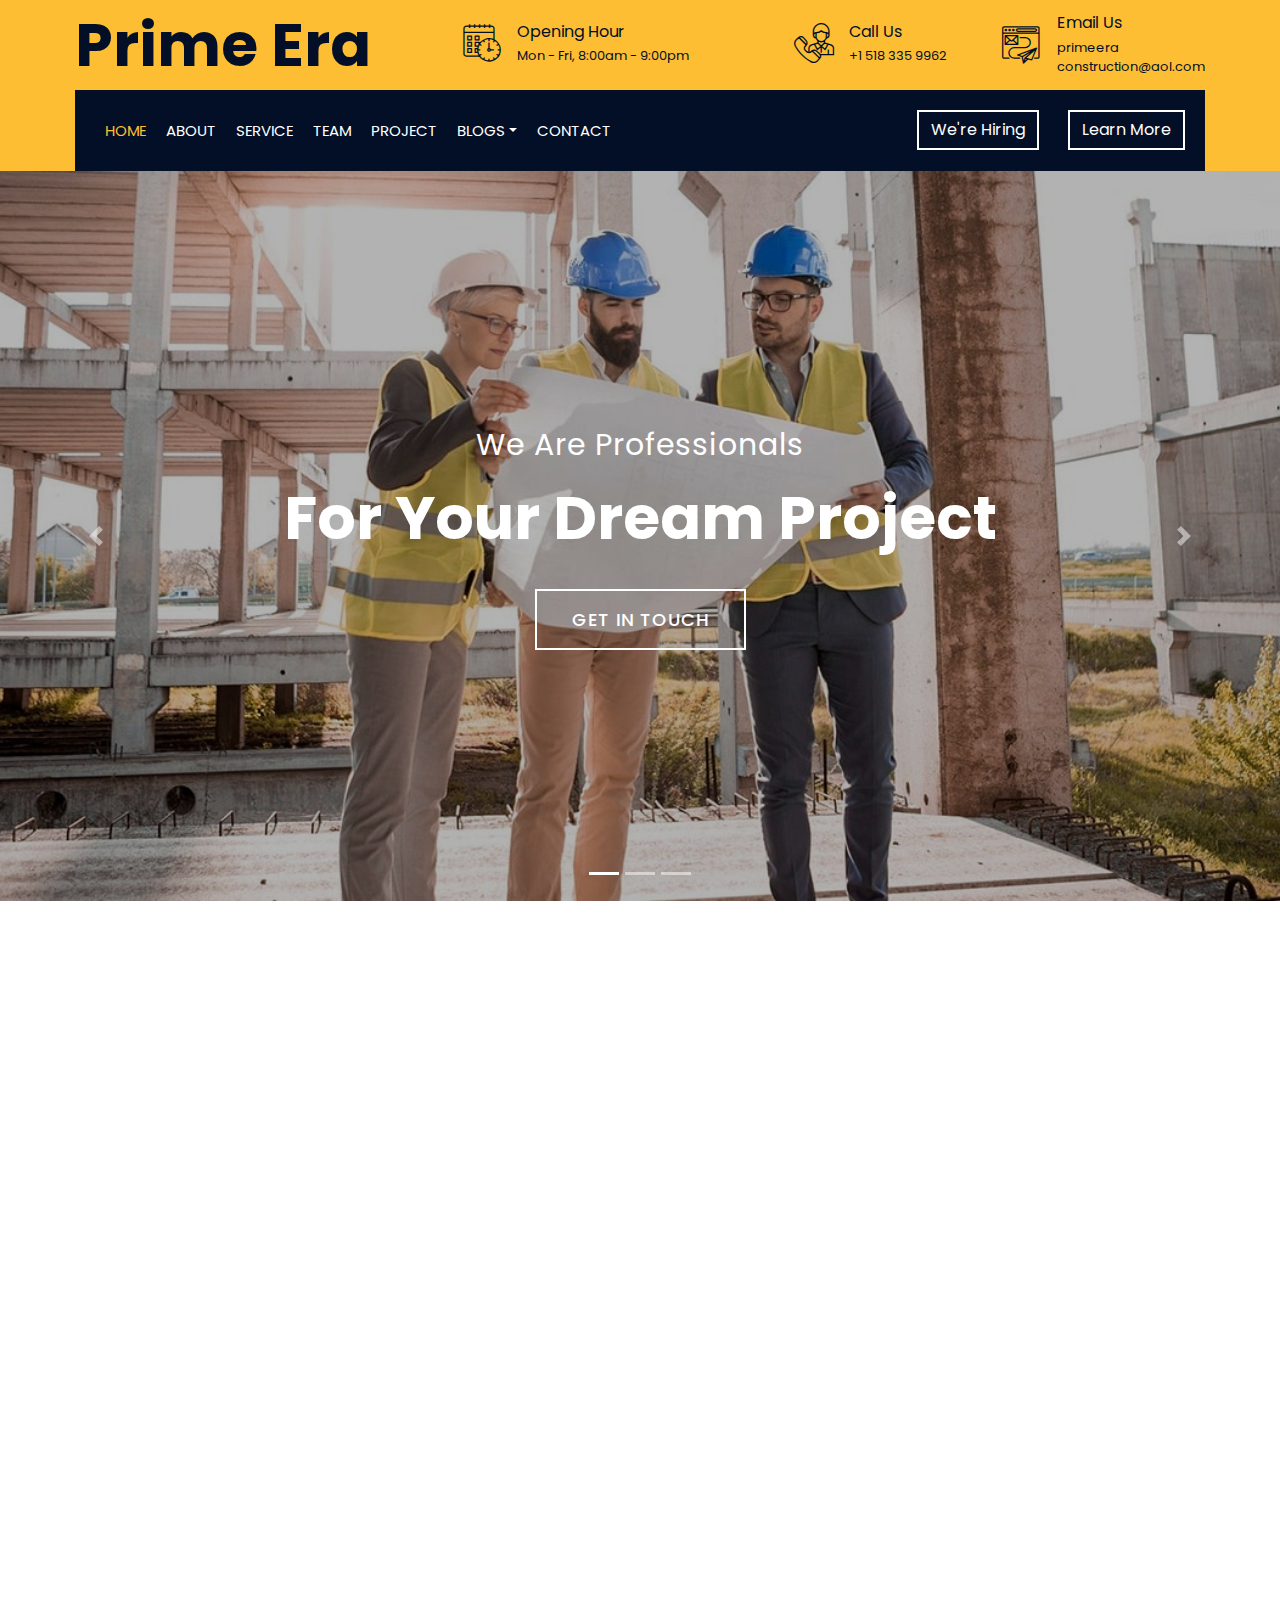
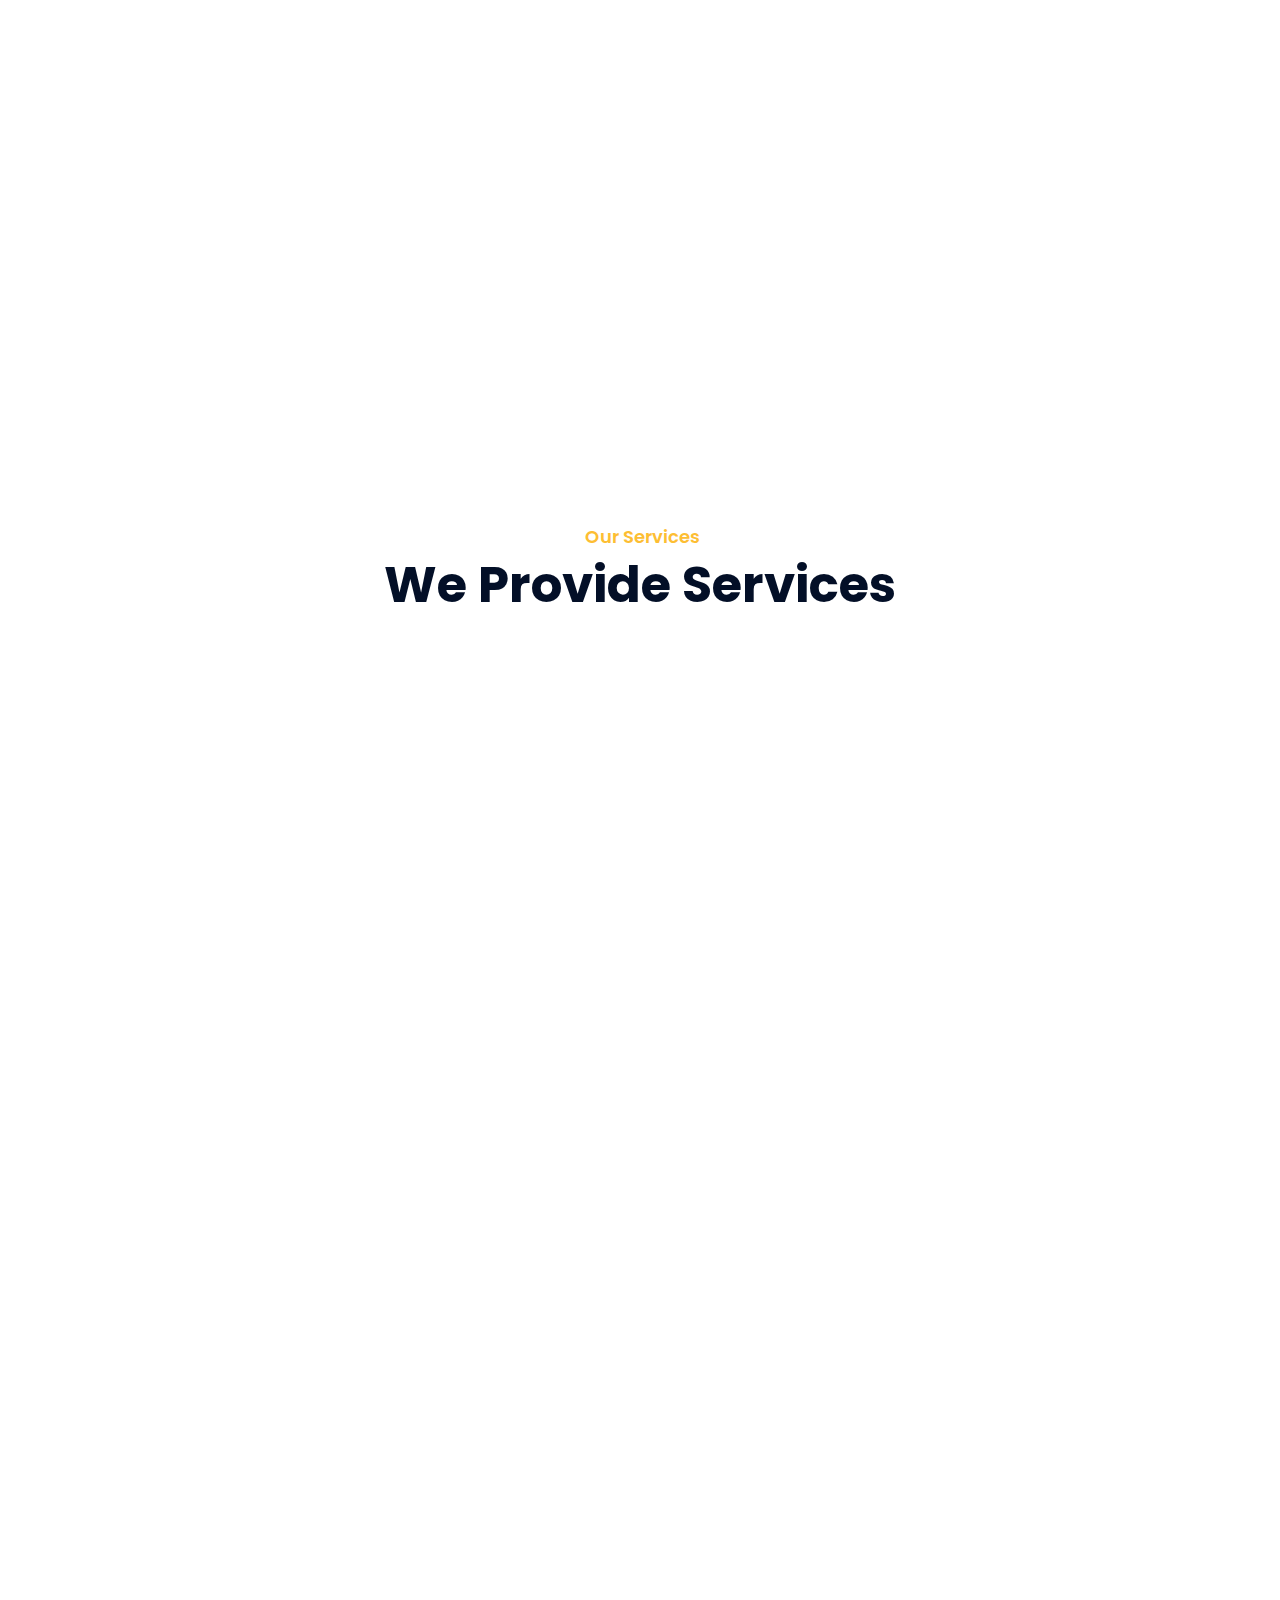
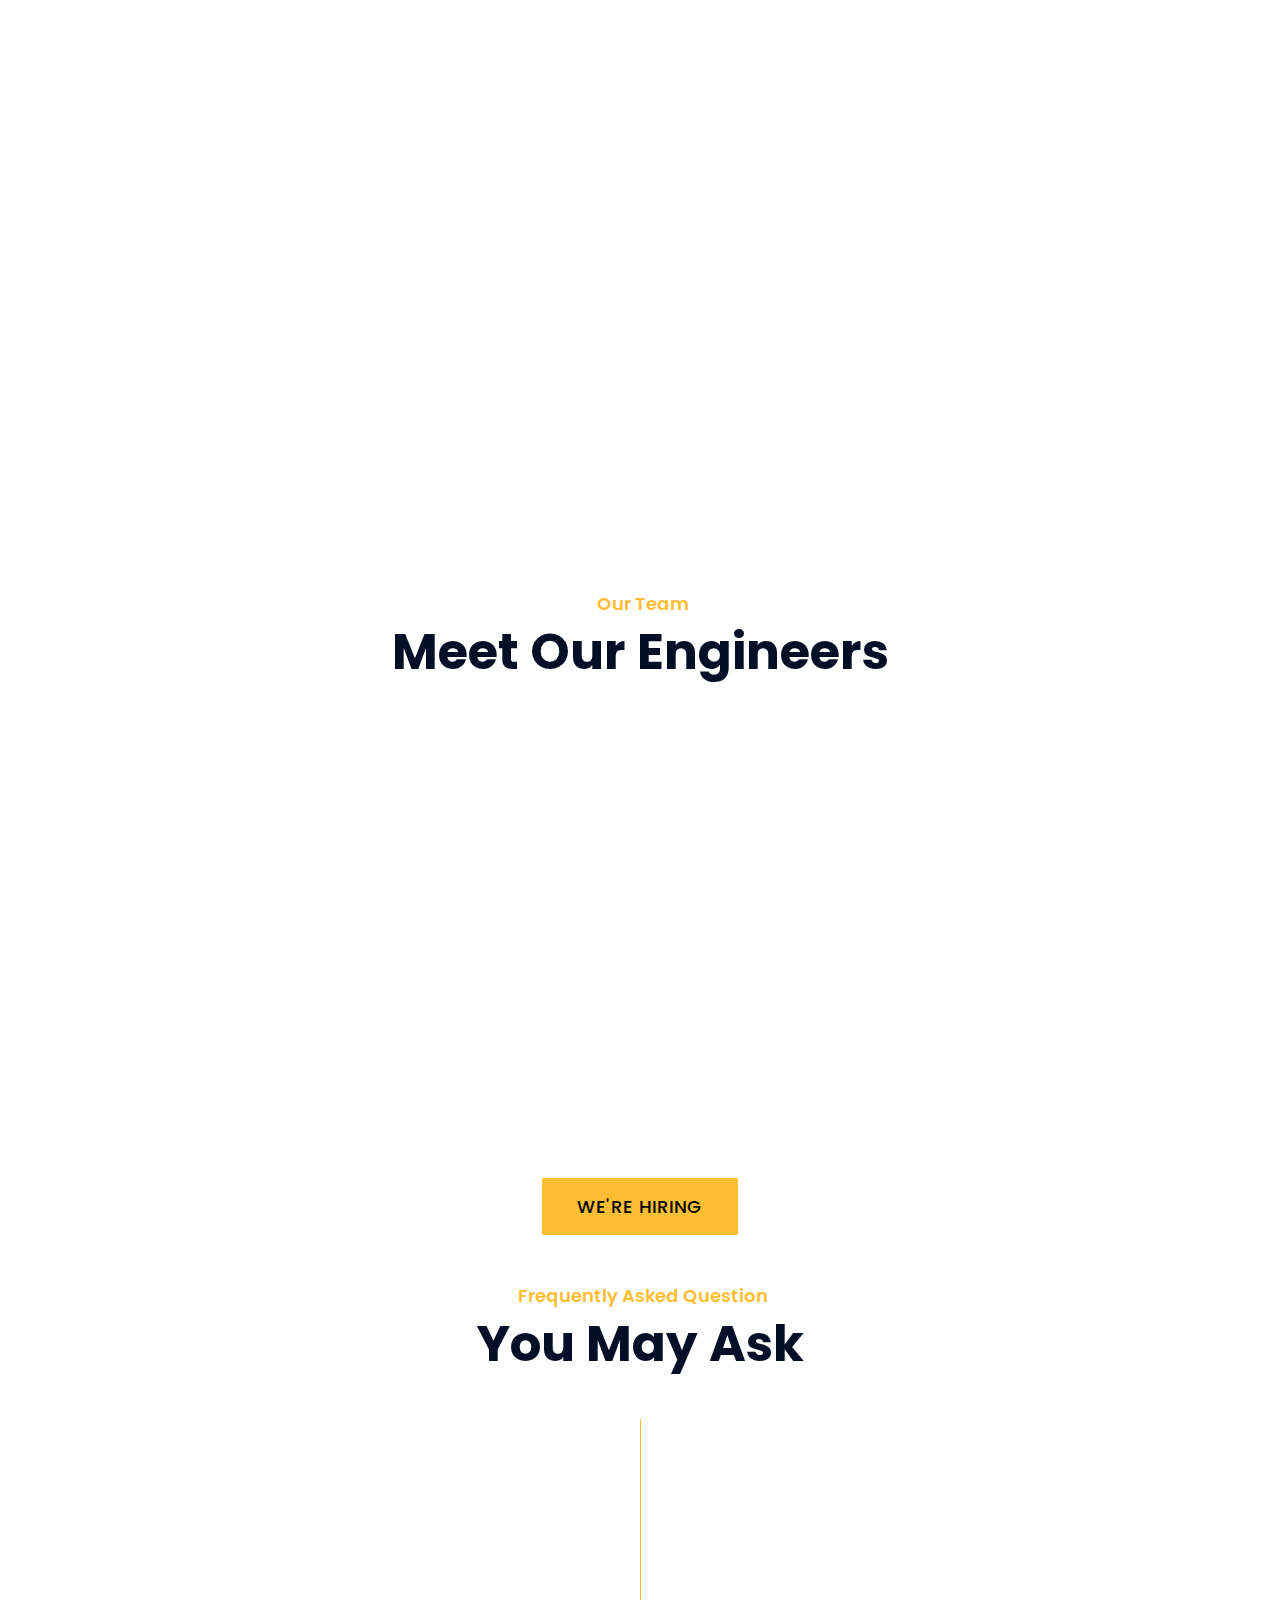
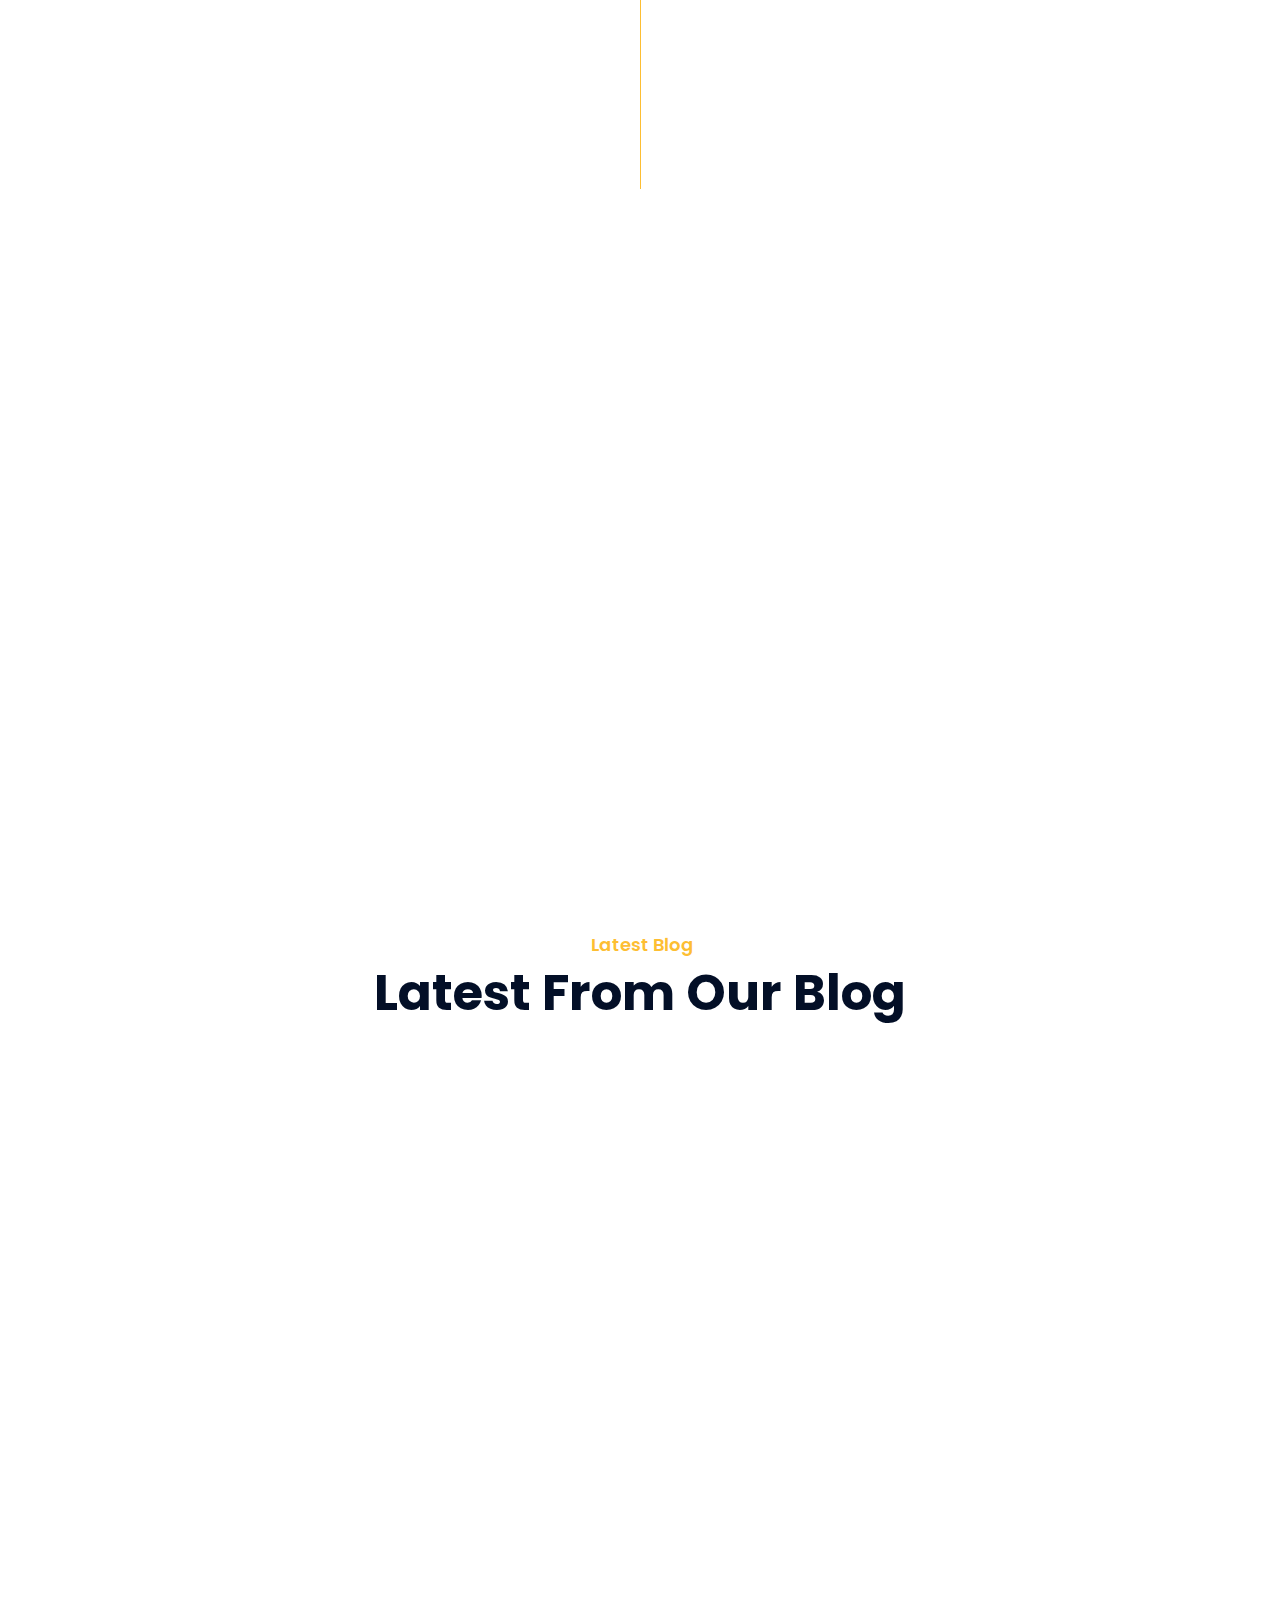
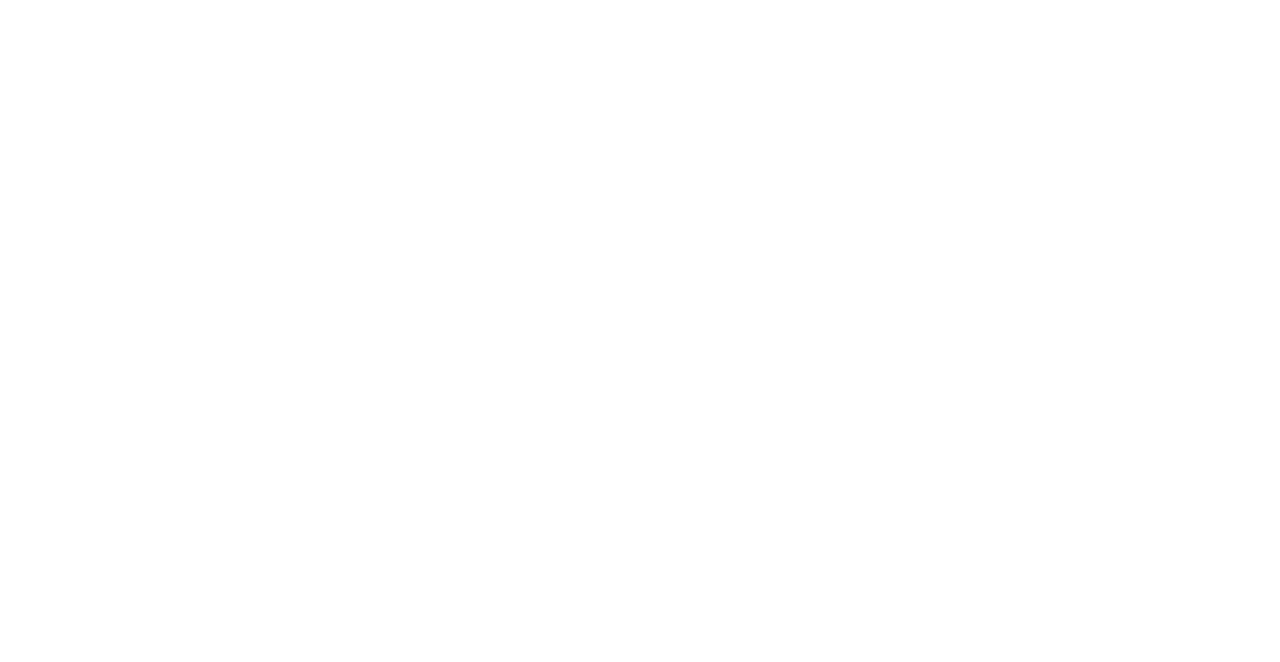
<file: index.html>
<!DOCTYPE html>
<html lang="en">
  <head>
    <meta charset="utf-8" />
    <title>Home | Prime Era Construction</title>
    <meta content="width=device-width, initial-scale=1.0" name="viewport" />
    <meta content="Construction Company Website Template" name="keywords" />
    <meta content="Construction Company Website Template" name="description" />

    <!-- Favicon -->
    <link href="img/favicon.ico" rel="icon" />

    <!-- Google Font -->
    <link
      href="https://fonts.googleapis.com/css2?family=Poppins:wght@100;200;300;400;500;600;700;800;900&display=swap"
      rel="stylesheet"
    />

    <!-- CSS Libraries -->
    <link
      href="https://stackpath.bootstrapcdn.com/bootstrap/4.4.1/css/bootstrap.min.css"
      rel="stylesheet"
    />
    <link
      href="https://cdnjs.cloudflare.com/ajax/libs/font-awesome/5.10.0/css/all.min.css"
      rel="stylesheet"
    />
    <link href="lib/flaticon/font/flaticon.css" rel="stylesheet" />
    <link href="lib/animate/animate.min.css" rel="stylesheet" />
    <link href="lib/owlcarousel/assets/owl.carousel.min.css" rel="stylesheet" />
    <link href="lib/lightbox/css/lightbox.min.css" rel="stylesheet" />
    <link href="lib/slick/slick.css" rel="stylesheet" />
    <link href="lib/slick/slick-theme.css" rel="stylesheet" />

    <!-- Template Stylesheet -->
    <link href="css/style.css" rel="stylesheet" />
  </head>

  <body>
    <div class="wrapper">
      <!-- Top Bar Start -->
      <div class="top-bar">
        <div class="container-fluid">
          <div class="row align-items-center">
            <div class="col-lg-4 col-md-12">
              <div class="logo">
                <a href="index.html">
                  <h1>Prime Era</h1>
                  <!-- <img src="img/logo.jpg" alt="Logo"> -->
                </a>
              </div>
            </div>
            <div class="col-lg-8 col-md-7 d-none d-lg-block">
              <div class="row">
                <div class="col-4">
                  <div class="top-bar-item">
                    <div class="top-bar-icon">
                      <i class="flaticon-calendar"></i>
                    </div>
                    <div class="top-bar-text">
                      <h3>Opening Hour</h3>
                      <p>Mon - Fri, 8:00am - 9:00pm</p>
                    </div>
                  </div>
                </div>
                <div class="col-4">
                  <div class="top-bar-item">
                    <div class="top-bar-icon">
                      <i class="flaticon-call"></i>
                    </div>
                    <div class="top-bar-text">
                      <h3>Call Us</h3>
                      <p>+1 518 335 9962</p>
                    </div>
                  </div>
                </div>
                <div class="col-4">
                  <div class="top-bar-item">
                    <div class="top-bar-icon">
                      <i class="flaticon-send-mail"></i>
                    </div>
                    <div class="top-bar-text">
                      <h3>Email Us</h3>
                      <p>
                        primeera <br />
                        construction@aol.com
                      </p>
                    </div>
                  </div>
                </div>
              </div>
            </div>
          </div>
        </div>
      </div>
      <!-- Top Bar End -->

      <!-- Nav Bar Start -->
      <div class="nav-bar">
        <div class="container-fluid">
          <nav class="navbar navbar-expand-lg bg-dark navbar-dark">
            <a href="#" class="navbar-brand">MENU</a>
            <button
              type="button"
              class="navbar-toggler"
              data-toggle="collapse"
              data-target="#navbarCollapse"
            >
              <span class="navbar-toggler-icon"></span>
            </button>

            <div
              class="collapse navbar-collapse justify-content-between"
              id="navbarCollapse"
            >
              <div class="navbar-nav mr-auto">
                <a href="index.html" class="nav-item nav-link active">Home</a>
                <a href="about.html" class="nav-item nav-link">About</a>
                <a href="service.html" class="nav-item nav-link">Service</a>
                <a href="team.html" class="nav-item nav-link">Team</a>
                <a href="portfolio.html" class="nav-item nav-link">Project</a>
                <div class="nav-item dropdown">
                  <a
                    href="#"
                    class="nav-link dropdown-toggle"
                    data-toggle="dropdown"
                    >Blogs</a
                  >
                  <div class="dropdown-menu">
                    <a href="blog.html" class="dropdown-item">Blog Page</a>
                    <!-- <a href="single.html" class="dropdown-item">Single Page</a> -->
                  </div>
                </div>
                <a href="contact.html" class="nav-item nav-link">Contact</a>
              </div>
              <div class="ml-auto">
                <a class="btn" id="btn-hiring" href="contact.html"
                  >We're Hiring</a
                >
                <a class="btn" href="https://www.facebook.com">Learn More</a>
              </div>
            </div>
          </nav>
        </div>
      </div>
      <!-- Nav Bar End -->

      <!-- Carousel Start -->
      <div id="carousel" class="carousel slide" data-ride="carousel">
        <ol class="carousel-indicators">
          <li data-target="#carousel" data-slide-to="0" class="active"></li>
          <li data-target="#carousel" data-slide-to="1"></li>
          <li data-target="#carousel" data-slide-to="2"></li>
        </ol>
        <div class="carousel-inner">
          <div class="carousel-item active">
            <img src="img/carousel-1.jpg" alt="Carousel Image" />
            <div class="carousel-caption">
              <p class="animated fadeInRight">We Are Professionals</p>
              <h1 class="animated fadeInLeft">For Your Dream Project</h1>
              <a class="btn animated fadeInUp" href="service.html"
                >Get In Touch</a
              >
            </div>
          </div>

          <div class="carousel-item">
            <img src="img/carousel-2.jpg" alt="Carousel Image" />
            <div class="carousel-caption">
              <p class="animated fadeInRight">Professional Builder</p>
              <h1 class="animated fadeInLeft">We Build Your Home</h1>
              <a class="btn animated fadeInUp" href="service.html"
                >Our Services</a
              >
            </div>
          </div>

          <div class="carousel-item">
            <img src="img/carousel-3.jpg" alt="Carousel Image" />
            <div class="carousel-caption">
              <p class="animated fadeInRight">We Are Trusted</p>
              <h1 class="animated fadeInLeft">For Your Dream Home</h1>
              <a class="btn animated fadeInUp" href="about.html"
                >Get In Touch</a
              >
            </div>
          </div>
        </div>

        <a
          class="carousel-control-prev"
          href="#carousel"
          role="button"
          data-slide="prev"
        >
          <span class="carousel-control-prev-icon" aria-hidden="true"></span>
          <span class="sr-only">Previous</span>
        </a>
        <a
          class="carousel-control-next"
          href="#carousel"
          role="button"
          data-slide="next"
        >
          <span class="carousel-control-next-icon" aria-hidden="true"></span>
          <span class="sr-only">Next</span>
        </a>
      </div>
      <!-- Carousel End -->

      <!-- Feature Start-->
      <div class="feature wow fadeInUp" data-wow-delay="0.1s">
        <div class="container-fluid">
          <div class="row align-items-center">
            <div class="col-lg-4 col-md-12">
              <div class="feature-item">
                <div class="feature-icon">
                  <i class="flaticon-worker"></i>
                </div>
                <div class="feature-text">
                  <h3>Expert Worker</h3>
                  <p>
                    We excels in precision, efficiency, and safety, with deep
                    expertise and teamwork.
                  </p>
                </div>
              </div>
            </div>
            <div class="col-lg-4 col-md-12">
              <div class="feature-item">
                <div class="feature-icon">
                  <i class="flaticon-building"></i>
                </div>
                <div class="feature-text">
                  <h3>Quality Work</h3>
                  <p>
                    We deliver durability, functionality, and aesthetic appeal,
                    reflecting expertise, precision, and client satisfaction.
                  </p>
                </div>
              </div>
            </div>
            <div class="col-lg-4 col-md-12">
              <div class="feature-item">
                <div class="feature-icon">
                  <i class="flaticon-call"></i>
                </div>
                <div class="feature-text">
                  <h3>24/7 Support</h3>
                  <p>
                    We ensure prompt assistance, problem-solving, and client
                    satisfaction, fostering trust and reliability.
                  </p>
                </div>
              </div>
            </div>
          </div>
        </div>
      </div>
      <!-- Feature End-->

      <!-- About Start -->
      <div class="about wow fadeInUp" data-wow-delay="0.1s">
        <div class="container">
          <div class="row align-items-center">
            <div class="col-lg-5 col-md-6">
              <div class="about-img">
                <img src="img/about.jpg" alt="Image" />
              </div>
            </div>
            <div class="col-lg-7 col-md-6">
              <div class="section-header text-left">
                <p>Welcome to Prime Era Construction</p>
                <h2>25 Years Experience</h2>
              </div>
              <div class="about-text">
                <p>
                  Founded in 1999, Prime Era Construction has steadily grown
                  from its humble beginnings to emerge as a prominent player in
                  the construction industry. Our journey is rooted in a passion
                  for building not just structures, but lasting relationships
                  with our clients, partners, and the communities we serve.
                </p>
                <p>
                  At Prime Era Construction, our mission is to elevate
                  construction standards through a relentless pursuit of
                  excellence. We adhere to the highest ethical and professional
                  standards, guided by integrity, transparency, and a dedication
                  to safety. Our values form the cornerstone of our operations,
                  shaping every project we undertake.
                </p>
                <a class="btn" href="about.html">Read More</a>
              </div>
            </div>
          </div>
        </div>
      </div>
      <!-- About End -->

      <!-- Fact Start -->
      <div class="fact">
        <div class="container-fluid">
          <div class="row counters">
            <div class="col-md-6 fact-left wow slideInLeft">
              <div class="row">
                <div class="col-6">
                  <div class="fact-icon">
                    <i class="flaticon-worker"></i>
                  </div>
                  <div class="fact-text">
                    <h2 data-toggle="counter-up">109</h2>
                    <p>Expert Workers</p>
                  </div>
                </div>
                <div class="col-6">
                  <div class="fact-icon">
                    <i class="flaticon-building"></i>
                  </div>
                  <div class="fact-text">
                    <h2 data-toggle="counter-up">485</h2>
                    <p>Happy Clients</p>
                  </div>
                </div>
              </div>
            </div>
            <div class="col-md-6 fact-right wow slideInRight">
              <div class="row">
                <div class="col-6">
                  <div class="fact-icon">
                    <i class="flaticon-address"></i>
                  </div>
                  <div class="fact-text">
                    <h2 data-toggle="counter-up">789</h2>
                    <p>Completed Projects</p>
                  </div>
                </div>
                <div class="col-6">
                  <div class="fact-icon">
                    <i class="flaticon-crane"></i>
                  </div>
                  <div class="fact-text">
                    <h2 data-toggle="counter-up">890</h2>
                    <p>Running Projects</p>
                  </div>
                </div>
              </div>
            </div>
          </div>
        </div>
      </div>
      <!-- Fact End -->

      <!-- Service Start -->
      <div class="service">
        <div class="container">
          <div class="section-header text-center">
            <p>Our Services</p>
            <h2>We Provide Services</h2>
          </div>
          <div class="row">
            <div class="col-lg-4 col-md-6 wow fadeInUp" data-wow-delay="0.1s">
              <div class="service-item">
                <div class="service-img">
                  <img src="img/service-1.jpg" alt="Image" />
                  <div class="service-overlay">
                    <p>
                      We build your vision, from concept to completion. Expertly
                      crafted homes and buildings, delivered on time and within
                      budget.We transform dreams into reality. Design-build
                      expertise for homes & buildings. Budget-friendly, on-time
                      delivery.
                    </p>
                  </div>
                </div>
                <div class="service-text">
                  <h3>Building Construction</h3>
                  <a
                    class="btn"
                    href="img/service-1.jpg"
                    data-lightbox="service"
                    >+</a
                  >
                </div>
              </div>
            </div>
            <div class="col-lg-4 col-md-6 wow fadeInUp" data-wow-delay="0.2s">
              <div class="service-item">
                <div class="service-img">
                  <img src="img/service-2.jpg" alt="Image" />
                  <div class="service-overlay">
                    <p>
                      Update your dream home. Expert renovations for kitchens,
                      baths, interiors, and more. Flawless execution, on-time &
                      budget-friendly, Seamless process, beautiful results.
                    </p>
                  </div>
                </div>
                <div class="service-text">
                  <h3>House Renovation</h3>
                  <a
                    class="btn"
                    href="img/service-2.jpg"
                    data-lightbox="service"
                    >+</a
                  >
                </div>
              </div>
            </div>
            <div class="col-lg-4 col-md-6 wow fadeInUp" data-wow-delay="0.3s">
              <div class="service-item">
                <div class="service-img">
                  <img src="img/service-3.jpg" alt="Image" />
                  <div class="service-overlay">
                    <p>
                      Design Your Dream Home. Our experienced architects
                      collaborate closely with you to translate your vision into
                      a personalized design that reflects your style and needs.
                      We specialize in creating functional and stunning living
                      spaces, ensuring a seamless journey from concept to
                      reality.
                    </p>
                  </div>
                </div>
                <div class="service-text">
                  <h3>Architecture Design</h3>
                  <a
                    class="btn"
                    href="img/service-3.jpg"
                    data-lightbox="service"
                    >+</a
                  >
                </div>
              </div>
            </div>
            <div class="col-lg-4 col-md-6 wow fadeInUp" data-wow-delay="0.4s">
              <div class="service-item">
                <div class="service-img">
                  <img src="img/service-4.jpg" alt="Image" />
                  <div class="service-overlay">
                    <p>
                      Curate Your Perfect Interior. Our design experts transform
                      your house into a stylish and functional haven. We help
                      you select finishes, furniture, and decor that reflect
                      your taste, maximizing space and creating a comfortable,
                      cohesive atmosphere. From a refresh to a full redesign, we
                      bring your dream interior to life.
                    </p>
                  </div>
                </div>
                <div class="service-text">
                  <h3>Interior Design</h3>
                  <a
                    class="btn"
                    href="img/service-4.jpg"
                    data-lightbox="service"
                    >+</a
                  >
                </div>
              </div>
            </div>
            <div class="col-lg-4 col-md-6 wow fadeInUp" data-wow-delay="0.5s">
              <div class="service-item">
                <div class="service-img">
                  <img src="img/service-5.jpg" alt="Image" />
                  <div class="service-overlay">
                    <p>
                      Restore Peace of Mind. Our skilled team tackles repairs
                      and maintenance needs quickly and efficiently. We handle
                      everything from minor fixes to major issues, ensuring your
                      home remains safe and functional. Get a free quote and let
                      us take care of the details.
                    </p>
                  </div>
                </div>
                <div class="service-text">
                  <h3>Fixing & Support</h3>
                  <a
                    class="btn"
                    href="img/service-5.jpg"
                    data-lightbox="service"
                    >+</a
                  >
                </div>
              </div>
            </div>
            <div class="col-lg-4 col-md-6 wow fadeInUp" data-wow-delay="0.6s">
              <div class="service-item">
                <div class="service-img">
                  <img src="img/service-6.jpg" alt="Image" />
                  <div class="service-overlay">
                    <p>
                      Refresh and Revive. Transform your space with our
                      professional painting services. We handle interior and
                      exterior projects, using top-quality paints and meticulous
                      attention to detail. Breathe new life into your walls with
                      a flawless finish, all on-time and within budget.
                    </p>
                  </div>
                </div>
                <div class="service-text">
                  <h3>Painting</h3>
                  <a
                    class="btn"
                    href="img/service-6.jpg"
                    data-lightbox="service"
                    >+</a
                  >
                </div>
              </div>
            </div>
          </div>
        </div>
      </div>
      <!-- Service End -->

      <!-- Video Start -->
      <div class="video wow fadeIn" data-wow-delay="0.1s">
        <div class="container">
          <button
            type="button"
            class="btn-play"
            data-toggle="modal"
            data-src="https://www.youtube.com/embed/DWRcNpR6Kdc"
            data-target="#videoModal"
          >
            <span></span>
          </button>
        </div>
      </div>

      <div
        class="modal fade"
        id="videoModal"
        tabindex="-1"
        role="dialog"
        aria-labelledby="exampleModalLabel"
        aria-hidden="true"
      >
        <div class="modal-dialog" role="document">
          <div class="modal-content">
            <div class="modal-body">
              <button
                type="button"
                class="close"
                data-dismiss="modal"
                aria-label="Close"
              >
                <span aria-hidden="true">&times;</span>
              </button>
              <!-- 16:9 aspect ratio -->
              <div class="embed-responsive embed-responsive-16by9">
                <iframe
                  class="embed-responsive-item"
                  src=""
                  id="video"
                  allowscriptaccess="always"
                  allow="autoplay"
                ></iframe>
              </div>
            </div>
          </div>
        </div>
      </div>
      <!-- Video End -->

      <!-- Team Start -->
      <div class="team">
        <div class="container">
          <div class="section-header text-center">
            <p>Our Team</p>
            <h2>Meet Our Engineers</h2>
          </div>
          <div class="row">
            <div class="col-lg-3 col-md-6 wow fadeInUp" data-wow-delay="0.1s">
              <div class="team-item">
                <div class="team-img">
                  <img src="img/team-1.jpg" alt="Team Image" />
                </div>
                <div class="team-text">
                  <h2>Adam Phillips</h2>
                  <p>CEO & Founder</p>
                </div>
                <div class="team-social">
                  <a class="social-tw" href=""
                    ><i class="fab fa-twitter"></i
                  ></a>
                  <a class="social-fb" href=""
                    ><i class="fab fa-facebook-f"></i
                  ></a>
                  <a class="social-li" href=""
                    ><i class="fab fa-linkedin-in"></i
                  ></a>
                  <a class="social-in" href=""
                    ><i class="fab fa-instagram"></i
                  ></a>
                </div>
              </div>
            </div>
            <div class="col-lg-3 col-md-6 wow fadeInUp" data-wow-delay="0.2s">
              <div class="team-item">
                <div class="team-img">
                  <img src="img/team-2.jpg" alt="Team Image" />
                </div>
                <div class="team-text">
                  <h2>Dylan Adams</h2>
                  <p>Civil Engineer</p>
                </div>
                <div class="team-social">
                  <a class="social-tw" href=""
                    ><i class="fab fa-twitter"></i
                  ></a>
                  <a class="social-fb" href=""
                    ><i class="fab fa-facebook-f"></i
                  ></a>
                  <a class="social-li" href=""
                    ><i class="fab fa-linkedin-in"></i
                  ></a>
                  <a class="social-in" href=""
                    ><i class="fab fa-instagram"></i
                  ></a>
                </div>
              </div>
            </div>
            <div class="col-lg-3 col-md-6 wow fadeInUp" data-wow-delay="0.3s">
              <div class="team-item">
                <div class="team-img">
                  <img src="img/team-3.jpg" alt="Team Image" />
                </div>
                <div class="team-text">
                  <h2>Jhon Doe</h2>
                  <p>Interior Designer</p>
                </div>
                <div class="team-social">
                  <a class="social-tw" href=""
                    ><i class="fab fa-twitter"></i
                  ></a>
                  <a class="social-fb" href=""
                    ><i class="fab fa-facebook-f"></i
                  ></a>
                  <a class="social-li" href=""
                    ><i class="fab fa-linkedin-in"></i
                  ></a>
                  <a class="social-in" href=""
                    ><i class="fab fa-instagram"></i
                  ></a>
                </div>
              </div>
            </div>
            <div class="col-lg-3 col-md-6 wow fadeInUp" data-wow-delay="0.4s">
              <div class="team-item">
                <div class="team-img">
                  <img src="img/team-4.jpg" alt="Team Image" />
                </div>
                <div class="team-text">
                  <h2>Josh Dunn</h2>
                  <p>Painter</p>
                </div>
                <div class="team-social">
                  <a class="social-tw" href=""
                    ><i class="fab fa-twitter"></i
                  ></a>
                  <a class="social-fb" href=""
                    ><i class="fab fa-facebook-f"></i
                  ></a>
                  <a class="social-li" href=""
                    ><i class="fab fa-linkedin-in"></i
                  ></a>
                  <a class="social-in" href=""
                    ><i class="fab fa-instagram"></i
                  ></a>
                </div>
              </div>
            </div>
          </div>
        </div>
      </div>
      <a class="btn hiring hiring-btn" id="btn-hiring-abt" href="contact.html"
        >We're Hiring</a
      >
      <!-- Team End -->

      <!-- FAQs Start -->
      <div class="faqs">
        <div class="container">
          <div class="section-header text-center">
            <p>Frequently Asked Question</p>
            <h2>You May Ask</h2>
          </div>
          <div class="row">
            <div class="col-md-6">
              <div id="accordion-1">
                <div class="card wow fadeInLeft" data-wow-delay="0.1s">
                  <div class="card-header">
                    <a
                      class="card-link collapsed"
                      data-toggle="collapse"
                      href="#collapseOne"
                    >
                      Can you complete the project on time?
                    </a>
                  </div>
                  <div
                    id="collapseOne"
                    class="collapse"
                    data-parent="#accordion-1"
                  >
                    <div class="card-body">
                      We have a proven track record of on-time project
                      completion. We'll work closely with you to establish a
                      realistic timeline and keep you informed of any progress.
                    </div>
                  </div>
                </div>
                <div class="card wow fadeInLeft" data-wow-delay="0.2s">
                  <div class="card-header">
                    <a
                      class="card-link collapsed"
                      data-toggle="collapse"
                      href="#collapseTwo"
                    >
                      How much will my project cost?
                    </a>
                  </div>
                  <div
                    id="collapseTwo"
                    class="collapse"
                    data-parent="#accordion-1"
                  >
                    <div class="card-body">
                      We offer free consultations to discuss your project scope
                      and provide a detailed estimate. Budget-friendly options
                      are available.
                    </div>
                  </div>
                </div>
                <div class="card wow fadeInLeft" data-wow-delay="0.3s">
                  <div class="card-header">
                    <a
                      class="card-link collapsed"
                      data-toggle="collapse"
                      href="#collapseThree"
                    >
                      Will you protect my property during construction?
                    </a>
                  </div>
                  <div
                    id="collapseThree"
                    class="collapse"
                    data-parent="#accordion-1"
                  >
                    <div class="card-body">
                      Absolutely. We take meticulous care of your property and
                      implement industry-standard safety measures.
                    </div>
                  </div>
                </div>
                <div class="card wow fadeInLeft" data-wow-delay="0.4s">
                  <div class="card-header">
                    <a
                      class="card-link collapsed"
                      data-toggle="collapse"
                      href="#collapseFour"
                    >
                      Can you provide references from past clients?
                    </a>
                  </div>
                  <div
                    id="collapseFour"
                    class="collapse"
                    data-parent="#accordion-1"
                  >
                    <div class="card-body">
                      We'd be happy to share glowing testimonials and connect
                      you with satisfied clients upon request.
                    </div>
                  </div>
                </div>
                <div class="card wow fadeInLeft" data-wow-delay="0.5s">
                  <div class="card-header">
                    <a
                      class="card-link collapsed"
                      data-toggle="collapse"
                      href="#collapseFive"
                    >
                      Are you licensed and insured?
                    </a>
                  </div>
                  <div
                    id="collapseFive"
                    class="collapse"
                    data-parent="#accordion-1"
                  >
                    <div class="card-body">
                      We are fully licensed and insured for your peace of mind.
                      We can provide certificates of insurance upon request.
                    </div>
                  </div>
                </div>
              </div>
            </div>
            <div class="col-md-6">
              <div id="accordion-2">
                <div class="card wow fadeInRight" data-wow-delay="0.1s">
                  <div class="card-header">
                    <a
                      class="card-link collapsed"
                      data-toggle="collapse"
                      href="#collapseSix"
                    >
                      What are the stages of the construction process?
                    </a>
                  </div>
                  <div
                    id="collapseSix"
                    class="collapse"
                    data-parent="#accordion-2"
                  >
                    <div class="card-body">
                      We'll provide a clear breakdown of the project phases,
                      keeping you informed throughout the construction journey.
                    </div>
                  </div>
                </div>
                <div class="card wow fadeInRight" data-wow-delay="0.2s">
                  <div class="card-header">
                    <a
                      class="card-link collapsed"
                      data-toggle="collapse"
                      href="#collapseSeven"
                    >
                      How will you communicate project updates?
                    </a>
                  </div>
                  <div
                    id="collapseSeven"
                    class="collapse"
                    data-parent="#accordion-2"
                  >
                    <div class="card-body">
                      We offer regular communication through preferred channels
                      like email, phone calls, or online project management
                      tools.
                    </div>
                  </div>
                </div>
                <div class="card wow fadeInRight" data-wow-delay="0.3s">
                  <div class="card-header">
                    <a
                      class="card-link collapsed"
                      data-toggle="collapse"
                      href="#collapseEight"
                    >
                      Can I make changes to the plan mid-construction?
                    </a>
                  </div>
                  <div
                    id="collapseEight"
                    class="collapse"
                    data-parent="#accordion-2"
                  >
                    <div class="card-body">
                      We understand that plans might evolve. We'll work with you
                      to accommodate reasonable changes while considering
                      potential cost or schedule adjustments.
                    </div>
                  </div>
                </div>
                <div class="card wow fadeInRight" data-wow-delay="0.4s">
                  <div class="card-header">
                    <a
                      class="card-link collapsed"
                      data-toggle="collapse"
                      href="#collapseNine"
                    >
                      What happens if there are unexpected problems?
                    </a>
                  </div>
                  <div
                    id="collapseNine"
                    class="collapse"
                    data-parent="#accordion-2"
                  >
                    <div class="card-body">
                      Open communication is key. We'll promptly inform you of
                      any unforeseen issues and work collaboratively to find
                      cost-effective solutions.
                    </div>
                  </div>
                </div>
                <div class="card wow fadeInRight" data-wow-delay="0.5s">
                  <div class="card-header">
                    <a
                      class="card-link collapsed"
                      data-toggle="collapse"
                      href="#collapseTen"
                    >
                      Do you handle permits and approvals?
                    </a>
                  </div>
                  <div
                    id="collapseTen"
                    class="collapse"
                    data-parent="#accordion-2"
                  >
                    <div class="card-body">
                      We can either guide you through the permitting process or
                      handle it on your behalf (additional fees may apply).
                    </div>
                  </div>
                </div>
              </div>
            </div>
          </div>
        </div>
      </div>
      <!-- FAQs End -->

      <!-- Testimonial Start -->
      <div
        class="testimonial wow fadeIn"
        id="testimonial"
        data-wow-delay="0.1s"
      >
        <div class="container">
          <div class="row">
            <div class="col-12">
              <div class="testimonial-slider-nav">
                <div class="slider-nav">
                  <img src="img/testimonial-1.jpg" alt="Testimonial" />
                </div>
                <div class="slider-nav">
                  <img src="img/testimonial-2.jpg" alt="Testimonial" />
                </div>
                <div class="slider-nav">
                  <img src="img/testimonial-3.jpg" alt="Testimonial" />
                </div>
                <div class="slider-nav">
                  <img src="img/testimonial-4.jpg" alt="Testimonial" />
                </div>
                <div class="slider-nav">
                  <img src="img/testimonial-1.jpg" alt="Testimonial" />
                </div>
                <div class="slider-nav">
                  <img src="img/testimonial-2.jpg" alt="Testimonial" />
                </div>
                <div class="slider-nav">
                  <img src="img/testimonial-3.jpg" alt="Testimonial" />
                </div>
                <div class="slider-nav">
                  <img src="img/testimonial-4.jpg" alt="Testimonial" />
                </div>
              </div>
            </div>
          </div>
          <div class="row">
            <div class="col-12">
              <div class="testimonial-slider">
                <div class="slider-item">
                  <h3>Jentzen Pedro</h3>
                  <h4>Contractor</h4>
                  <p>
                    Prime Era Construction has helped our business grow through
                    multiple states. We have used them as our contractor for
                    multiple locations to get our retail stores ready to open.
                    They are our go to for jobs big and small. We could not be
                    happier with the outstanding work that Matt and his crew
                    have performed.
                  </p>
                </div>
                <div class="slider-item">
                  <h3>Tracy Beatty</h3>
                  <h4>Real Estate Agent</h4>
                  <p>
                    We use Prime Era Construction Services for many of our
                    commercial construction projects because of their excellent
                    customer service and high quality work. They are also very
                    professional and price competitive, I would highly recommend
                    them for your general construction and contracting needs.
                  </p>
                </div>
                <div class="slider-item">
                  <h3>Mike Burton</h3>
                  <h4>Civil Engineer</h4>
                  <p>
                    Excellent company. They did a great job on our front porch
                    demo and reconstruction. Really adds to the appeal of our
                    home. Now scheduling our next project with them. Great job!!
                  </p>
                </div>
                <div class="slider-item">
                  <h3>Cathy Person</h3>
                  <h4>Agent</h4>
                  <p>
                    Timely, professional, quality and friendly service. Highly
                    recommend!
                  </p>
                </div>
                <div class="slider-item">
                  <h3>Jentzen Pedro</h3>
                  <h4>Contractor</h4>
                  <p>
                    Prime Era Construction has helped our business grow through
                    multiple states. We have used them as our contractor for
                    multiple locations to get our retail stores ready to open.
                    They are our go to for jobs big and small. We could not be
                    happier with the outstanding work that Matt and his crew
                    have performed.
                  </p>
                </div>
                <div class="slider-item">
                  <h3>Tracy Beatty</h3>
                  <h4>Real Estate Agent</h4>
                  <p>
                    We use Prime Era Construction Services for many of our
                    commercial construction projects because of their excellent
                    customer service and high quality work. They are also very
                    professional and price competitive, I would highly recommend
                    them for your general construction and contracting needs.
                  </p>
                </div>
                <div class="slider-item">
                  <h3>Mike Burton</h3>
                  <h4>Civil Engineer</h4>
                  <p>
                    Excellent company. They did a great job on our front porch
                    demo and reconstruction. Really adds to the appeal of our
                    home. Now scheduling our next project with them. Great job!!
                  </p>
                </div>
                <div class="slider-item">
                  <h3>Cathy Person</h3>
                  <h4>Agent</h4>
                  <p>
                    Timely, professional, quality and friendly service. Highly
                    recommend!
                  </p>
                </div>
              </div>
            </div>
          </div>
        </div>
      </div>
      <!-- Testimonial End -->

      <!-- Blog Start -->
      <div class="blog">
        <div class="container">
          <div class="section-header text-center">
            <p>Latest Blog</p>
            <h2>Latest From Our Blog</h2>
          </div>
          <div class="row">
            <div class="col-lg-4 col-md-6 wow fadeInUp" data-wow-delay="0.2s">
              <div class="blog-item">
                <div class="blog-img">
                  <img src="img/blog-1.jpg" alt="Image" />
                </div>
                <div class="blog-title">
                  <h3>Sustainable Construction Materials</h3>
                  <a class="btn" href="blog.html">+</a>
                </div>
                <div class="blog-meta">
                  <p>By<a href="">Charles Robb</a></p>
                  <p>In<a href="">Construction</a></p>
                </div>
                <div class="blog-text">
                  <p>
                    In a world increasingly focused on sustainability, our
                    industry is no exception. Discover the latest in
                    eco-friendly construction materials that not only reduce
                    environmental impact but also enhance the longevity of
                    structures.
                  </p>
                </div>
              </div>
            </div>
            <div class="col-lg-4 col-md-6 wow fadeInUp">
              <div class="blog-item">
                <div class="blog-img">
                  <img src="img/blog-2.jpg" alt="Image" />
                </div>
                <div class="blog-title">
                  <h3>Adaptive Reuse Projects</h3>
                  <a class="btn" href="blog.html">+</a>
                </div>
                <div class="blog-meta">
                  <p>By<a href="">John Quist</a></p>
                  <p>In<a href="">Construction</a></p>
                </div>
                <div class="blog-text">
                  <p>
                    Preserving the past while embracing the future, adaptive
                    reuse projects are a growing trend. Discover how we
                    creatively repurposes existing structures, breathing new
                    life into old spaces. We leverage these technologies to
                    optimize efficiency.
                  </p>
                </div>
              </div>
            </div>
            <div class="col-lg-4 col-md-6 wow fadeInUp" data-wow-delay="0.2s">
              <div class="blog-item">
                <div class="blog-img">
                  <img src="img/blog-3.jpg" alt="Image" />
                </div>
                <div class="blog-title">
                  <h3>Technology Integration in Construction</h3>
                  <a class="btn" href="blog.html">+</a>
                </div>
                <div class="blog-meta">
                  <p>By<a href="">Lila Jones</a></p>
                  <p>In<a href="">Construction</a></p>
                </div>
                <div class="blog-text">
                  <p>
                    Embracing cutting-edge technology is pivotal for staying
                    competitive. Dive into the realm of Building Information
                    Modeling (BIM), Augmented Reality (AR), and other digital
                    tools revolutionizing project planning and execution.
                  </p>
                </div>
              </div>
            </div>
          </div>
        </div>
      </div>
      <!-- Blog End -->

      <!-- Footer Start -->
      <div class="footer wow fadeIn" data-wow-delay="0.3s">
        <div class="container">
          <div class="row">
            <div class="col-md-6 col-lg-3">
              <div class="footer-contact">
                <h2>Office Contact</h2>
                <p>
                  <i class="fa fa-map-marker-alt"></i>210 Virginia Avenue
                  Indianapolis, IN 46204, USA.
                </p>
                <p><i class="fa fa-phone-alt"></i>+1 518 335 9962</p>
                <p>
                  <i class="fa fa-envelope"></i>primeeraconstruction@aol.com
                </p>
                <div class="footer-social">
                  <a href=""><i class="fab fa-twitter"></i></a>
                  <a href=""><i class="fab fa-facebook-f"></i></a>
                  <a href=""><i class="fab fa-linkedin-in"></i></a>
                  <a href=""><i class="fab fa-instagram"></i></a>
                  <a href=""><i class="fab fa-youtube"></i></a>
                </div>
              </div>
            </div>
            <div class="col-md-6 col-lg-3">
              <div class="footer-link">
                <h2>Services Areas</h2>
                <a href="service.html#building">Building Construction</a>
                <a href="service.html#building">House Renovation</a>
                <a href="service.html#building">Architecture Design</a>
                <a href="service.html#building">Interior Design</a>
                <a href="service.html#building">Painting</a>
              </div>
            </div>
            <div class="col-md-6 col-lg-3">
              <div class="footer-link">
                <h2>Useful Pages</h2>
                <a href="about.html">About Us</a>
                <a href="contact.html">Contact Us</a>
                <a href="team.html">Our Team</a>
                <a href="portfolio.html">Projects</a>
                <a href="#testimonial">Testimonial</a>
              </div>
            </div>
            <div class="col-md-6 col-lg-3">
              <div class="newsletter">
                <h2>Newsletter</h2>
                <p>
                  Want the latest construction trends, project spotlights, and
                  exclusive offers delivered straight to your inbox? Sign up for
                  our newsletter and stay connected with Prime Era Construction.
                </p>
                <div class="form">
                  <input class="form-control" placeholder="Email here" />
                  <button class="btn">Submit</button>
                </div>
              </div>
            </div>
          </div>
        </div>
        <div class="container footer-menu">
          <div class="f-menu">
            <a href="">Terms of use</a>
            <a href="">Privacy policy</a>
            <a href="">Cookies</a>
            <a href="">Help</a>
            <a href="">FQAs</a>
          </div>
        </div>
        <div class="container copyright">
          <div class="row">
            <div class="col-md-6">
              <p>
                &copy; <a href="">Prime Era Constructions</a>, All Right
                Reserved.
              </p>
            </div>

            <div class="col-md-6">
              <p>Designed By <a href="">Alarima Daniel</a></p>
            </div>
          </div>
        </div>
      </div>
      <!-- Footer End -->

      <a href="#" class="back-to-top"><i class="fa fa-chevron-up"></i></a>
    </div>

    <!-- JavaScript Libraries -->
    <script src="https://code.jquery.com/jquery-3.4.1.min.js"></script>
    <script src="https://stackpath.bootstrapcdn.com/bootstrap/4.4.1/js/bootstrap.bundle.min.js"></script>
    <script src="lib/easing/easing.min.js"></script>
    <script src="lib/wow/wow.min.js"></script>
    <script src="lib/owlcarousel/owl.carousel.min.js"></script>
    <script src="lib/isotope/isotope.pkgd.min.js"></script>
    <script src="lib/lightbox/js/lightbox.min.js"></script>
    <script src="lib/waypoints/waypoints.min.js"></script>
    <script src="lib/counterup/counterup.min.js"></script>
    <script src="lib/slick/slick.min.js"></script>

    <!-- Template Javascript -->
    <script src="js/main.js"></script>
  </body>
</html>
</file>
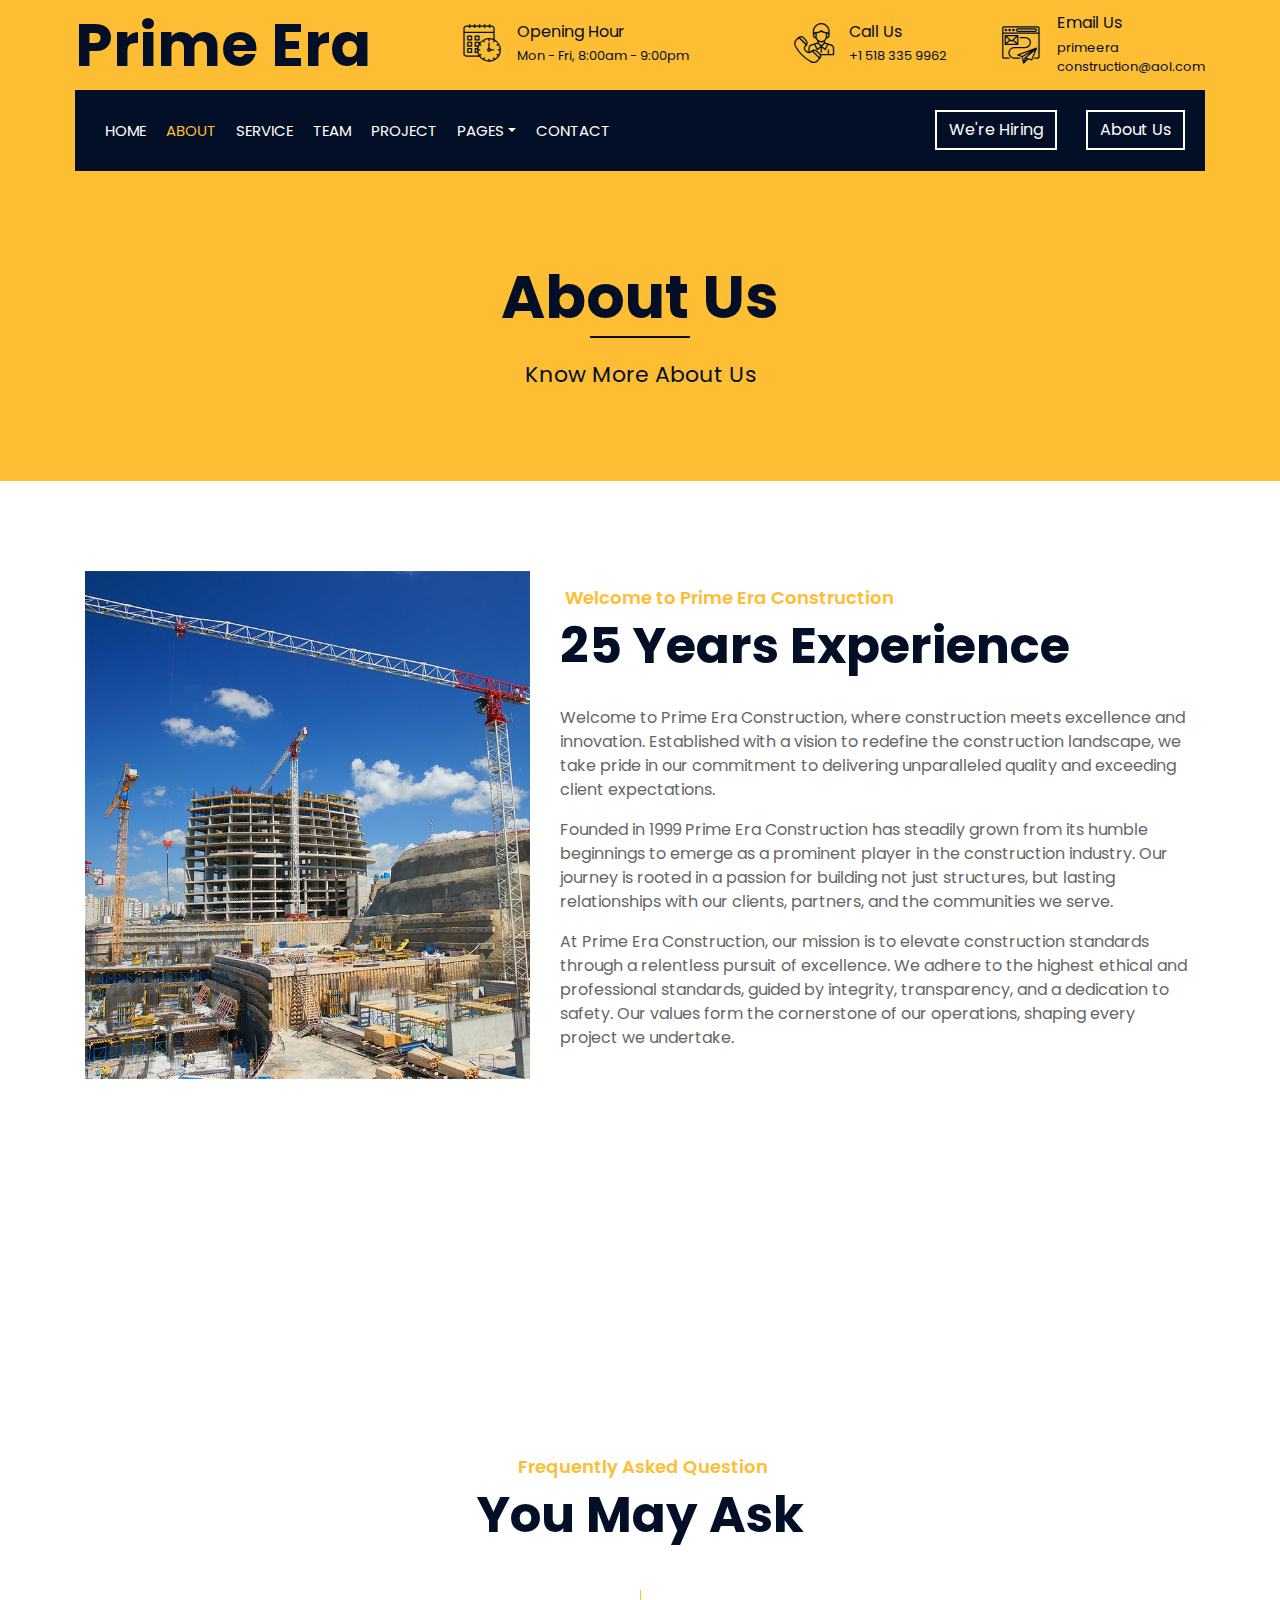
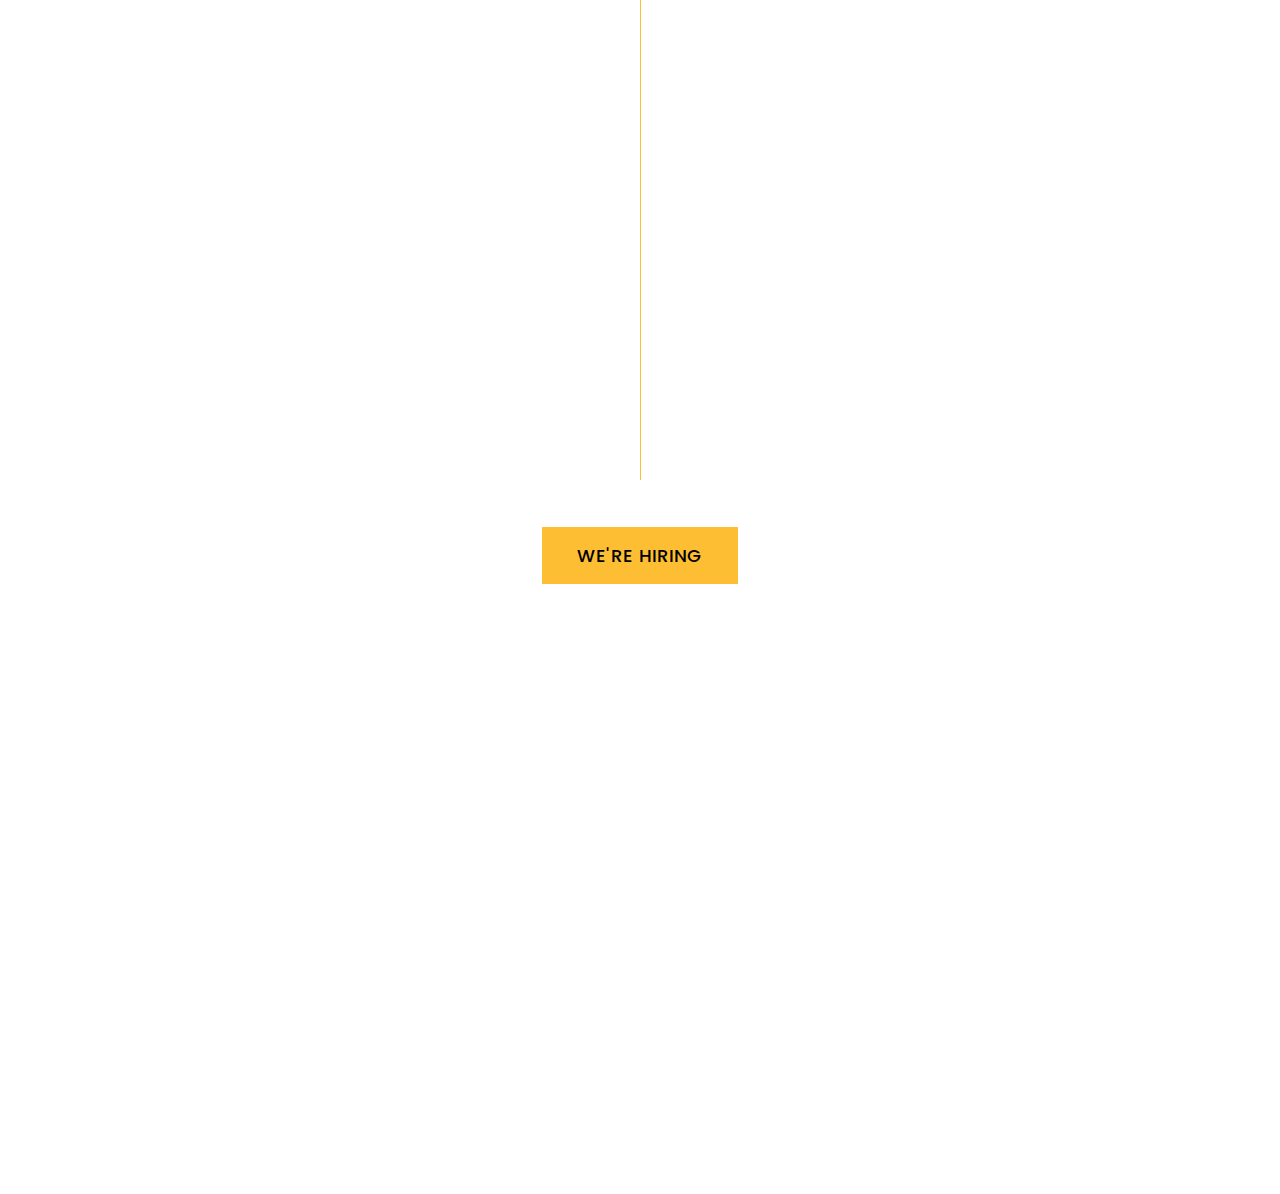
<file: about.html>
<!DOCTYPE html>
<html lang="en">
  <head>
    <meta charset="utf-8" />
    <title>About | Prime Era Construction</title>
    <meta content="width=device-width, initial-scale=1.0" name="viewport" />
    <meta content="Construction Company Website Template" name="keywords" />
    <meta content="Construction Company Website Template" name="description" />

    <!-- Favicon -->
    <link href="img/favicon.ico" rel="icon" />

    <!-- Google Font -->
    <link
      href="https://fonts.googleapis.com/css2?family=Poppins:wght@100;200;300;400;500;600;700;800;900&display=swap"
      rel="stylesheet"
    />

    <!-- CSS Libraries -->
    <link
      href="https://stackpath.bootstrapcdn.com/bootstrap/4.4.1/css/bootstrap.min.css"
      rel="stylesheet"
    />
    <link
      href="https://cdnjs.cloudflare.com/ajax/libs/font-awesome/5.10.0/css/all.min.css"
      rel="stylesheet"
    />
    <link href="lib/flaticon/font/flaticon.css" rel="stylesheet" />
    <link href="lib/animate/animate.min.css" rel="stylesheet" />
    <link href="lib/owlcarousel/assets/owl.carousel.min.css" rel="stylesheet" />
    <link href="lib/lightbox/css/lightbox.min.css" rel="stylesheet" />
    <link href="lib/slick/slick.css" rel="stylesheet" />
    <link href="lib/slick/slick-theme.css" rel="stylesheet" />

    <!-- Template Stylesheet -->
    <link href="css/style.css" rel="stylesheet" />
  </head>

  <body>
    <div class="wrapper">
      <!-- Top Bar Start -->
      <div class="top-bar">
        <div class="container-fluid">
          <div class="row align-items-center">
            <div class="col-lg-4 col-md-12">
              <div class="logo">
                <a href="index.html">
                  <h1>Prime Era</h1>
                  <!-- <img src="img/logo.jpg" alt="Logo"> -->
                </a>
              </div>
            </div>
            <div class="col-lg-8 col-md-7 d-none d-lg-block">
              <div class="row">
                <div class="col-4">
                  <div class="top-bar-item">
                    <div class="top-bar-icon">
                      <i class="flaticon-calendar"></i>
                    </div>
                    <div class="top-bar-text">
                      <h3>Opening Hour</h3>
                      <p>Mon - Fri, 8:00am - 9:00pm</p>
                    </div>
                  </div>
                </div>
                <div class="col-4">
                  <div class="top-bar-item">
                    <div class="top-bar-icon">
                      <i class="flaticon-call"></i>
                    </div>
                    <div class="top-bar-text">
                      <h3>Call Us</h3>
                      <p>+1 518 335 9962</p>
                    </div>
                  </div>
                </div>
                <div class="col-4">
                  <div class="top-bar-item">
                    <div class="top-bar-icon">
                      <i class="flaticon-send-mail"></i>
                    </div>
                    <div class="top-bar-text">
                      <h3>Email Us</h3>
                      <p>
                        primeera <br />
                        construction@aol.com
                      </p>
                    </div>
                  </div>
                </div>
              </div>
            </div>
          </div>
        </div>
      </div>
      <!-- Top Bar End -->

      <!-- Nav Bar Start -->
      <div class="nav-bar">
        <div class="container-fluid">
          <nav class="navbar navbar-expand-lg bg-dark navbar-dark">
            <a href="#" class="navbar-brand">MENU</a>
            <button
              type="button"
              class="navbar-toggler"
              data-toggle="collapse"
              data-target="#navbarCollapse"
            >
              <span class="navbar-toggler-icon"></span>
            </button>

            <div
              class="collapse navbar-collapse justify-content-between"
              id="navbarCollapse"
            >
              <div class="navbar-nav mr-auto">
                <a href="index.html" class="nav-item nav-link">Home</a>
                <a href="about.html" class="nav-item nav-link active">About</a>
                <a href="service.html" class="nav-item nav-link">Service</a>
                <a href="team.html" class="nav-item nav-link">Team</a>
                <a href="portfolio.html" class="nav-item nav-link">Project</a>
                <div class="nav-item dropdown">
                  <a
                    href="#"
                    class="nav-link dropdown-toggle"
                    data-toggle="dropdown"
                    >Pages</a
                  >
                  <div class="dropdown-menu">
                    <a href="blog.html" class="dropdown-item">Blog Page</a>
                    <!-- <a href="single.html" class="dropdown-item">Single Page</a> -->
                  </div>
                </div>
                <a href="contact.html" class="nav-item nav-link">Contact</a>
              </div>
              <div class="ml-auto">
                <a class="btn" id="btn-hiring" href="">We're Hiring</a>
                <a class="btn" href="contact.html">About Us</a>
              </div>
            </div>
          </nav>
        </div>
      </div>
      <!-- Nav Bar End -->

      <!-- Page Header Start -->
      <div class="page-header">
        <div class="container">
          <div class="row">
            <div class="col-12">
              <h2>About Us</h2>
            </div>
            <div class="col-12">
              <a href="">Know More About Us</a>
              <!-- <a href="">About Us</a> -->
            </div>
          </div>
        </div>
      </div>
      <!-- Page Header End -->

      <!-- About Start -->
      <div class="about wow fadeInUp" data-wow-delay="0.1s">
        <div class="container">
          <div class="row align-items-center">
            <div class="col-lg-5 col-md-6">
              <div class="about-img">
                <img src="img/about.jpg" alt="Image" />
              </div>
            </div>
            <div class="col-lg-7 col-md-6">
              <div class="section-header text-left">
                <p>Welcome to Prime Era Construction</p>
                <h2>25 Years Experience</h2>
              </div>
              <div class="about-text">
                <p>
                  Welcome to Prime Era Construction, where construction meets
                  excellence and innovation. Established with a vision to
                  redefine the construction landscape, we take pride in our
                  commitment to delivering unparalleled quality and exceeding
                  client expectations.
                </p>
                <p>
                  Founded in 1999 Prime Era Construction has steadily grown from
                  its humble beginnings to emerge as a prominent player in the
                  construction industry. Our journey is rooted in a passion for
                  building not just structures, but lasting relationships with
                  our clients, partners, and the communities we serve.
                </p>
                <p>
                  At Prime Era Construction, our mission is to elevate
                  construction standards through a relentless pursuit of
                  excellence. We adhere to the highest ethical and professional
                  standards, guided by integrity, transparency, and a dedication
                  to safety. Our values form the cornerstone of our operations,
                  shaping every project we undertake.
                </p>

                <!-- <a class="btn" href="">We're Hiring</a> -->
              </div>
            </div>
          </div>
        </div>
      </div>
      <!-- About End -->

      <!-- Fact Start -->
      <div class="fact">
        <div class="container-fluid">
          <div class="row counters">
            <div class="col-md-6 fact-left wow slideInLeft">
              <div class="row">
                <div class="col-6">
                  <div class="fact-icon">
                    <i class="flaticon-worker"></i>
                  </div>
                  <div class="fact-text">
                    <h2 data-toggle="counter-up">109</h2>
                    <p>Expert Workers</p>
                  </div>
                </div>
                <div class="col-6">
                  <div class="fact-icon">
                    <i class="flaticon-building"></i>
                  </div>
                  <div class="fact-text">
                    <h2 data-toggle="counter-up">485</h2>
                    <p>Happy Clients</p>
                  </div>
                </div>
              </div>
            </div>
            <div class="col-md-6 fact-right wow slideInRight">
              <div class="row">
                <div class="col-6">
                  <div class="fact-icon">
                    <i class="flaticon-address"></i>
                  </div>
                  <div class="fact-text">
                    <h2 data-toggle="counter-up">789</h2>
                    <p>Completed Projects</p>
                  </div>
                </div>
                <div class="col-6">
                  <div class="fact-icon">
                    <i class="flaticon-crane"></i>
                  </div>
                  <div class="fact-text">
                    <h2 data-toggle="counter-up">890</h2>
                    <p>Running Projects</p>
                  </div>
                </div>
              </div>
            </div>
          </div>
        </div>
      </div>
      <!-- Fact End -->

      <!-- FAQs Start -->
      <div class="faqs">
        <div class="container">
          <div class="section-header text-center">
            <p>Frequently Asked Question</p>
            <h2>You May Ask</h2>
          </div>
          <div class="row">
            <div class="col-md-6">
              <div id="accordion-1">
                <div class="card wow fadeInLeft" data-wow-delay="0.1s">
                  <div class="card-header">
                    <a
                      class="card-link collapsed"
                      data-toggle="collapse"
                      href="#collapseOne"
                    >
                      What types of construction projects do you specialize in?
                    </a>
                  </div>
                  <div
                    id="collapseOne"
                    class="collapse"
                    data-parent="#accordion-1"
                  >
                    <div class="card-body">
                      We specialize in residential renovations, commercial
                      construction, kitchen and bath remodels and many more. If
                      your project falls outside our core focus, we may still be
                      able to help or recommend a trusted partner.
                    </div>
                  </div>
                </div>
                <div class="card wow fadeInLeft" data-wow-delay="0.2s">
                  <div class="card-header">
                    <a
                      class="card-link collapsed"
                      data-toggle="collapse"
                      href="#collapseTwo"
                    >
                      How long have you been in business?
                    </a>
                  </div>
                  <div
                    id="collapseTwo"
                    class="collapse"
                    data-parent="#accordion-1"
                  >
                    <div class="card-body">
                      We've been serving the community for25 years, building a
                      reputation for quality craftsmanship and exceptional
                      customer service.
                    </div>
                  </div>
                </div>
                <div class="card wow fadeInLeft" data-wow-delay="0.3s">
                  <div class="card-header">
                    <a
                      class="card-link collapsed"
                      data-toggle="collapse"
                      href="#collapseThree"
                    >
                      Do you offer design services in addition to construction?
                    </a>
                  </div>
                  <div
                    id="collapseThree"
                    class="collapse"
                    data-parent="#accordion-1"
                  >
                    <div class="card-body">
                      We can either work with your existing architect or
                      designer, or we can connect you with talented design
                      professionals within our network.
                    </div>
                  </div>
                </div>
                <div class="card wow fadeInLeft" data-wow-delay="0.4s">
                  <div class="card-header">
                    <a
                      class="card-link collapsed"
                      data-toggle="collapse"
                      href="#collapseFour"
                    >
                      What is your approach to sustainability in construction?
                    </a>
                  </div>
                  <div
                    id="collapseFour"
                    class="collapse"
                    data-parent="#accordion-1"
                  >
                    <div class="card-body">
                      We're committed to environmentally responsible practices.
                      This includes using eco-friendly materials, implementing
                      energy-saving techniques, and minimizing construction
                      waste.
                    </div>
                  </div>
                </div>
                <div class="card wow fadeInLeft" data-wow-delay="0.5s">
                  <div class="card-header">
                    <a
                      class="card-link collapsed"
                      data-toggle="collapse"
                      href="#collapseFive"
                    >
                      How do you handle waste disposal during construction?
                    </a>
                  </div>
                  <div
                    id="collapseFive"
                    class="collapse"
                    data-parent="#accordion-1"
                  >
                    <div class="card-body">
                      We prioritize waste reduction and responsible disposal
                      methods. We sort and recycle materials whenever possible
                      and ensure proper disposal of any remaining waste through
                      certified partners.
                    </div>
                  </div>
                </div>
              </div>
            </div>
            <div class="col-md-6">
              <div id="accordion-2">
                <div class="card wow fadeInRight" data-wow-delay="0.1s">
                  <div class="card-header">
                    <a
                      class="card-link collapsed"
                      data-toggle="collapse"
                      href="#collapseSix"
                    >
                      Can you provide a breakdown of your pricing structure?
                    </a>
                  </div>
                  <div
                    id="collapseSix"
                    class="collapse"
                    data-parent="#accordion-2"
                  >
                    <div class="card-body">
                      Absolutely. We offer transparent pricing and can provide a
                      detailed cost estimate after a free consultation to
                      discuss your project scope. We also explain different cost
                      factors to help you make informed decisions.
                    </div>
                  </div>
                </div>
                <div class="card wow fadeInRight" data-wow-delay="0.2s">
                  <div class="card-header">
                    <a
                      class="card-link collapsed"
                      data-toggle="collapse"
                      href="#collapseSeven"
                    >
                      What financing options do you offer for construction
                      projects?
                    </a>
                  </div>
                  <div
                    id="collapseSeven"
                    class="collapse"
                    data-parent="#accordion-2"
                  >
                    <div class="card-body">
                      We may offer in-house financing options or work with
                      trusted lenders to connect you with suitable financing
                      solutions.
                    </div>
                  </div>
                </div>
                <div class="card wow fadeInRight" data-wow-delay="0.3s">
                  <div class="card-header">
                    <a
                      class="card-link collapsed"
                      data-toggle="collapse"
                      href="#collapseEight"
                    >
                      How do you ensure the safety of your workers and the job
                      site?
                    </a>
                  </div>
                  <div
                    id="collapseEight"
                    class="collapse"
                    data-parent="#accordion-2"
                  >
                    <div class="card-body">
                      Safety is our top priority. We have a comprehensive safety
                      program with regular training for our crew and adhere to
                      strict industry safety standards. We prioritize clear
                      communication and maintain a safe working environment for
                      everyone involved.
                    </div>
                  </div>
                </div>
                <div class="card wow fadeInRight" data-wow-delay="0.4s">
                  <div class="card-header">
                    <a
                      class="card-link collapsed"
                      data-toggle="collapse"
                      href="#collapseNine"
                    >
                      How do you handle disputes or unexpected changes during
                      construction?
                    </a>
                  </div>
                  <div
                    id="collapseNine"
                    class="collapse"
                    data-parent="#accordion-2"
                  >
                    <div class="card-body">
                      Open communication is key. We have a clear process for
                      addressing any concerns or changes that may arise. We work
                      collaboratively with you to find fair and effective
                      solutions.
                    </div>
                  </div>
                </div>
                <div class="card wow fadeInRight" data-wow-delay="0.5s">
                  <div class="card-header">
                    <a
                      class="card-link collapsed"
                      data-toggle="collapse"
                      href="#collapseTen"
                    >
                      What is your warranty policy for completed projects?
                    </a>
                  </div>
                  <div
                    id="collapseTen"
                    class="collapse"
                    data-parent="#accordion-2"
                  >
                    <div class="card-body">
                      We stand behind our work and offer a comprehensive
                      warranty on materials and workmanship. We'll provide you
                      with a detailed warranty document outlining the coverage
                      and duration.
                    </div>
                  </div>
                </div>
              </div>
            </div>
          </div>
        </div>
      </div>
      <a class="btn hiring hiring-btn" id="btn-hiring-abt" href="contact.html"
        >We're Hiring</a
      >

      <!-- FAQs End -->

      <!-- Footer Start -->
      <div class="footer wow fadeIn" data-wow-delay="0.3s">
        <div class="container">
          <div class="row">
            <div class="col-md-6 col-lg-3">
              <div class="footer-contact">
                <h2>Office Contact</h2>
                <p>
                  <i class="fa fa-map-marker-alt"></i>210 Virginia Avenue
                  Indianapolis, IN 46204, USA
                </p>
                <p><i class="fa fa-phone-alt"></i>+1 518 335 9962</p>
                <p>
                  <i class="fa fa-envelope"></i>primeeraconstruction@aol.com
                </p>
                <div class="footer-social">
                  <a href=""><i class="fab fa-twitter"></i></a>
                  <a href=""><i class="fab fa-facebook-f"></i></a>
                  <a href=""><i class="fab fa-linkedin-in"></i></a>
                  <a href=""><i class="fab fa-instagram"></i></a>
                  <a href=""><i class="fab fa-youtube"></i></a>
                </div>
              </div>
            </div>
            <div class="col-md-6 col-lg-3">
              <div class="footer-link">
                <h2>Services Areas</h2>
                <a href="service.html#building">Building Construction</a>
                <a href="service.html#building">House Renovation</a>
                <a href="service.html#building">Architecture Design</a>
                <a href="service.html#building">Interior Design</a>
                <a href="service.html#building">Painting</a>
              </div>
            </div>
            <div class="col-md-6 col-lg-3">
              <div class="footer-link">
                <h2>Useful Pages</h2>
                <a href="about.html">About Us</a>
                <a href="contact.html">Contact Us</a>
                <a href="team.html">Our Team</a>
                <a href="portfolio.html">Projects</a>
                <a href="index.html#testimonial">Testimonial</a>
              </div>
            </div>
            <div class="col-md-6 col-lg-3">
              <div class="newsletter">
                <h2>Newsletter</h2>
                <p>
                  Want the latest construction trends, project spotlights, and
                  exclusive offers delivered straight to your inbox? Sign up for
                  our newsletter and stay connected with Prime Era Construction.
                </p>
                <div class="form">
                  <input class="form-control" placeholder="Email here" />
                  <button class="btn">Submit</button>
                </div>
              </div>
            </div>
          </div>
        </div>
        <div class="container footer-menu">
          <div class="f-menu">
            <a href="">Terms of use</a>
            <a href="">Privacy policy</a>
            <a href="">Cookies</a>
            <a href="">Help</a>
            <a href="">FQAs</a>
          </div>
        </div>
        <div class="container copyright">
          <div class="row">
            <div class="col-md-6">
              <p>
                &copy; <a href="">Prime Era Construction</a>, All Right
                Reserved.
              </p>
            </div>

            <div class="col-md-6">
              <p>Designed By <a href="">Alarima Daniel</a></p>
            </div>
          </div>
        </div>
      </div>
      <!-- Footer End -->

      <a href="#" class="back-to-top"><i class="fa fa-chevron-up"></i></a>
    </div>

    <!-- JavaScript Libraries -->
    <script src="https://code.jquery.com/jquery-3.4.1.min.js"></script>
    <script src="https://stackpath.bootstrapcdn.com/bootstrap/4.4.1/js/bootstrap.bundle.min.js"></script>
    <script src="lib/easing/easing.min.js"></script>
    <script src="lib/wow/wow.min.js"></script>
    <script src="lib/owlcarousel/owl.carousel.min.js"></script>
    <script src="lib/isotope/isotope.pkgd.min.js"></script>
    <script src="lib/lightbox/js/lightbox.min.js"></script>
    <script src="lib/waypoints/waypoints.min.js"></script>
    <script src="lib/counterup/counterup.min.js"></script>
    <script src="lib/slick/slick.min.js"></script>

    <!-- Template Javascript -->
    <script src="js/main.js"></script>
  </body>
</html>
</file>
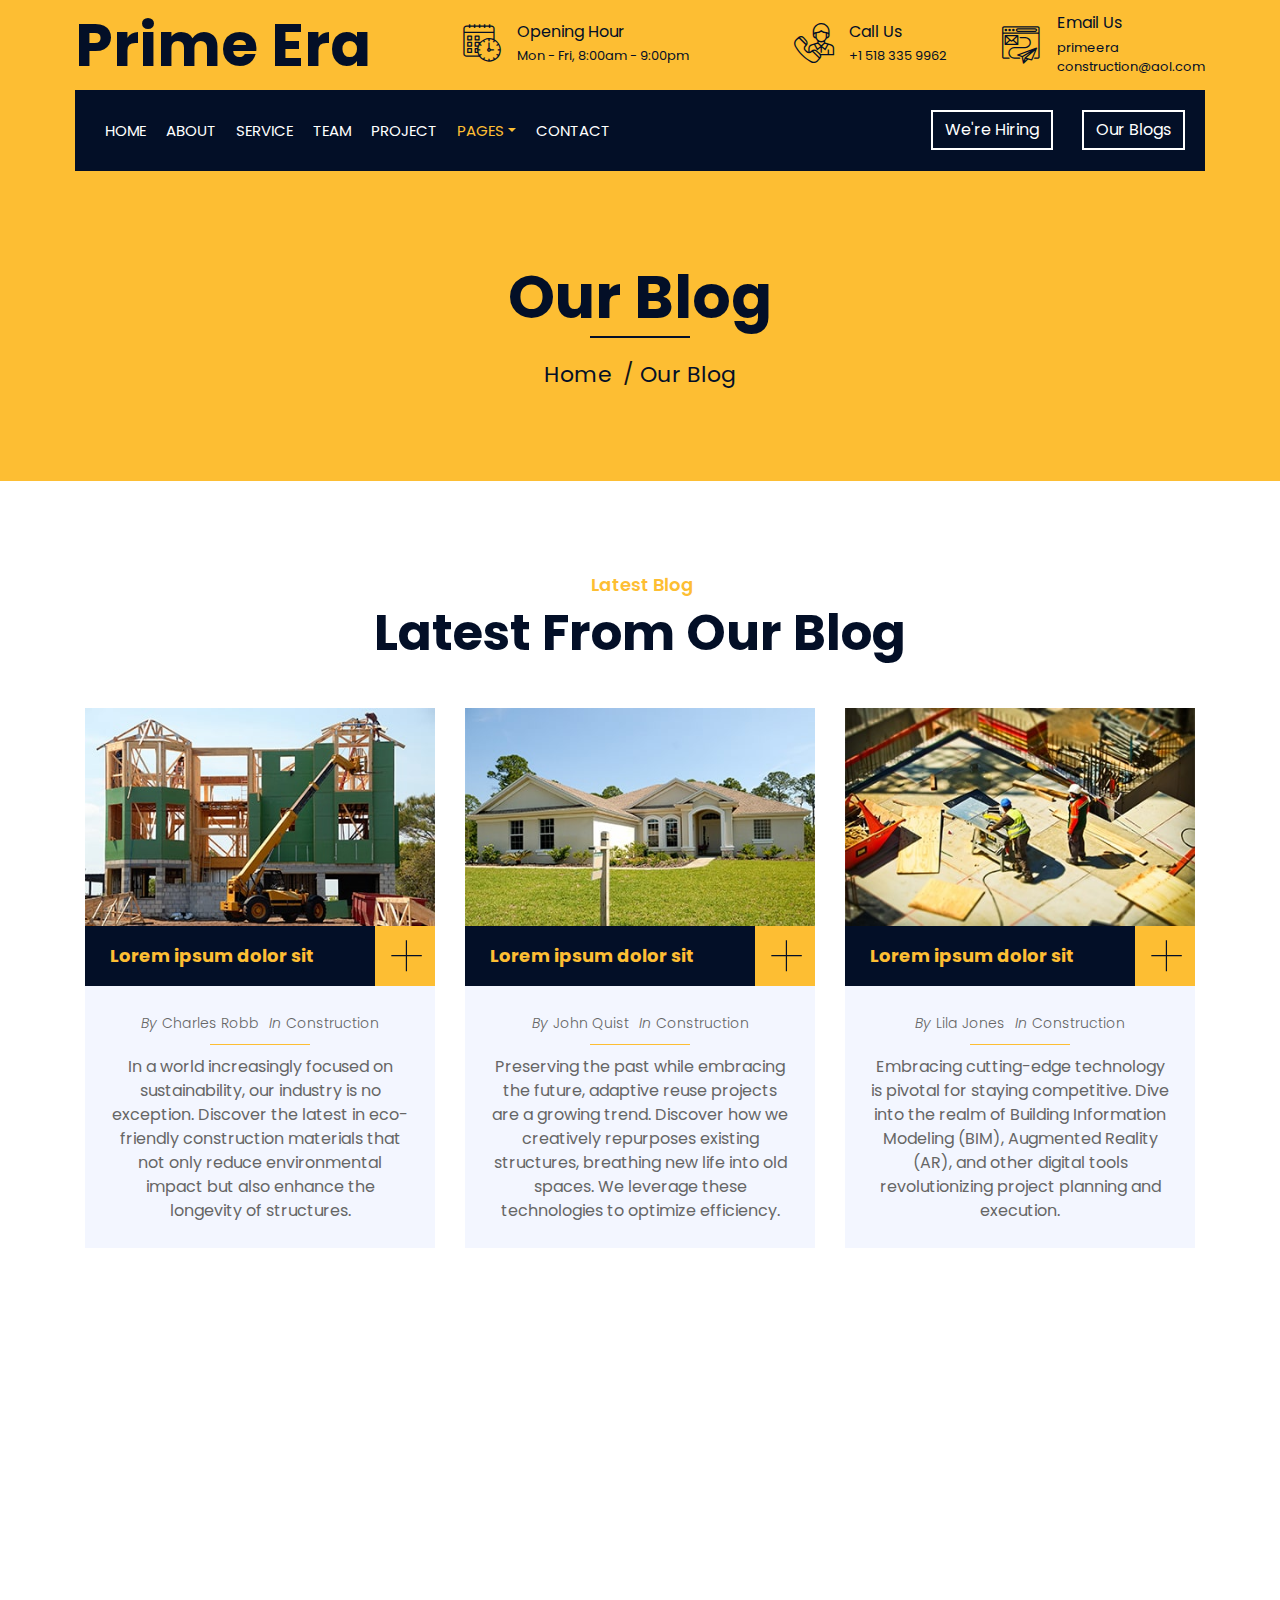
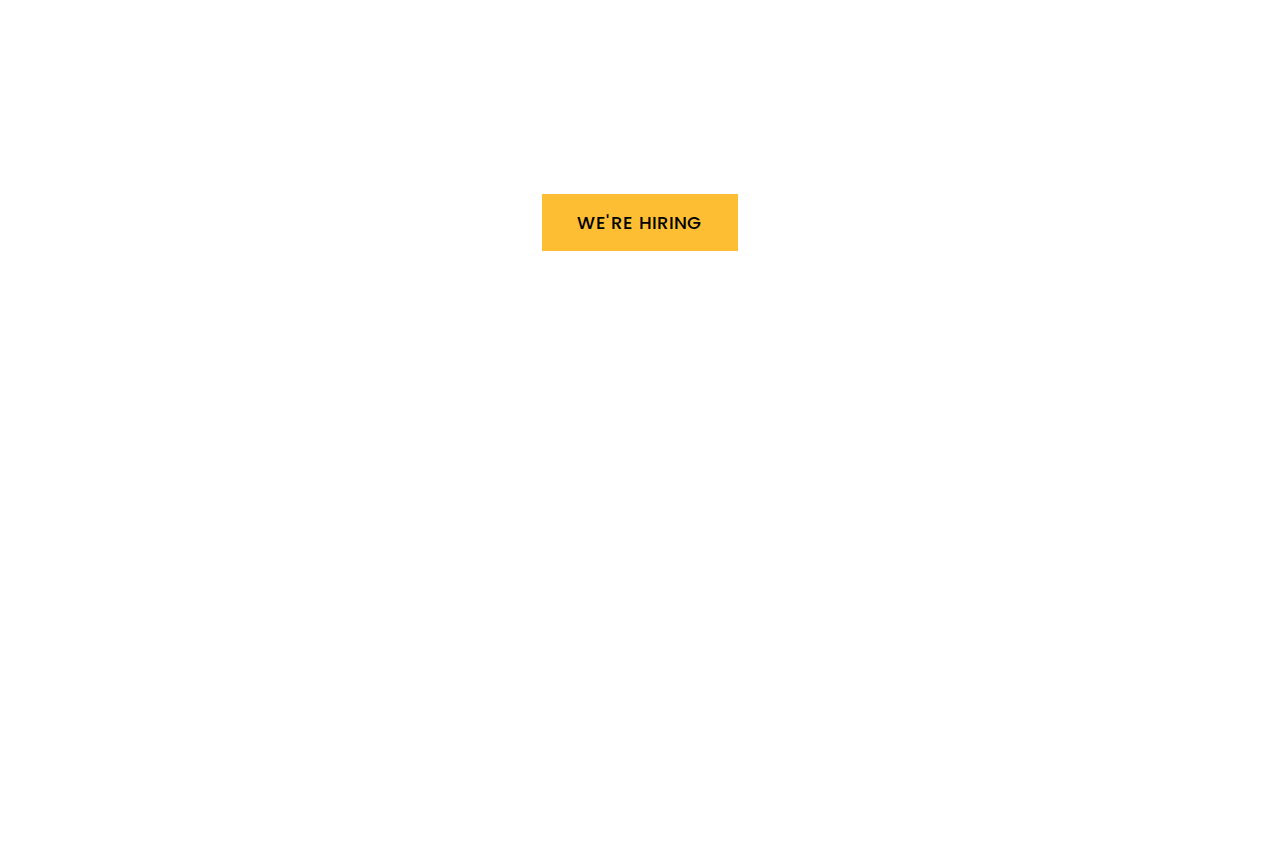
<file: blog.html>
<!DOCTYPE html>
<html lang="en">
  <head>
    <meta charset="utf-8" />
    <title>Blog | Prime Era Construction</title>
    <meta content="width=device-width, initial-scale=1.0" name="viewport" />
    <meta content="Construction Company Website Template" name="keywords" />
    <meta content="Construction Company Website Template" name="description" />

    <!-- Favicon -->
    <link href="img/favicon.ico" rel="icon" />

    <!-- Google Font -->
    <link
      href="https://fonts.googleapis.com/css2?family=Poppins:wght@100;200;300;400;500;600;700;800;900&display=swap"
      rel="stylesheet"
    />

    <!-- CSS Libraries -->
    <link
      href="https://stackpath.bootstrapcdn.com/bootstrap/4.4.1/css/bootstrap.min.css"
      rel="stylesheet"
    />
    <link
      href="https://cdnjs.cloudflare.com/ajax/libs/font-awesome/5.10.0/css/all.min.css"
      rel="stylesheet"
    />
    <link href="lib/flaticon/font/flaticon.css" rel="stylesheet" />
    <link href="lib/animate/animate.min.css" rel="stylesheet" />
    <link href="lib/owlcarousel/assets/owl.carousel.min.css" rel="stylesheet" />
    <link href="lib/lightbox/css/lightbox.min.css" rel="stylesheet" />
    <link href="lib/slick/slick.css" rel="stylesheet" />
    <link href="lib/slick/slick-theme.css" rel="stylesheet" />

    <!-- Template Stylesheet -->
    <link href="css/style.css" rel="stylesheet" />
  </head>

  <body>
    <div class="wrapper">
      <!-- Top Bar Start -->
      <div class="top-bar">
        <div class="container-fluid">
          <div class="row align-items-center">
            <div class="col-lg-4 col-md-12">
              <div class="logo">
                <a href="index.html">
                  <h1>Prime Era</h1>
                  <!-- <img src="img/logo.jpg" alt="Logo"> -->
                </a>
              </div>
            </div>
            <div class="col-lg-8 col-md-7 d-none d-lg-block">
              <div class="row">
                <div class="col-4">
                  <div class="top-bar-item">
                    <div class="top-bar-icon">
                      <i class="flaticon-calendar"></i>
                    </div>
                    <div class="top-bar-text">
                      <h3>Opening Hour</h3>
                      <p>Mon - Fri, 8:00am - 9:00pm</p>
                    </div>
                  </div>
                </div>
                <div class="col-4">
                  <div class="top-bar-item">
                    <div class="top-bar-icon">
                      <i class="flaticon-call"></i>
                    </div>
                    <div class="top-bar-text">
                      <h3>Call Us</h3>
                      <p>+1 518 335 9962</p>
                    </div>
                  </div>
                </div>
                <div class="col-4">
                  <div class="top-bar-item">
                    <div class="top-bar-icon">
                      <i class="flaticon-send-mail"></i>
                    </div>
                    <div class="top-bar-text">
                      <h3>Email Us</h3>
                      <p>primeera<br />construction@aol.com</p>
                    </div>
                  </div>
                </div>
              </div>
            </div>
          </div>
        </div>
      </div>
      <!-- Top Bar End -->

      <!-- Nav Bar Start -->
      <div class="nav-bar">
        <div class="container-fluid">
          <nav class="navbar navbar-expand-lg bg-dark navbar-dark">
            <a href="#" class="navbar-brand">MENU</a>
            <button
              type="button"
              class="navbar-toggler"
              data-toggle="collapse"
              data-target="#navbarCollapse"
            >
              <span class="navbar-toggler-icon"></span>
            </button>

            <div
              class="collapse navbar-collapse justify-content-between"
              id="navbarCollapse"
            >
              <div class="navbar-nav mr-auto">
                <a href="index.html" class="nav-item nav-link">Home</a>
                <a href="about.html" class="nav-item nav-link">About</a>
                <a href="service.html" class="nav-item nav-link">Service</a>
                <a href="team.html" class="nav-item nav-link">Team</a>
                <a href="portfolio.html" class="nav-item nav-link">Project</a>
                <div class="nav-item dropdown">
                  <a
                    href="#"
                    class="nav-link dropdown-toggle active"
                    data-toggle="dropdown"
                    >Pages</a
                  >
                  <div class="dropdown-menu">
                    <a href="blog.html" class="dropdown-item">Blog Page</a>
                    <!-- <a href="single.html" class="dropdown-item">Single Page</a> -->
                  </div>
                </div>
                <a href="contact.html" class="nav-item nav-link">Contact</a>
              </div>
              <div class="ml-auto">
                <a class="btn" id="btn-hiring" href="contact.html"
                  >We're Hiring</a
                >
                <a class="btn" href="">Our Blogs</a>
              </div>
            </div>
          </nav>
        </div>
      </div>
      <!-- Nav Bar End -->

      <!-- Page Header Start -->
      <div class="page-header">
        <div class="container">
          <div class="row">
            <div class="col-12">
              <h2>Our Blog</h2>
            </div>
            <div class="col-12">
              <a href="">Home</a>
              <a href="">Our Blog</a>
            </div>
          </div>
        </div>
      </div>
      <!-- Page Header End -->

      <!-- Blog Start -->
      <div class="blog">
        <div class="container">
          <div class="section-header text-center">
            <p>Latest Blog</p>
            <h2>Latest From Our Blog</h2>
          </div>
          <div class="row blog-page">
            <div class="col-lg-4 col-md-6 wow fadeInUp" data-wow-delay="0.2s">
              <div class="blog-item">
                <div class="blog-img">
                  <img src="img/blog-1.jpg" alt="Image" />
                </div>
                <div class="blog-title">
                  <h3>Lorem ipsum dolor sit</h3>
                  <a class="btn" href="">+</a>
                </div>
                <div class="blog-meta">
                  <p>By<a href="">Charles Robb</a></p>
                  <p>In<a href="">Construction</a></p>
                </div>
                <div class="blog-text">
                  <p>
                    In a world increasingly focused on sustainability, our
                    industry is no exception. Discover the latest in
                    eco-friendly construction materials that not only reduce
                    environmental impact but also enhance the longevity of
                    structures.
                  </p>
                </div>
              </div>
            </div>
            <div class="col-lg-4 col-md-6 wow fadeInUp">
              <div class="blog-item">
                <div class="blog-img">
                  <img src="img/blog-2.jpg" alt="Image" />
                </div>
                <div class="blog-title">
                  <h3>Lorem ipsum dolor sit</h3>
                  <a class="btn" href="">+</a>
                </div>
                <div class="blog-meta">
                  <p>By<a href="">John Quist</a></p>
                  <p>In<a href="">Construction</a></p>
                </div>
                <div class="blog-text">
                  <p>
                    Preserving the past while embracing the future, adaptive
                    reuse projects are a growing trend. Discover how we
                    creatively repurposes existing structures, breathing new
                    life into old spaces. We leverage these technologies to
                    optimize efficiency.
                  </p>
                </div>
              </div>
            </div>
            <div class="col-lg-4 col-md-6 wow fadeInUp" data-wow-delay="0.2s">
              <div class="blog-item">
                <div class="blog-img">
                  <img src="img/blog-3.jpg" alt="Image" />
                </div>
                <div class="blog-title">
                  <h3>Lorem ipsum dolor sit</h3>
                  <a class="btn" href="">+</a>
                </div>
                <div class="blog-meta">
                  <p>By<a href="">Lila Jones</a></p>
                  <p>In<a href="">Construction</a></p>
                </div>
                <div class="blog-text">
                  <p>
                    Embracing cutting-edge technology is pivotal for staying
                    competitive. Dive into the realm of Building Information
                    Modeling (BIM), Augmented Reality (AR), and other digital
                    tools revolutionizing project planning and execution.
                  </p>
                </div>
              </div>
            </div>
            <div class="col-lg-4 col-md-6 wow fadeInUp" data-wow-delay="0.2s">
              <div class="blog-item">
                <div class="blog-img">
                  <img src="img/blog-1.jpg" alt="Image" />
                </div>
                <div class="blog-title">
                  <h3>Lorem ipsum dolor sit</h3>
                  <a class="btn" href="">+</a>
                </div>
                <div class="blog-meta">
                  <p>By<a href="">Admin</a></p>
                  <p>In<a href="">Construction</a></p>
                </div>
                <div class="blog-text">
                  <p>
                    Lorem ipsum dolor sit amet elit. Phasellus nec pretium mi.
                    Curabitur facilisis ornare velit non vulputate. Aliquam
                    metus tortor
                  </p>
                </div>
              </div>
            </div>
            <div class="col-lg-4 col-md-6 wow fadeInUp">
              <div class="blog-item">
                <div class="blog-img">
                  <img src="img/blog-2.jpg" alt="Image" />
                </div>
                <div class="blog-title">
                  <h3>Lorem ipsum dolor sit</h3>
                  <a class="btn" href="">+</a>
                </div>
                <div class="blog-meta">
                  <p>By<a href="">Admin</a></p>
                  <p>In<a href="">Construction</a></p>
                </div>
                <div class="blog-text">
                  <p>
                    Lorem ipsum dolor sit amet elit. Phasellus nec pretium mi.
                    Curabitur facilisis ornare velit non vulputate. Aliquam
                    metus tortor
                  </p>
                </div>
              </div>
            </div>
            <div class="col-lg-4 col-md-6 wow fadeInUp" data-wow-delay="0.2s">
              <div class="blog-item">
                <div class="blog-img">
                  <img src="img/blog-3.jpg" alt="Image" />
                </div>
                <div class="blog-title">
                  <h3>Lorem ipsum dolor sit</h3>
                  <a class="btn" href="">+</a>
                </div>
                <div class="blog-meta">
                  <p>By<a href="">Admin</a></p>
                  <p>In<a href="">Construction</a></p>
                </div>
                <div class="blog-text">
                  <p>
                    Lorem ipsum dolor sit amet elit. Phasellus nec pretium mi.
                    Curabitur facilisis ornare velit non vulputate. Aliquam
                    metus tortor
                  </p>
                </div>
              </div>
            </div>
          </div>

          <!-- 
          <div class="row">
            <div class="col-12">
              <ul class="pagination justify-content-center">
                <li class="page-item disabled">
                  <a class="page-link" href="#">Previous</a>
                </li>
                <li class="page-item"><a class="page-link" href="#">1</a></li>
                <li class="page-item active">
                  <a class="page-link" href="#">2</a>
                </li>
                <li class="page-item"><a class="page-link" href="#">3</a></li>
                <li class="page-item">
                  <a class="page-link" href="#">Next</a>
                </li>
              </ul>
            </div>
          </div> -->
        </div>
      </div>
      <a class="btn hiring hiring-btn" id="btn-hiring-abt" href="contact.html"
        >We're Hiring</a
      >
      <!-- Blog End -->

      <!-- Footer Start -->
      <div class="footer wow fadeIn" data-wow-delay="0.3s">
        <div class="container">
          <div class="row">
            <div class="col-md-6 col-lg-3">
              <div class="footer-contact">
                <h2>Office Contact</h2>
                <p>
                  <i class="fa fa-map-marker-alt"></i>210 Virginia Avenue
                  Indianapolis, IN 46204, USA.
                </p>
                <p><i class="fa fa-phone-alt"></i>+1 518 335 9962</p>
                <p>
                  <i class="fa fa-envelope"></i>primeeraconstruction@aol.com
                </p>
                <div class="footer-social">
                  <a href=""><i class="fab fa-twitter"></i></a>
                  <a href=""><i class="fab fa-facebook-f"></i></a>
                  <a href=""><i class="fab fa-linkedin-in"></i></a>
                  <a href=""><i class="fab fa-instagram"></i></a>
                  <a href=""><i class="fab fa-youtube"></i></a>
                </div>
              </div>
            </div>
            <div class="col-md-6 col-lg-3">
              <div class="footer-link">
                <h2>Services Areas</h2>
                <a href="service.html#building">Building Construction</a>
                <a href="service.html#building">House Renovation</a>
                <a href="service.html#building">Architecture Design</a>
                <a href="service.html#building">Interior Design</a>
                <a href="service.html#building">Painting</a>
              </div>
            </div>
            <div class="col-md-6 col-lg-3">
              <div class="footer-link">
                <h2>Useful Pages</h2>
                <a href="about.html">About Us</a>
                <a href="contact.html">Contact Us</a>
                <a href="team.html">Our Team</a>
                <a href="portfolio.html">Projects</a>
                <a href="index.html#testimonial">Testimonial</a>
              </div>
            </div>
            <div class="col-md-6 col-lg-3">
              <div class="newsletter">
                <h2>Newsletter</h2>
                <p>
                  Want the latest construction trends, project spotlights, and
                  exclusive offers delivered straight to your inbox? Sign up for
                  our newsletter and stay connected with Prime Era Construction.
                </p>
                <div class="form">
                  <input class="form-control" placeholder="Email here" />
                  <button class="btn">Submit</button>
                </div>
              </div>
            </div>
          </div>
        </div>
        <div class="container footer-menu">
          <div class="f-menu">
            <a href="">Terms of use</a>
            <a href="">Privacy policy</a>
            <a href="">Cookies</a>
            <a href="">Help</a>
            <a href="">FQAs</a>
          </div>
        </div>
        <div class="container copyright">
          <div class="row">
            <div class="col-md-6">
              <p>
                &copy; <a href="">Prime Era Construction</a>, All Right
                Reserved.
              </p>
            </div>

            <div class="col-md-6">
              <p>Designed By <a href="">Alarima Daniel</a></p>
            </div>
          </div>
        </div>
      </div>
      <!-- Footer End -->

      <a href="#" class="back-to-top"><i class="fa fa-chevron-up"></i></a>
    </div>

    <!-- JavaScript Libraries -->
    <script src="https://code.jquery.com/jquery-3.4.1.min.js"></script>
    <script src="https://stackpath.bootstrapcdn.com/bootstrap/4.4.1/js/bootstrap.bundle.min.js"></script>
    <script src="lib/easing/easing.min.js"></script>
    <script src="lib/wow/wow.min.js"></script>
    <script src="lib/owlcarousel/owl.carousel.min.js"></script>
    <script src="lib/isotope/isotope.pkgd.min.js"></script>
    <script src="lib/lightbox/js/lightbox.min.js"></script>
    <script src="lib/waypoints/waypoints.min.js"></script>
    <script src="lib/counterup/counterup.min.js"></script>
    <script src="lib/slick/slick.min.js"></script>

    <!-- Template Javascript -->
    <script src="js/main.js"></script>
  </body>
</html>
</file>
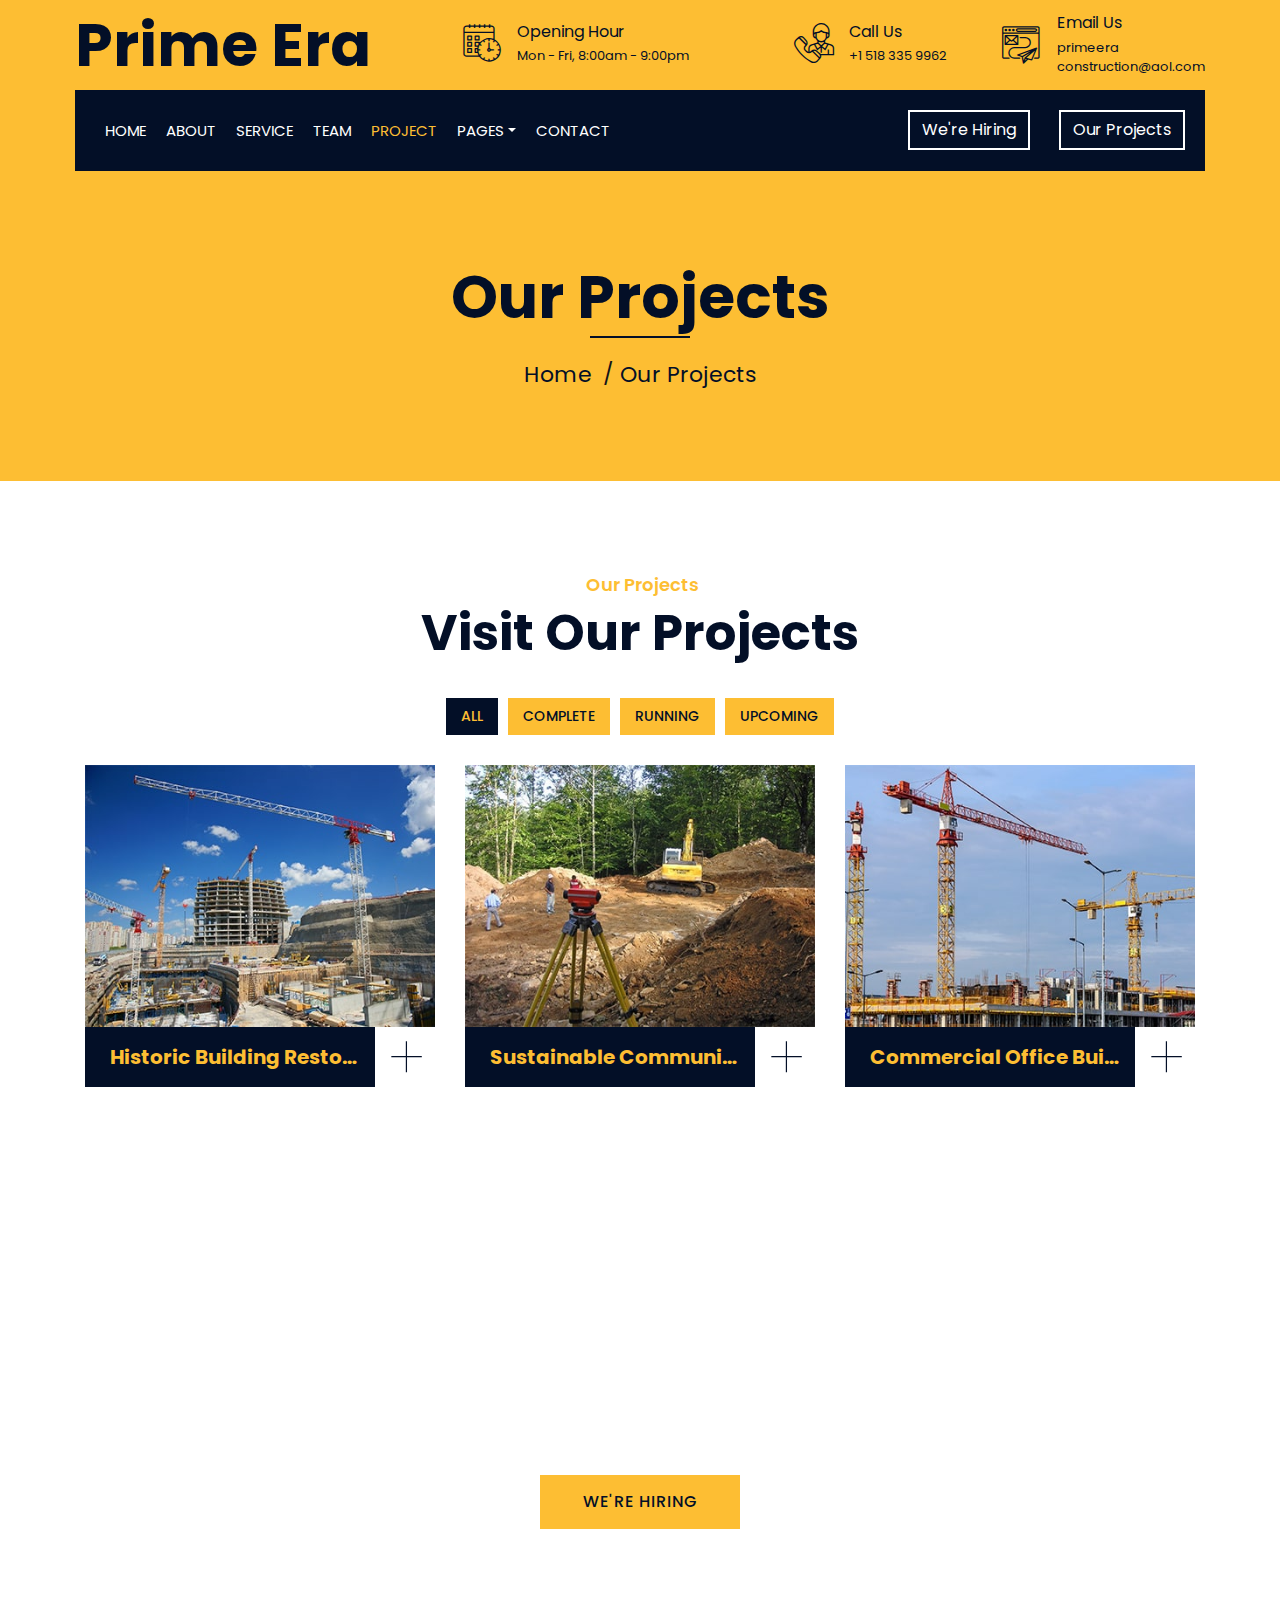
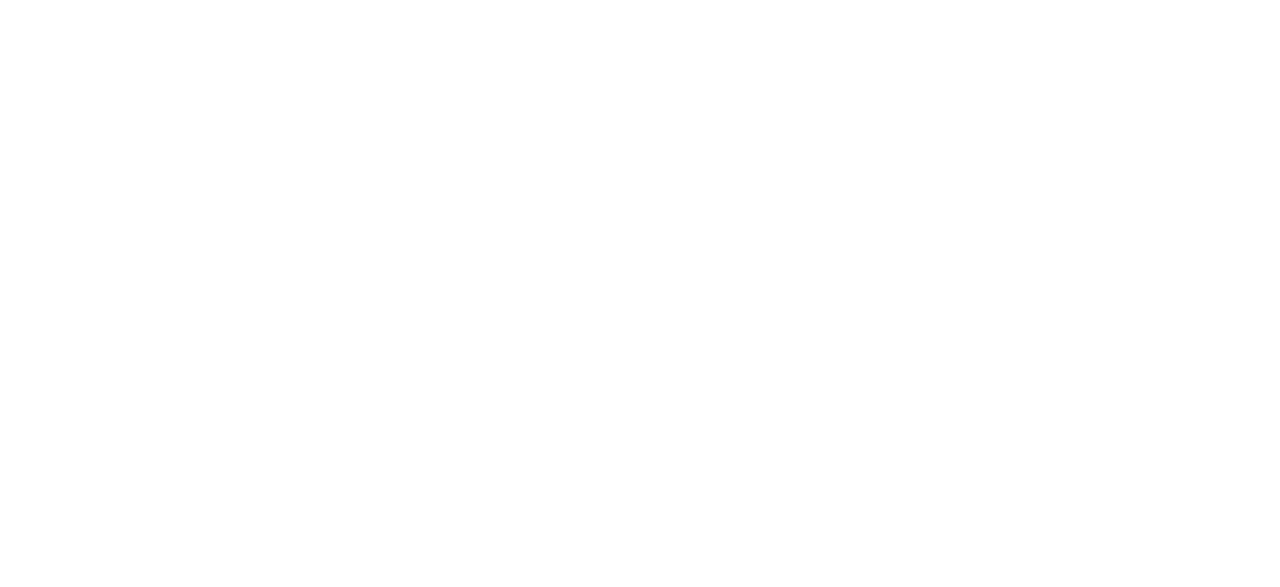
<file: portfolio.html>
<!DOCTYPE html>
<html lang="en">
  <head>
    <meta charset="utf-8" />
    <title>Project | Prime Era Construction</title>
    <meta content="width=device-width, initial-scale=1.0" name="viewport" />
    <meta content="Construction Company Website Template" name="keywords" />
    <meta content="Construction Company Website Template" name="description" />

    <!-- Favicon -->
    <link href="img/favicon.ico" rel="icon" />

    <!-- Google Font -->
    <link
      href="https://fonts.googleapis.com/css2?family=Poppins:wght@100;200;300;400;500;600;700;800;900&display=swap"
      rel="stylesheet"
    />

    <!-- CSS Libraries -->
    <link
      href="https://stackpath.bootstrapcdn.com/bootstrap/4.4.1/css/bootstrap.min.css"
      rel="stylesheet"
    />
    <link
      href="https://cdnjs.cloudflare.com/ajax/libs/font-awesome/5.10.0/css/all.min.css"
      rel="stylesheet"
    />
    <link href="lib/flaticon/font/flaticon.css" rel="stylesheet" />
    <link href="lib/animate/animate.min.css" rel="stylesheet" />
    <link href="lib/owlcarousel/assets/owl.carousel.min.css" rel="stylesheet" />
    <link href="lib/lightbox/css/lightbox.min.css" rel="stylesheet" />
    <link href="lib/slick/slick.css" rel="stylesheet" />
    <link href="lib/slick/slick-theme.css" rel="stylesheet" />

    <!-- Template Stylesheet -->
    <link href="css/style.css" rel="stylesheet" />
  </head>

  <body>
    <div class="wrapper">
      <!-- Top Bar Start -->
      <div class="top-bar">
        <div class="container-fluid">
          <div class="row align-items-center">
            <div class="col-lg-4 col-md-12">
              <div class="logo">
                <a href="index.html">
                  <h1>Prime Era</h1>
                  <!-- <img src="img/logo.jpg" alt="Logo"> -->
                </a>
              </div>
            </div>
            <div class="col-lg-8 col-md-7 d-none d-lg-block">
              <div class="row">
                <div class="col-4">
                  <div class="top-bar-item">
                    <div class="top-bar-icon">
                      <i class="flaticon-calendar"></i>
                    </div>
                    <div class="top-bar-text">
                      <h3>Opening Hour</h3>
                      <p>Mon - Fri, 8:00am - 9:00pm</p>
                    </div>
                  </div>
                </div>
                <div class="col-4">
                  <div class="top-bar-item">
                    <div class="top-bar-icon">
                      <i class="flaticon-call"></i>
                    </div>
                    <div class="top-bar-text">
                      <h3>Call Us</h3>
                      <p>+1 518 335 9962</p>
                    </div>
                  </div>
                </div>
                <div class="col-4">
                  <div class="top-bar-item">
                    <div class="top-bar-icon">
                      <i class="flaticon-send-mail"></i>
                    </div>
                    <div class="top-bar-text">
                      <h3>Email Us</h3>
                      <p>primeera<br />construction@aol.com</p>
                    </div>
                  </div>
                </div>
              </div>
            </div>
          </div>
        </div>
      </div>
      <!-- Top Bar End -->

      <!-- Nav Bar Start -->
      <div class="nav-bar">
        <div class="container-fluid">
          <nav class="navbar navbar-expand-lg bg-dark navbar-dark">
            <a href="#" class="navbar-brand">MENU</a>
            <button
              type="button"
              class="navbar-toggler"
              data-toggle="collapse"
              data-target="#navbarCollapse"
            >
              <span class="navbar-toggler-icon"></span>
            </button>

            <div
              class="collapse navbar-collapse justify-content-between"
              id="navbarCollapse"
            >
              <div class="navbar-nav mr-auto">
                <a href="index.html" class="nav-item nav-link">Home</a>
                <a href="about.html" class="nav-item nav-link">About</a>
                <a href="service.html" class="nav-item nav-link">Service</a>
                <a href="team.html" class="nav-item nav-link">Team</a>
                <a href="portfolio.html" class="nav-item nav-link active"
                  >Project</a
                >
                <div class="nav-item dropdown">
                  <a
                    href="#"
                    class="nav-link dropdown-toggle"
                    data-toggle="dropdown"
                    >Pages</a
                  >
                  <div class="dropdown-menu">
                    <a href="blog.html" class="dropdown-item">Blog Page</a>
                    <!-- <a href="single.html" class="dropdown-item">Single Page</a> -->
                  </div>
                </div>
                <a href="contact.html" class="nav-item nav-link">Contact</a>
              </div>
              <div class="ml-auto">
                <a class="btn" id="btn-hiring" href="">We're Hiring</a>
                <a class="btn" href="">Our Projects</a>
              </div>
            </div>
          </nav>
        </div>
      </div>
      <!-- Nav Bar End -->

      <!-- Page Header Start -->
      <div class="page-header">
        <div class="container">
          <div class="row">
            <div class="col-12">
              <h2>Our Projects</h2>
            </div>
            <div class="col-12">
              <a href="">Home</a>
              <a href="">Our Projects</a>
            </div>
          </div>
        </div>
      </div>
      <!-- Page Header End -->

      <!-- Portfolio Start -->
      <div class="portfolio">
        <div class="container">
          <div class="section-header text-center">
            <p>Our Projects</p>
            <h2>Visit Our Projects</h2>
          </div>
          <div class="row">
            <div class="col-12">
              <ul id="portfolio-flters">
                <li data-filter="*" class="filter-active">All</li>
                <li data-filter=".first">Complete</li>
                <li data-filter=".second">Running</li>
                <li data-filter=".third">Upcoming</li>
              </ul>
            </div>
          </div>
          <div class="row portfolio-container">
            <div
              class="col-lg-4 col-md-6 col-sm-12 portfolio-item first wow fadeInUp"
              data-wow-delay="0.1s"
            >
              <div class="portfolio-warp">
                <div class="portfolio-img">
                  <img src="img/portfolio-1.jpg" alt="Image" />
                  <div class="portfolio-overlay">
                    <p>
                      We meticulously restored a historic building to its former
                      glory. The project involved preserving the building's
                      original architectural details while updating the interior
                      for modern use. We used specialized techniques to maintain
                      the character of the building while incorporating modern
                      amenities.
                    </p>
                  </div>
                </div>
                <div class="portfolio-text">
                  <h3>Historic Building Restoration</h3>
                  <a
                    class="btn"
                    href="img/portfolio-1.jpg"
                    data-lightbox="portfolio"
                    >+</a
                  >
                </div>
              </div>
            </div>
            <div
              class="col-lg-4 col-md-6 col-sm-12 portfolio-item second wow fadeInUp"
              data-wow-delay="0.2s"
            >
              <div class="portfolio-warp">
                <div class="portfolio-img">
                  <img src="img/portfolio-2.jpg" alt="Image" />
                  <div class="portfolio-overlay">
                    <p>
                      We built a new community center that prioritizes
                      sustainability. The project utilized eco-friendly
                      materials, energy-efficient construction practices, and a
                      focus on natural lighting and ventilation. The center
                      serves as a hub for community events and promotes
                      environmental consciousness.
                    </p>
                  </div>
                </div>
                <div class="portfolio-text">
                  <h3>Sustainable Community Center Construction</h3>
                  <a
                    class="btn"
                    href="img/portfolio-2.jpg"
                    data-lightbox="portfolio"
                    >+</a
                  >
                </div>
              </div>
            </div>
            <div
              class="col-lg-4 col-md-6 col-sm-12 portfolio-item third wow fadeInUp"
              data-wow-delay="0.3s"
            >
              <div class="portfolio-warp">
                <div class="portfolio-img">
                  <img src="img/portfolio-3.jpg" alt="Image" />
                  <div class="portfolio-overlay">
                    <p>
                      We constructed a new office space for a growing tech
                      startup. The project involved creating collaborative work
                      areas, private meeting rooms, a sleek reception area, and
                      a modern break room with a focus on employee well-being.
                      We ensured the space was equipped with the latest
                      technology infrastructure.
                    </p>
                  </div>
                </div>
                <div class="portfolio-text">
                  <h3>Commercial Office Build-Out</h3>
                  <a
                    class="btn"
                    href="img/portfolio-3.jpg"
                    data-lightbox="portfolio"
                    >+</a
                  >
                </div>
              </div>
            </div>
            <div
              class="col-lg-4 col-md-6 col-sm-12 portfolio-item first wow fadeInUp"
              data-wow-delay="0.4s"
            >
              <div class="portfolio-warp">
                <div class="portfolio-img">
                  <img src="img/portfolio-4.jpg" alt="Image" />
                  <div class="portfolio-overlay">
                    <p>
                      We transformed a dated colonial home into a modern
                      masterpiece. The project included a complete kitchen
                      remodel with high-end appliances and custom cabinetry, a
                      spa-like master bathroom with a walk-in shower and soaking
                      tub, and an open-concept living area perfect for
                      entertaining.
                    </p>
                  </div>
                </div>
                <div class="portfolio-text">
                  <h3>Luxury Home Renovation</h3>
                  <a
                    class="btn"
                    href="img/portfolio-4.jpg"
                    data-lightbox="portfolio"
                    >+</a
                  >
                </div>
              </div>
            </div>
            <div
              class="col-lg-4 col-md-6 col-sm-12 portfolio-item second wow fadeInUp"
              data-wow-delay="0.5s"
            >
              <div class="portfolio-warp">
                <div class="portfolio-img">
                  <img src="img/portfolio-5.jpg" alt="Image" />
                  <div class="portfolio-overlay">
                    <p>
                      We helped a popular restaurant expand their kitchen to
                      meet growing demand. The project involved reconfiguring
                      the existing space for increased efficiency, installing
                      top-of-the-line commercial appliances, and creating
                      dedicated areas for food prep, cooking, and dishwashing.
                      We ensured the new kitchen met all health and safety
                      regulations.
                    </p>
                  </div>
                </div>
                <div class="portfolio-text">
                  <h3>Restaurant Kitchen Expansion</h3>
                  <a
                    class="btn"
                    href="img/portfolio-5.jpg"
                    data-lightbox="portfolio"
                    >+</a
                  >
                </div>
              </div>
            </div>
            <div
              class="col-lg-4 col-md-6 col-sm-12 portfolio-item third wow fadeInUp"
              data-wow-delay="0.6s"
            >
              <div class="portfolio-warp">
                <div class="portfolio-img">
                  <img src="img/portfolio-6.jpg" alt="Image" />
                  <div class="portfolio-overlay">
                    <p>
                      We revitalized a neglected public park, transforming it
                      into a vibrant community space. The project included
                      installing new playground equipment, creating walking
                      paths, planting greenery, and adding outdoor seating
                      areas. This renovation fostered a renewed sense of
                      community pride and provided a space for recreation and
                      relaxation.
                    </p>
                  </div>
                </div>
                <div class="portfolio-text">
                  <h3>Public Park Renovation</h3>
                  <a
                    class="btn"
                    href="img/portfolio-6.jpg"
                    data-lightbox="portfolio"
                    >+</a
                  >
                </div>
              </div>
            </div>
          </div>
          <div class="row">
            <div class="col-12 load-more">
              <a
                class="btn hiring hiring-btn"
                id="btn-hiring-abt"
                href="contact.html"
                >We're Hiring</a
              >
            </div>
          </div>
        </div>
      </div>
      <!-- Portfolio End -->

      <!-- Footer Start -->
      <div class="footer wow fadeIn" data-wow-delay="0.3s">
        <div class="container">
          <div class="row">
            <div class="col-md-6 col-lg-3">
              <div class="footer-contact">
                <h2>Office Contact</h2>
                <p>
                  <i class="fa fa-map-marker-alt"></i>210 Virginia Avenue
                  Indianapolis, IN 46204, USA.
                </p>
                <p><i class="fa fa-phone-alt"></i>+1 518 335 9962</p>
                <p>
                  <i class="fa fa-envelope"></i>primeeraconstruction@aol.com
                </p>
                <div class="footer-social">
                  <a href=""><i class="fab fa-twitter"></i></a>
                  <a href=""><i class="fab fa-facebook-f"></i></a>
                  <a href=""><i class="fab fa-linkedin-in"></i></a>
                  <a href=""><i class="fab fa-instagram"></i></a>
                  <a href=""><i class="fab fa-youtube"></i></a>
                </div>
              </div>
            </div>
            <div class="col-md-6 col-lg-3">
              <div class="footer-link">
                <h2>Services Areas</h2>
                <a href="service.html#building">Building Construction</a>
                <a href="service.html#building">House Renovation</a>
                <a href="service.html#building">Architecture Design</a>
                <a href="service.html#building">Interior Design</a>
                <a href="service.html#building">Painting</a>
              </div>
            </div>
            <div class="col-md-6 col-lg-3">
              <div class="footer-link">
                <h2>Useful Pages</h2>
                <a href="about.html">About Us</a>
                <a href="contact.html">Contact Us</a>
                <a href="team.html">Our Team</a>
                <a href="portfolio.html">Projects</a>
                <a href="index.html#testimonial">Testimonial</a>
              </div>
            </div>
            <div class="col-md-6 col-lg-3">
              <div class="newsletter">
                <h2>Newsletter</h2>
                <p>
                  Want the latest construction trends, project spotlights, and
                  exclusive offers delivered straight to your inbox? Sign up for
                  our newsletter and stay connected with Prime Era Construction.
                </p>
                <div class="form">
                  <input class="form-control" placeholder="Email here" />
                  <button class="btn">Submit</button>
                </div>
              </div>
            </div>
          </div>
        </div>
        <div class="container footer-menu">
          <div class="f-menu">
            <a href="">Terms of use</a>
            <a href="">Privacy policy</a>
            <a href="">Cookies</a>
            <a href="">Help</a>
            <a href="">FQAs</a>
          </div>
        </div>
        <div class="container copyright">
          <div class="row">
            <div class="col-md-6">
              <p>
                &copy; <a href="">Prime Era Construction</a>, All Right
                Reserved.
              </p>
            </div>

            <div class="col-md-6">
              <p>Designed By <a href="">Alarima Daniel</a></p>
            </div>
          </div>
        </div>
      </div>
      <!-- Footer End -->

      <a href="#" class="back-to-top"><i class="fa fa-chevron-up"></i></a>
    </div>

    <!-- JavaScript Libraries -->
    <script src="https://code.jquery.com/jquery-3.4.1.min.js"></script>
    <script src="https://stackpath.bootstrapcdn.com/bootstrap/4.4.1/js/bootstrap.bundle.min.js"></script>
    <script src="lib/easing/easing.min.js"></script>
    <script src="lib/wow/wow.min.js"></script>
    <script src="lib/owlcarousel/owl.carousel.min.js"></script>
    <script src="lib/isotope/isotope.pkgd.min.js"></script>
    <script src="lib/lightbox/js/lightbox.min.js"></script>
    <script src="lib/waypoints/waypoints.min.js"></script>
    <script src="lib/counterup/counterup.min.js"></script>
    <script src="lib/slick/slick.min.js"></script>

    <!-- Template Javascript -->
    <script src="js/main.js"></script>
  </body>
</html>
</file>
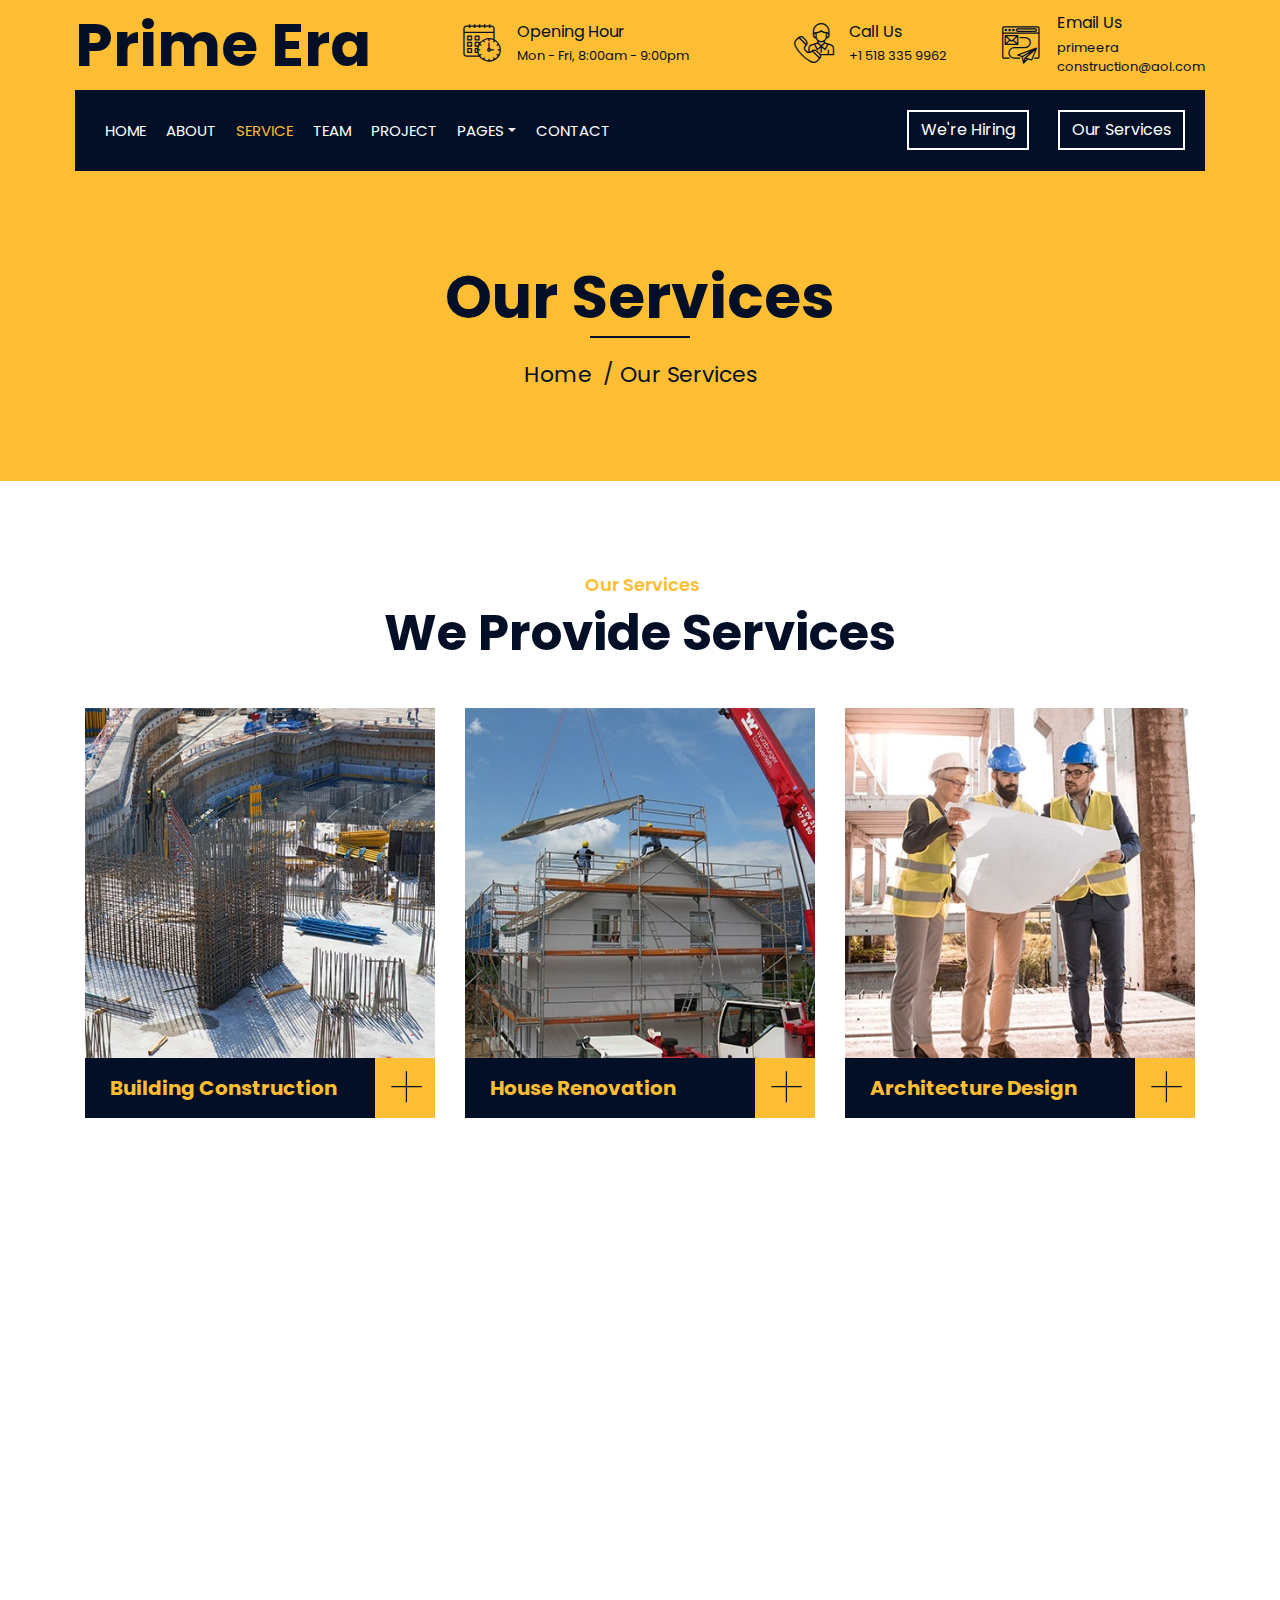
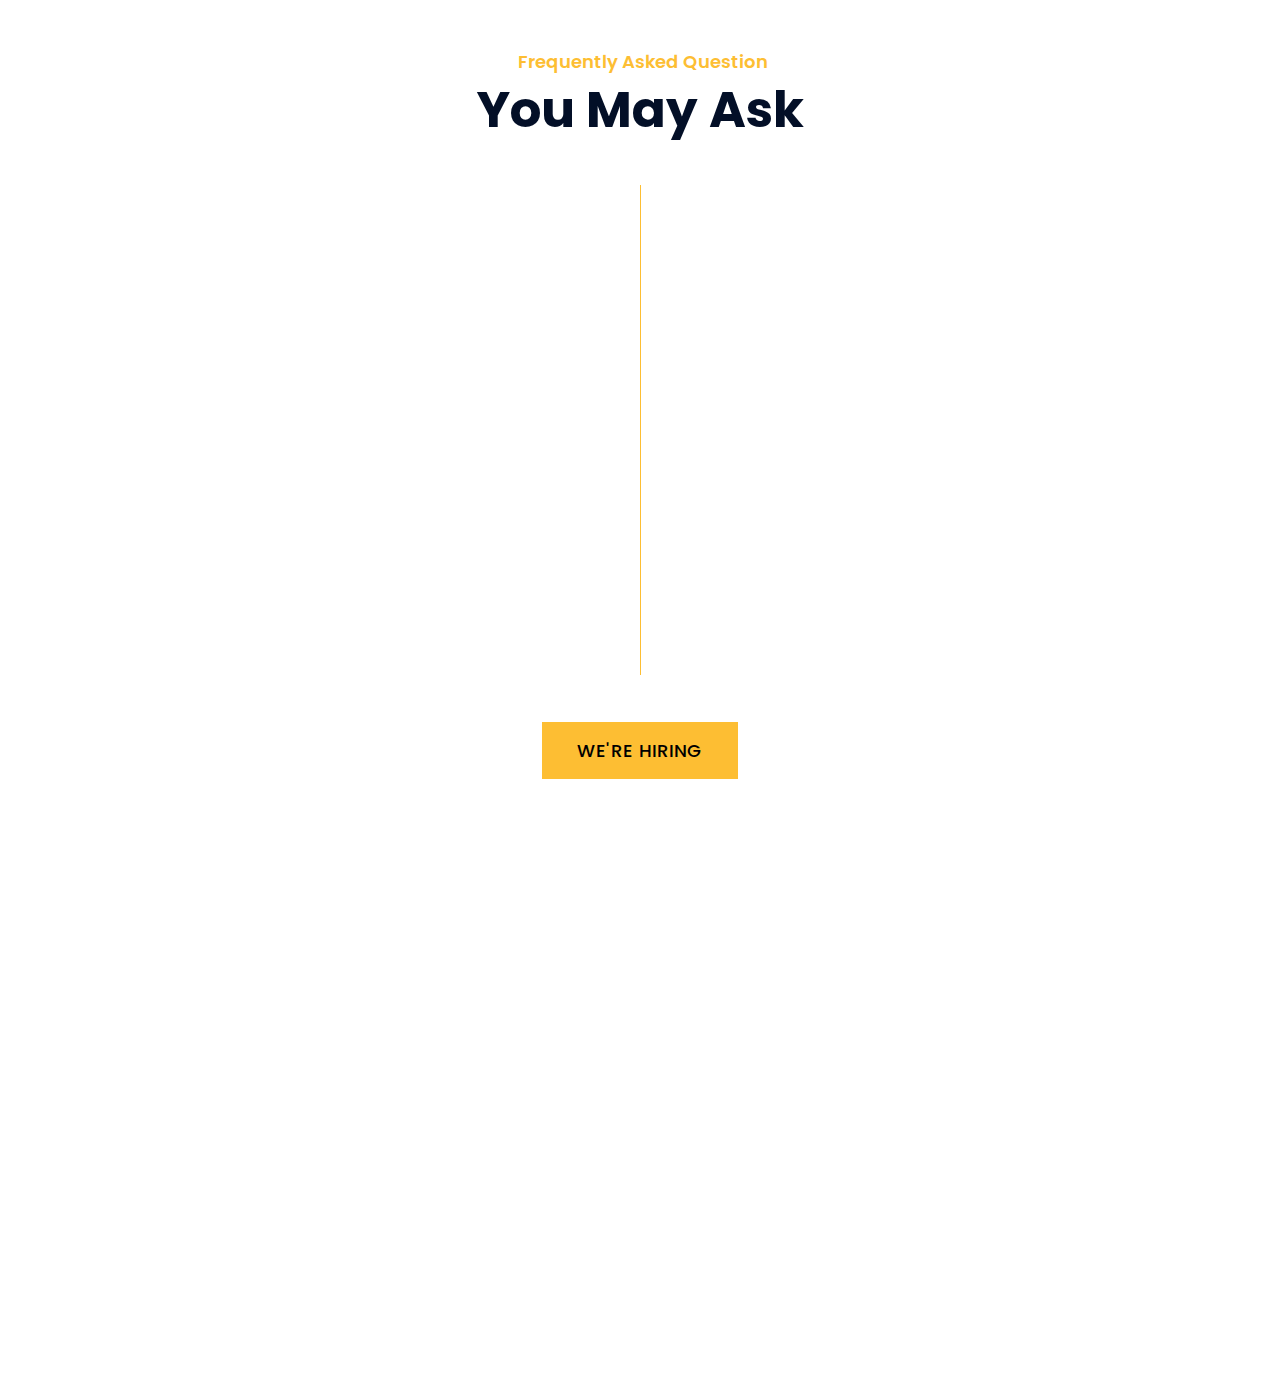
<file: service.html>
<!DOCTYPE html>
<html lang="en">
  <head>
    <meta charset="utf-8" />
    <title>Services | Prime Era Construction</title>
    <meta content="width=device-width, initial-scale=1.0" name="viewport" />
    <meta content="Construction Company Website Template" name="keywords" />
    <meta content="Construction Company Website Template" name="description" />

    <!-- Favicon -->
    <link href="img/favicon.ico" rel="icon" />

    <!-- Google Font -->
    <link
      href="https://fonts.googleapis.com/css2?family=Poppins:wght@100;200;300;400;500;600;700;800;900&display=swap"
      rel="stylesheet"
    />

    <!-- CSS Libraries -->
    <link
      href="https://stackpath.bootstrapcdn.com/bootstrap/4.4.1/css/bootstrap.min.css"
      rel="stylesheet"
    />
    <link
      href="https://cdnjs.cloudflare.com/ajax/libs/font-awesome/5.10.0/css/all.min.css"
      rel="stylesheet"
    />
    <link href="lib/flaticon/font/flaticon.css" rel="stylesheet" />
    <link href="lib/animate/animate.min.css" rel="stylesheet" />
    <link href="lib/owlcarousel/assets/owl.carousel.min.css" rel="stylesheet" />
    <link href="lib/lightbox/css/lightbox.min.css" rel="stylesheet" />
    <link href="lib/slick/slick.css" rel="stylesheet" />
    <link href="lib/slick/slick-theme.css" rel="stylesheet" />

    <!-- Template Stylesheet -->
    <link href="css/style.css" rel="stylesheet" />
  </head>

  <body>
    <div class="wrapper">
      <!-- Top Bar Start -->
      <div class="top-bar">
        <div class="container-fluid">
          <div class="row align-items-center">
            <div class="col-lg-4 col-md-12">
              <div class="logo">
                <a href="index.html">
                  <h1>Prime Era</h1>
                  <!-- <img src="img/logo.jpg" alt="Logo"> -->
                </a>
              </div>
            </div>
            <div class="col-lg-8 col-md-7 d-none d-lg-block">
              <div class="row">
                <div class="col-4">
                  <div class="top-bar-item">
                    <div class="top-bar-icon">
                      <i class="flaticon-calendar"></i>
                    </div>
                    <div class="top-bar-text">
                      <h3>Opening Hour</h3>
                      <p>Mon - Fri, 8:00am - 9:00pm</p>
                    </div>
                  </div>
                </div>
                <div class="col-4">
                  <div class="top-bar-item">
                    <div class="top-bar-icon">
                      <i class="flaticon-call"></i>
                    </div>
                    <div class="top-bar-text">
                      <h3>Call Us</h3>
                      <p>+1 518 335 9962</p>
                    </div>
                  </div>
                </div>
                <div class="col-4">
                  <div class="top-bar-item">
                    <div class="top-bar-icon">
                      <i class="flaticon-send-mail"></i>
                    </div>
                    <div class="top-bar-text">
                      <h3>Email Us</h3>
                      <p>primeera<br />construction@aol.com</p>
                    </div>
                  </div>
                </div>
              </div>
            </div>
          </div>
        </div>
      </div>
      <!-- Top Bar End -->

      <!-- Nav Bar Start -->
      <div class="nav-bar">
        <div class="container-fluid">
          <nav class="navbar navbar-expand-lg bg-dark navbar-dark">
            <a href="#" class="navbar-brand">MENU</a>
            <button
              type="button"
              class="navbar-toggler"
              data-toggle="collapse"
              data-target="#navbarCollapse"
            >
              <span class="navbar-toggler-icon"></span>
            </button>

            <div
              class="collapse navbar-collapse justify-content-between"
              id="navbarCollapse"
            >
              <div class="navbar-nav mr-auto">
                <a href="index.html" class="nav-item nav-link">Home</a>
                <a href="about.html" class="nav-item nav-link">About</a>
                <a href="service.html" class="nav-item nav-link active"
                  >Service</a
                >
                <a href="team.html" class="nav-item nav-link">Team</a>
                <a href="portfolio.html" class="nav-item nav-link">Project</a>
                <div class="nav-item dropdown">
                  <a
                    href="#"
                    class="nav-link dropdown-toggle"
                    data-toggle="dropdown"
                    >Pages</a
                  >
                  <div class="dropdown-menu">
                    <a href="blog.html" class="dropdown-item">Blog Page</a>
                    <!-- <a href="single.html" class="dropdown-item">Single Page</a> -->
                  </div>
                </div>
                <a href="contact.html" class="nav-item nav-link">Contact</a>
              </div>
              <div class="ml-auto">
                <a class="btn" id="btn-hiring" href="">We're Hiring</a>
                <a class="btn" href="">Our Services</a>
              </div>
            </div>
          </nav>
        </div>
      </div>
      <!-- Nav Bar End -->

      <!-- Page Header Start -->
      <div class="page-header">
        <div class="container">
          <div class="row">
            <div class="col-12">
              <h2>Our Services</h2>
            </div>
            <div class="col-12">
              <a href="">Home</a>
              <a href="">Our Services</a>
            </div>
          </div>
        </div>
      </div>
      <!-- Page Header End -->

      <!-- Service Start -->
      <div class="service">
        <div class="container">
          <div class="section-header text-center">
            <p>Our Services</p>
            <h2 id="building">We Provide Services</h2>
          </div>
          <div class="row">
            <div class="col-lg-4 col-md-6 wow fadeInUp" data-wow-delay="0.1s">
              <div class="service-item">
                <div class="service-img">
                  <img src="img/service-1.jpg" alt="Image" />
                  <div class="service-overlay">
                    <p>
                      We build your vision, from concept to completion. Expertly
                      crafted homes and buildings, delivered on time and within
                      budget.We transform dreams into reality. Design-build
                      expertise for homes & buildings. Budget-friendly, on-time
                      delivery.
                    </p>
                  </div>
                </div>
                <div class="service-text">
                  <h3>Building Construction</h3>
                  <a
                    class="btn"
                    href="img/service-1.jpg"
                    data-lightbox="service"
                    >+</a
                  >
                </div>
              </div>
            </div>
            <div class="col-lg-4 col-md-6 wow fadeInUp" data-wow-delay="0.2s">
              <div class="service-item">
                <div class="service-img">
                  <img src="img/service-2.jpg" alt="Image" />
                  <div class="service-overlay">
                    <p>
                      Update your dream home. Expert renovations for kitchens,
                      baths, interiors, and more. Flawless execution, on-time &
                      budget-friendly, Seamless process, beautiful results.
                    </p>
                  </div>
                </div>
                <div class="service-text">
                  <h3>House Renovation</h3>
                  <a
                    class="btn"
                    href="img/service-2.jpg"
                    data-lightbox="service"
                    >+</a
                  >
                </div>
              </div>
            </div>
            <div class="col-lg-4 col-md-6 wow fadeInUp" data-wow-delay="0.3s">
              <div class="service-item">
                <div class="service-img">
                  <img src="img/service-3.jpg" alt="Image" />
                  <div class="service-overlay">
                    <p>
                      Design Your Dream Home. Our experienced architects
                      collaborate closely with you to translate your vision into
                      a personalized design that reflects your style and needs.
                      We specialize in creating functional and stunning living
                      spaces, ensuring a seamless journey from concept to
                      reality.
                    </p>
                  </div>
                </div>
                <div class="service-text">
                  <h3>Architecture Design</h3>
                  <a
                    class="btn"
                    href="img/service-3.jpg"
                    data-lightbox="service"
                    >+</a
                  >
                </div>
              </div>
            </div>
            <div class="col-lg-4 col-md-6 wow fadeInUp" data-wow-delay="0.4s">
              <div class="service-item">
                <div class="service-img">
                  <img src="img/service-4.jpg" alt="Image" />
                  <div class="service-overlay">
                    <p>
                      Curate Your Perfect Interior. Our design experts transform
                      your house into a stylish and functional haven. We help
                      you select finishes, furniture, and decor that reflect
                      your taste, maximizing space and creating a comfortable,
                      cohesive atmosphere. From a refresh to a full redesign, we
                      bring your dream interior to life.
                    </p>
                  </div>
                </div>
                <div class="service-text">
                  <h3>Interior Design</h3>
                  <a
                    class="btn"
                    href="img/service-4.jpg"
                    data-lightbox="service"
                    >+</a
                  >
                </div>
              </div>
            </div>
            <div class="col-lg-4 col-md-6 wow fadeInUp" data-wow-delay="0.5s">
              <div class="service-item">
                <div class="service-img">
                  <img src="img/service-5.jpg" alt="Image" />
                  <div class="service-overlay">
                    <p>
                      Restore Peace of Mind. Our skilled team tackles repairs
                      and maintenance needs quickly and efficiently. We handle
                      everything from minor fixes to major issues, ensuring your
                      home remains safe and functional. Get a free quote and let
                      us take care of the details.
                    </p>
                  </div>
                </div>
                <div class="service-text">
                  <h3>Fixing & Support</h3>
                  <a
                    class="btn"
                    href="img/service-5.jpg"
                    data-lightbox="service"
                    >+</a
                  >
                </div>
              </div>
            </div>
            <div class="col-lg-4 col-md-6 wow fadeInUp" data-wow-delay="0.6s">
              <div class="service-item">
                <div class="service-img">
                  <img src="img/service-6.jpg" alt="Image" />
                  <div class="service-overlay">
                    <p>
                      Refresh and Revive. Transform your space with our
                      professional painting services. We handle interior and
                      exterior projects, using top-quality paints and meticulous
                      attention to detail. Breathe new life into your walls with
                      a flawless finish, all on-time and within budget.
                    </p>
                  </div>
                </div>
                <div class="service-text">
                  <h3>Painting</h3>
                  <a
                    class="btn"
                    href="img/service-6.jpg"
                    data-lightbox="service"
                    >+</a
                  >
                </div>
              </div>
            </div>
          </div>
        </div>
      </div>
      <!-- Service End -->

      <!-- FAQs Start -->
      <div class="faqs">
        <div class="container">
          <div class="section-header text-center">
            <p>Frequently Asked Question</p>
            <h2>You May Ask</h2>
          </div>
          <div class="row">
            <div class="col-md-6">
              <div id="accordion-1">
                <div class="card wow fadeInLeft" data-wow-delay="0.1s">
                  <div class="card-header">
                    <a
                      class="card-link collapsed"
                      data-toggle="collapse"
                      href="#collapseOne"
                    >
                      Do you handle the entire project, from design to
                      completion, or just construction?
                    </a>
                  </div>
                  <div
                    id="collapseOne"
                    class="collapse"
                    data-parent="#accordion-1"
                  >
                    <div class="card-body">
                      We offer design-build services or construction services
                      only. However, we can happily collaborate with your
                      existing architect or designer, or connect you with
                      trusted design professionals in our network.
                    </div>
                  </div>
                </div>
                <div class="card wow fadeInLeft" data-wow-delay="0.2s">
                  <div class="card-header">
                    <a
                      class="card-link collapsed"
                      data-toggle="collapse"
                      href="#collapseTwo"
                    >
                      Can you help me secure the necessary permits for my
                      project?
                    </a>
                  </div>
                  <div
                    id="collapseTwo"
                    class="collapse"
                    data-parent="#accordion-1"
                  >
                    <div class="card-body">
                      We can either guide you through the permitting process or
                      handle it on your behalf for an additional fee. We have
                      experience navigating local regulations to ensure a smooth
                      permit application process.
                    </div>
                  </div>
                </div>
                <div class="card wow fadeInLeft" data-wow-delay="0.3s">
                  <div class="card-header">
                    <a
                      class="card-link collapsed"
                      data-toggle="collapse"
                      href="#collapseThree"
                    >
                      How involved will I be in the decision-making process
                      during construction?
                    </a>
                  </div>
                  <div
                    id="collapseThree"
                    class="collapse"
                    data-parent="#accordion-1"
                  >
                    <div class="card-body">
                      We value open communication and client involvement. We'll
                      keep you informed of progress and collaborate on key
                      decisions throughout the project. However, the level of
                      involvement can be tailored to your preferences.
                    </div>
                  </div>
                </div>
                <div class="card wow fadeInLeft" data-wow-delay="0.4s">
                  <div class="card-header">
                    <a
                      class="card-link collapsed"
                      data-toggle="collapse"
                      href="#collapseFour"
                    >
                      What happens if the project goes over budget?
                    </a>
                  </div>
                  <div
                    id="collapseFour"
                    class="collapse"
                    data-parent="#accordion-1"
                  >
                    <div class="card-body">
                      Cost transparency is important. We provide detailed
                      estimates upfront and work closely with you to manage the
                      budget. Any unforeseen changes will be discussed promptly,
                      with clear explanations and options for cost control.
                    </div>
                  </div>
                </div>
                <div class="card wow fadeInLeft" data-wow-delay="0.5s">
                  <div class="card-header">
                    <a
                      class="card-link collapsed"
                      data-toggle="collapse"
                      href="#collapseFive"
                    >
                      Do you offer any guarantees on the quality of your work?
                    </a>
                  </div>
                  <div
                    id="collapseFive"
                    class="collapse"
                    data-parent="#accordion-1"
                  >
                    <div class="card-body">
                      Absolutely! We stand behind our work and offer a
                      comprehensive warranty on materials and workmanship for
                      your peace of mind. We'll provide you with a detailed
                      warranty document outlining the coverage and duration.
                    </div>
                  </div>
                </div>
              </div>
            </div>
            <div class="col-md-6">
              <div id="accordion-2">
                <div class="card wow fadeInRight" data-wow-delay="0.1s">
                  <div class="card-header">
                    <a
                      class="card-link collapsed"
                      data-toggle="collapse"
                      href="#collapseSix"
                    >
                      How do you handle subcontractor work?
                    </a>
                  </div>
                  <div
                    id="collapseSix"
                    class="collapse"
                    data-parent="#accordion-2"
                  >
                    <div class="card-body">
                      We have a network of trusted and vetted subcontractors who
                      share our commitment to quality and customer satisfaction.
                      We manage all subcontractor communication and ensure they
                      adhere to our high standards.
                    </div>
                  </div>
                </div>
                <div class="card wow fadeInRight" data-wow-delay="0.2s">
                  <div class="card-header">
                    <a
                      class="card-link collapsed"
                      data-toggle="collapse"
                      href="#collapseSeven"
                    >
                      Can you provide me with references from past clients?
                    </a>
                  </div>
                  <div
                    id="collapseSeven"
                    class="collapse"
                    data-parent="#accordion-2"
                  >
                    <div class="card-body">
                      We'd be happy to share glowing testimonials and connect
                      you with satisfied clients upon request. Their positive
                      experiences can give you confidence in our services.
                    </div>
                  </div>
                </div>
                <div class="card wow fadeInRight" data-wow-delay="0.3s">
                  <div class="card-header">
                    <a
                      class="card-link collapsed"
                      data-toggle="collapse"
                      href="#collapseEight"
                    >
                      What is your typical timeline for completing projects
                      similar to mine?
                    </a>
                  </div>
                  <div
                    id="collapseEight"
                    class="collapse"
                    data-parent="#accordion-2"
                  >
                    <div class="card-body">
                      During our initial consultation, we'll provide a realistic
                      timeline based on project scope and complexity. We also
                      keep you updated throughout the construction process to
                      ensure adherence to the schedule.
                    </div>
                  </div>
                </div>
                <div class="card wow fadeInRight" data-wow-delay="0.4s">
                  <div class="card-header">
                    <a
                      class="card-link collapsed"
                      data-toggle="collapse"
                      href="#collapseNine"
                    >
                      How do you handle cleaning up after the project is
                      finished?
                    </a>
                  </div>
                  <div
                    id="collapseNine"
                    class="collapse"
                    data-parent="#accordion-2"
                  >
                    <div class="card-body">
                      A clean handover is essential. We remove construction
                      debris and leave your space neat and tidy, allowing you to
                      enjoy your completed project without delay.
                    </div>
                  </div>
                </div>
                <div class="card wow fadeInRight" data-wow-delay="0.5s">
                  <div class="card-header">
                    <a
                      class="card-link collapsed"
                      data-toggle="collapse"
                      href="#collapseTen"
                    >
                      What dispute resolution process do you have in place?
                    </a>
                  </div>
                  <div
                    id="collapseTen"
                    class="collapse"
                    data-parent="#accordion-2"
                  >
                    <div class="card-body">
                      We strive for open communication and aim to address any
                      concerns promptly. However, if a dispute arises, we have a
                      clear process for reaching a fair resolution. This may
                      involve mediation or following industry arbitration
                      guidelines.
                    </div>
                  </div>
                </div>
              </div>
            </div>
          </div>
        </div>
      </div>
      <a class="btn hiring hiring-btn" id="btn-hiring-abt" href="contact.html"
        >We're Hiring</a
      >
      <!-- FAQs End -->

      <!-- Footer Start -->
      <div class="footer wow fadeIn" data-wow-delay="0.3s">
        <div class="container">
          <div class="row">
            <div class="col-md-6 col-lg-3">
              <div class="footer-contact">
                <h2>Office Contact</h2>
                <p>
                  <i class="fa fa-map-marker-alt"></i>210 Virginia Avenue
                  Indianapolis, IN 46204, USA.
                </p>
                <p><i class="fa fa-phone-alt"></i>+1 518 335 9962</p>
                <p>
                  <i class="fa fa-envelope"></i>primeeraconstruction@aol.com
                </p>
                <div class="footer-social">
                  <a href="#"><i class="fab fa-twitter"></i></a>
                  <a href="#"><i class="fab fa-facebook-f"></i></a>
                  <a href="#"><i class="fab fa-linkedin-in"></i></a>
                  <a href="#"><i class="fab fa-instagram"></i></a>
                  <a href="#"><i class="fab fa-youtube"></i></a>
                </div>
              </div>
            </div>
            <div class="col-md-6 col-lg-3">
              <div class="footer-link">
                <h2>Services Areas</h2>
                <a href="service.html#building">Building Construction</a>
                <a href="service.html#building">House Renovation</a>
                <a href="service.html#building">Architecture Design</a>
                <a href="service.html#building">Interior Design</a>
                <a href="service.html#building">Painting</a>
              </div>
            </div>
            <div class="col-md-6 col-lg-3">
              <div class="footer-link">
                <h2>Useful Pages</h2>
                <a href="about.html">About Us</a>
                <a href="contact.html">Contact Us</a>
                <a href="team.html">Our Team</a>
                <a href="portfolio.html">Projects</a>
                <a href="index.html#testimonial">Testimonial</a>
              </div>
            </div>
            <div class="col-md-6 col-lg-3">
              <div class="newsletter">
                <h2>Newsletter</h2>
                <p>
                  Want the latest construction trends, project spotlights, and
                  exclusive offers delivered straight to your inbox? Sign up for
                  our newsletter and stay connected with Prime Era Construction.
                </p>
                <div class="form">
                  <input class="form-control" placeholder="Email here" />
                  <button class="btn">Submit</button>
                </div>
              </div>
            </div>
          </div>
        </div>
        <div class="container footer-menu">
          <div class="f-menu">
            <a href="">Terms of use</a>
            <a href="">Privacy policy</a>
            <a href="">Cookies</a>
            <a href="">Help</a>
            <a href="">FQAs</a>
          </div>
        </div>
        <div class="container copyright">
          <div class="row">
            <div class="col-md-6">
              <p>
                &copy; <a href="">Prime Era Construction</a>, All Right
                Reserved.
              </p>
            </div>

            <div class="col-md-6">
              <p>Designed By <a href="">Alarima Daniel</a></p>
            </div>
          </div>
        </div>
      </div>
      <!-- Footer End -->

      <a href="#" class="back-to-top"><i class="fa fa-chevron-up"></i></a>
    </div>

    <!-- JavaScript Libraries -->
    <script src="https://code.jquery.com/jquery-3.4.1.min.js"></script>
    <script src="https://stackpath.bootstrapcdn.com/bootstrap/4.4.1/js/bootstrap.bundle.min.js"></script>
    <script src="lib/easing/easing.min.js"></script>
    <script src="lib/wow/wow.min.js"></script>
    <script src="lib/owlcarousel/owl.carousel.min.js"></script>
    <script src="lib/isotope/isotope.pkgd.min.js"></script>
    <script src="lib/lightbox/js/lightbox.min.js"></script>
    <script src="lib/waypoints/waypoints.min.js"></script>
    <script src="lib/counterup/counterup.min.js"></script>
    <script src="lib/slick/slick.min.js"></script>

    <!-- Template Javascript -->
    <script src="js/main.js"></script>
  </body>
</html>
</file>
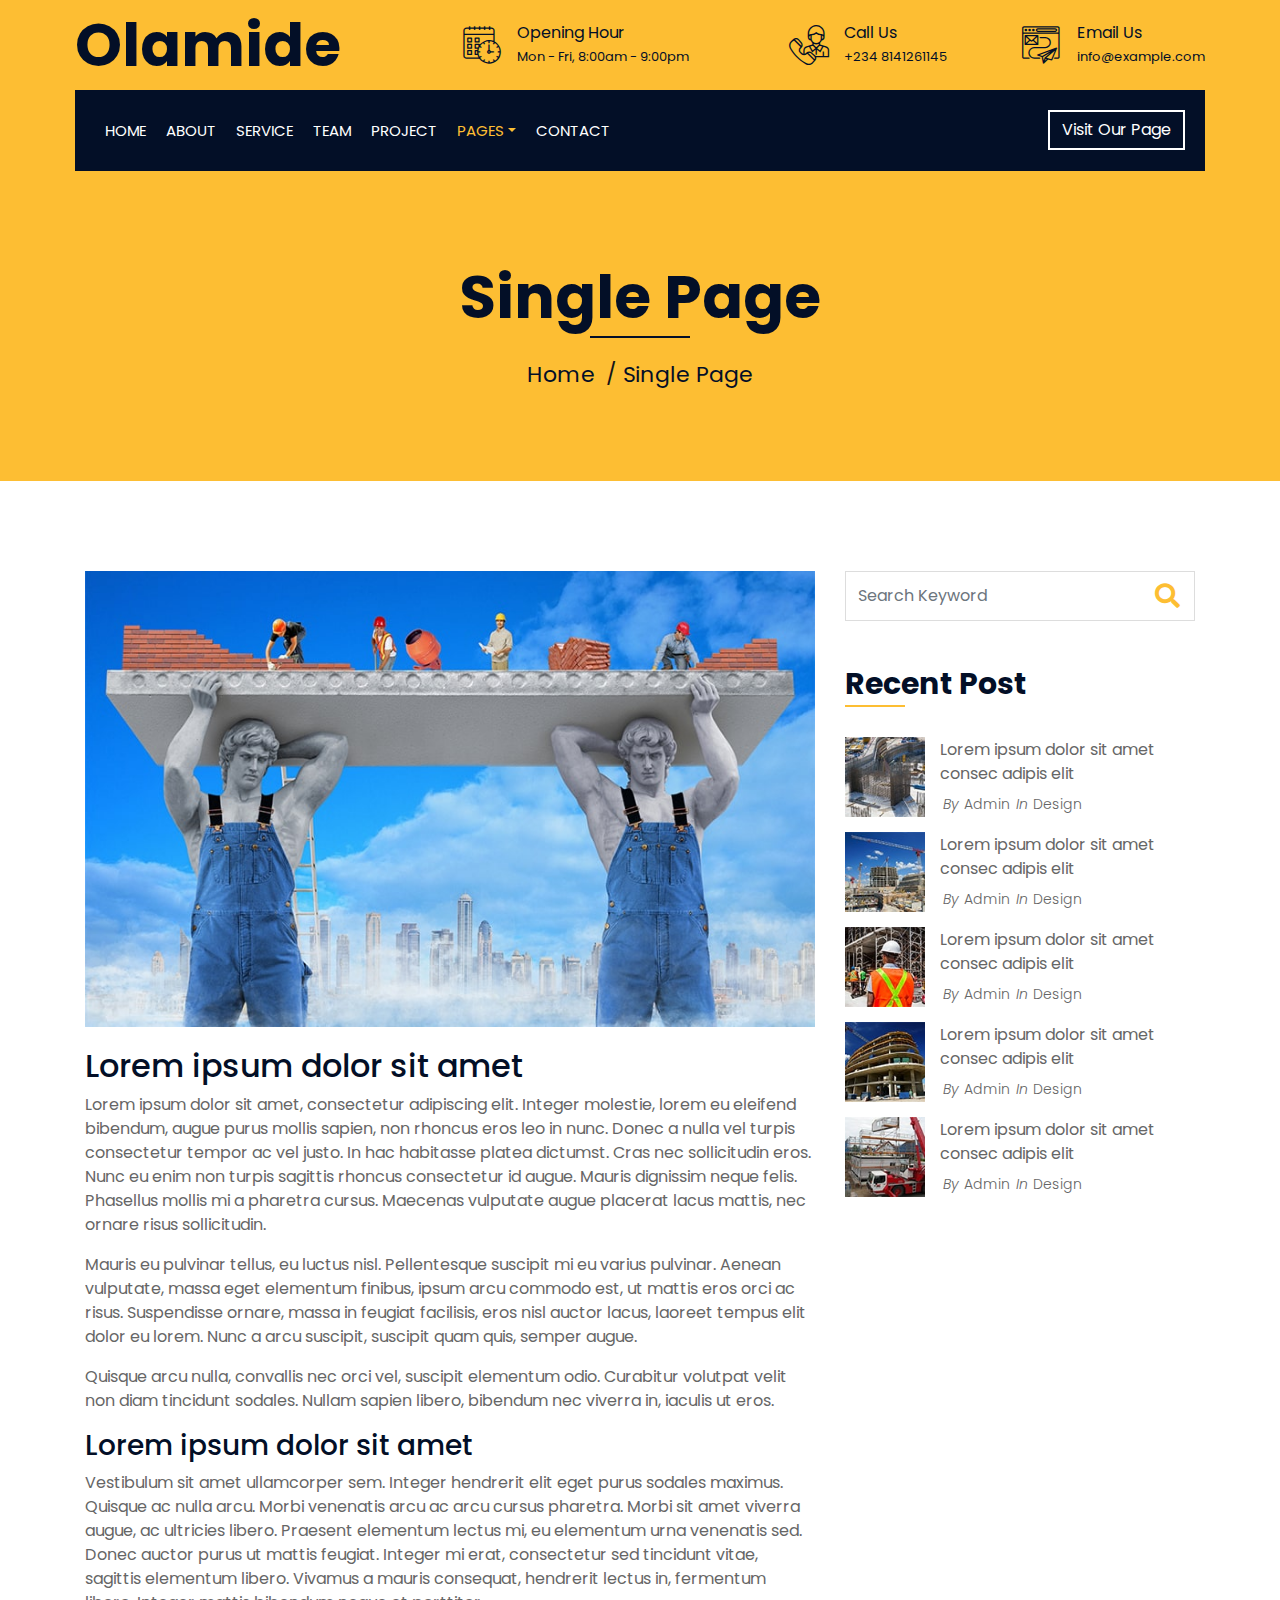
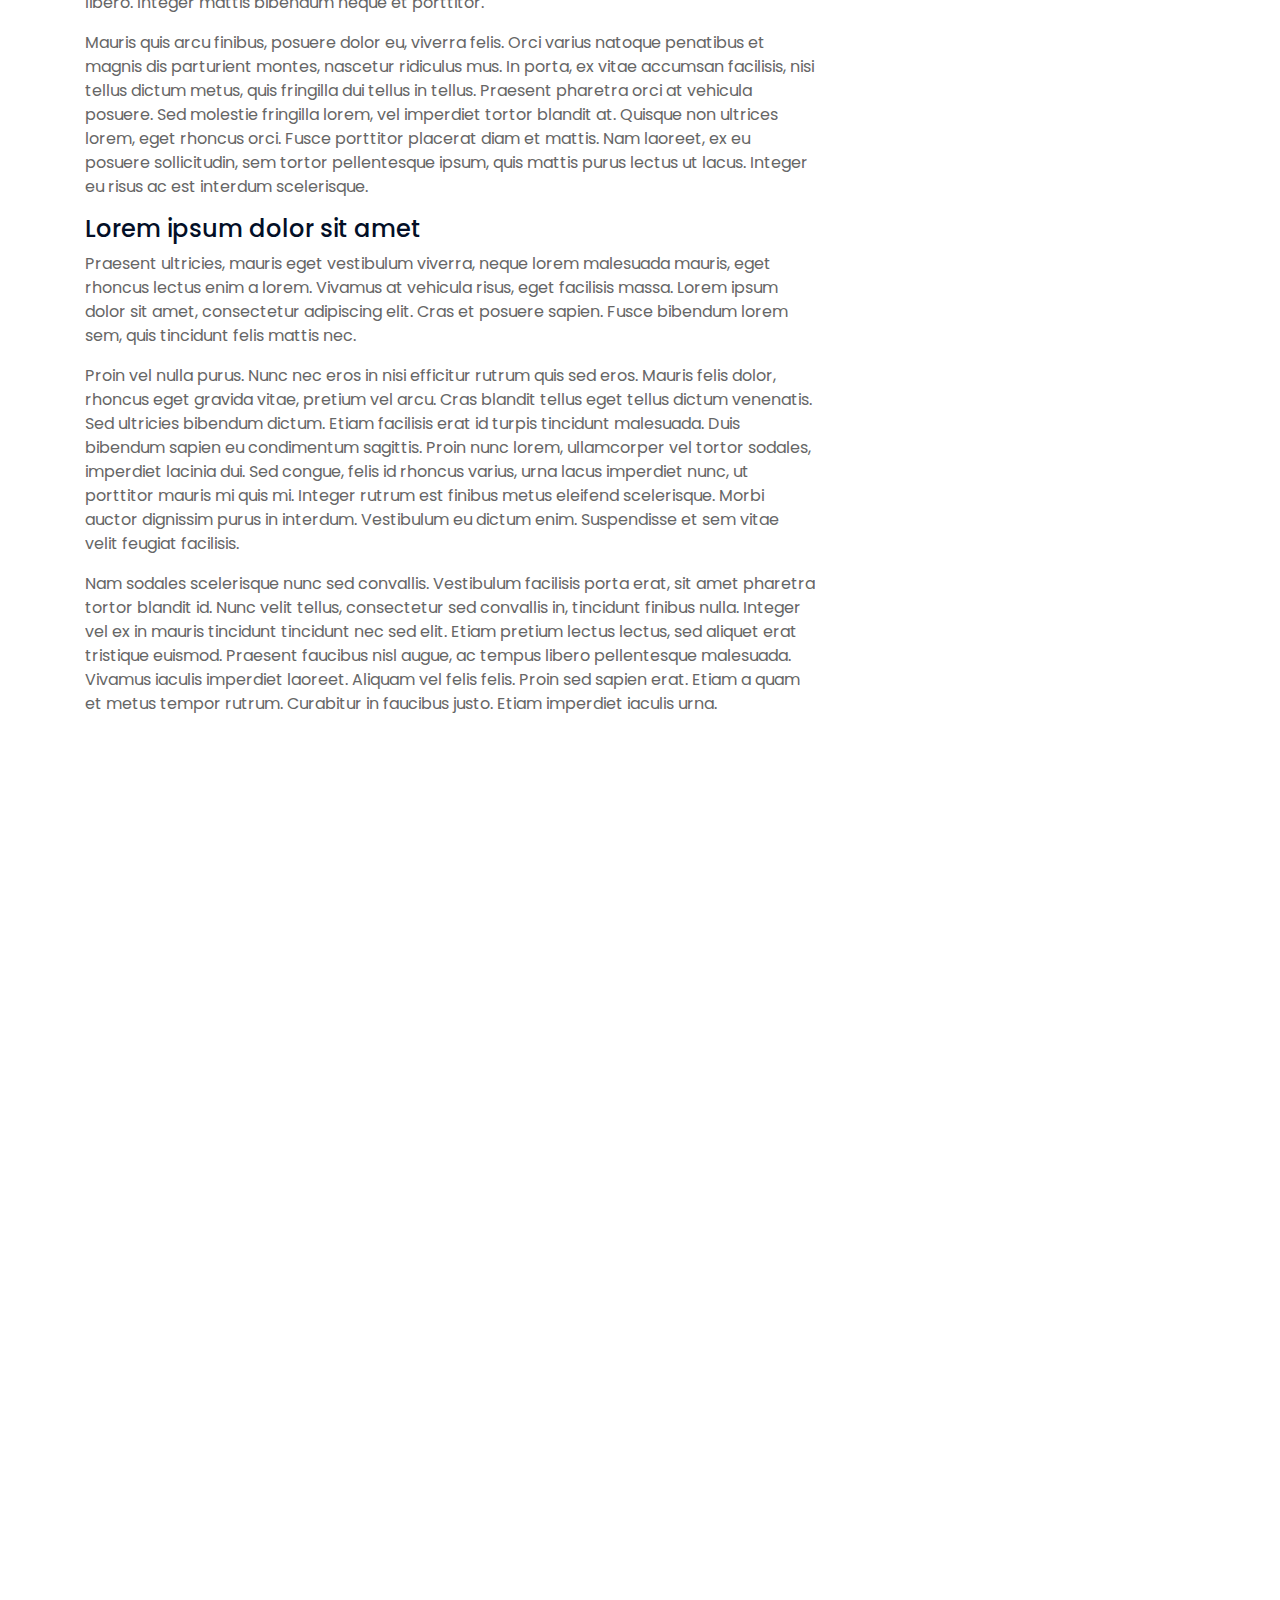
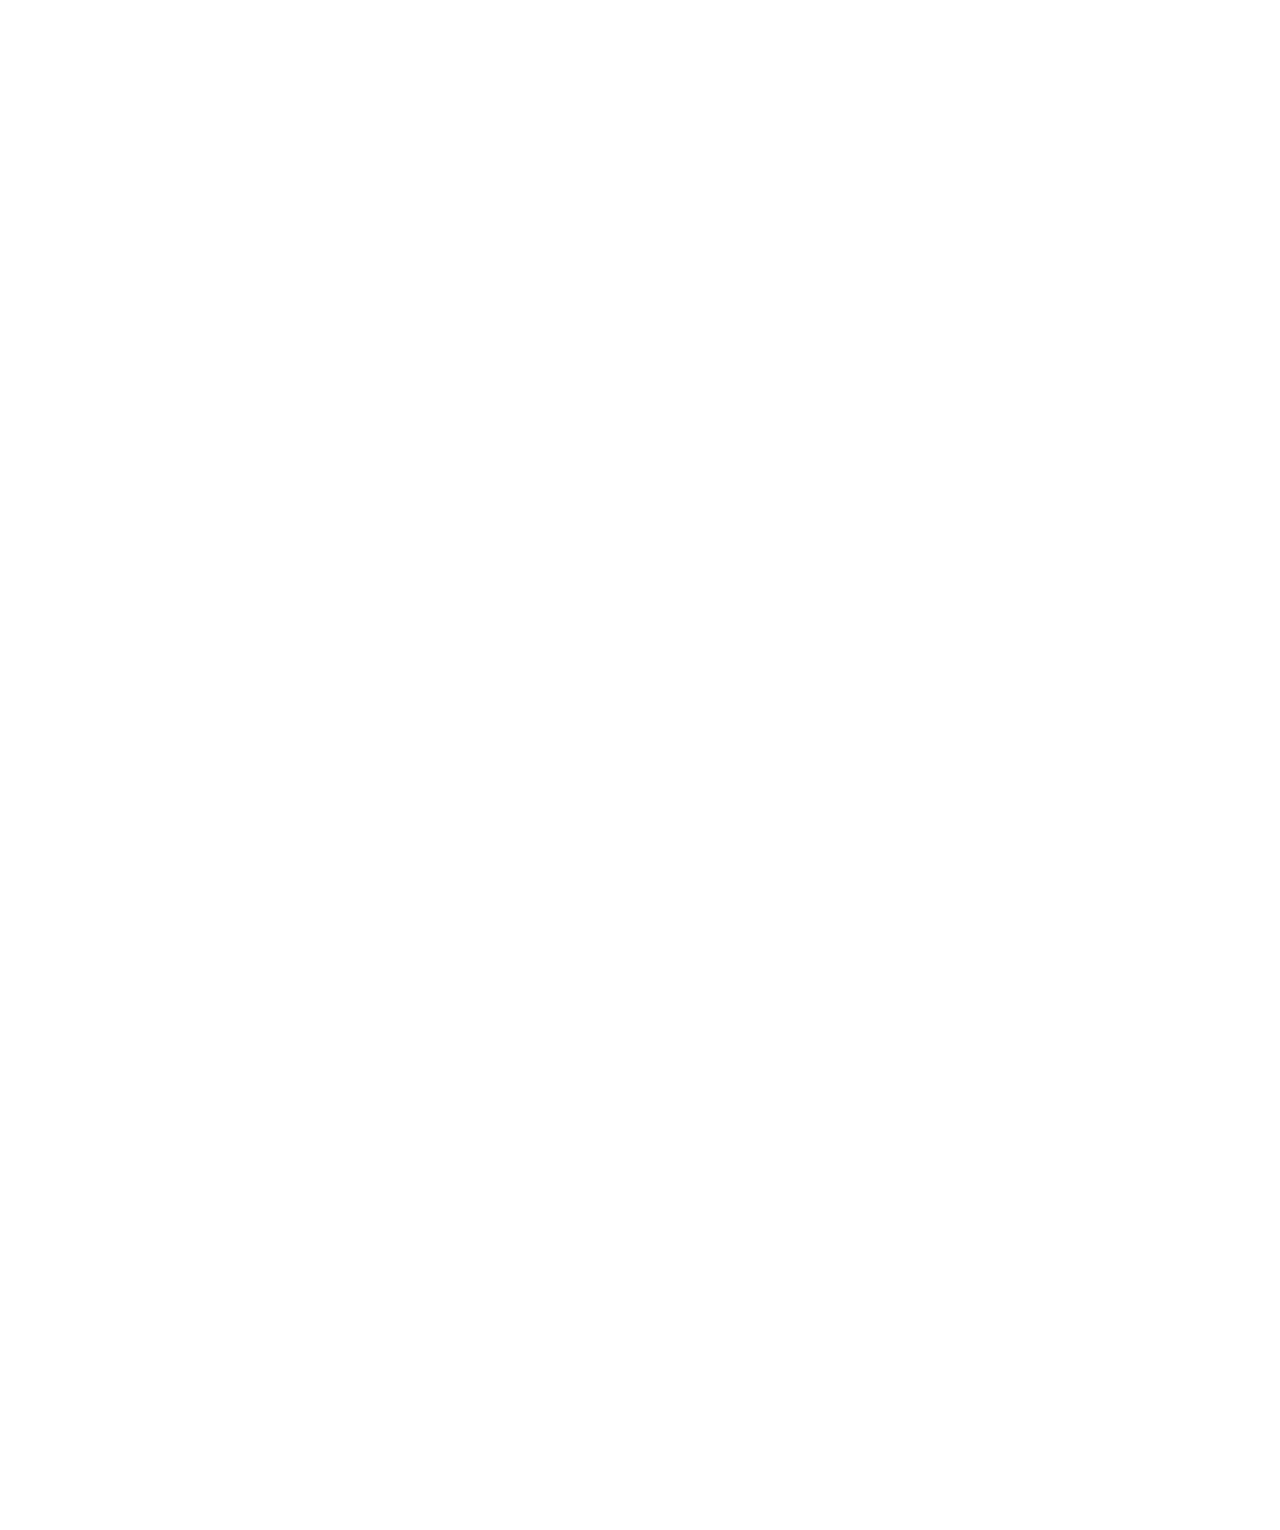
<file: single.html>
<!DOCTYPE html>
<html lang="en">
  <head>
    <meta charset="utf-8" />
    <title>Construction Company Website Template</title>
    <meta content="width=device-width, initial-scale=1.0" name="viewport" />
    <meta content="Construction Company Website Template" name="keywords" />
    <meta content="Construction Company Website Template" name="description" />

    <!-- Favicon -->
    <link href="img/favicon.ico" rel="icon" />

    <!-- Google Font -->
    <link
      href="https://fonts.googleapis.com/css2?family=Poppins:wght@100;200;300;400;500;600;700;800;900&display=swap"
      rel="stylesheet"
    />

    <!-- CSS Libraries -->
    <link
      href="https://stackpath.bootstrapcdn.com/bootstrap/4.4.1/css/bootstrap.min.css"
      rel="stylesheet"
    />
    <link
      href="https://cdnjs.cloudflare.com/ajax/libs/font-awesome/5.10.0/css/all.min.css"
      rel="stylesheet"
    />
    <link href="lib/flaticon/font/flaticon.css" rel="stylesheet" />
    <link href="lib/animate/animate.min.css" rel="stylesheet" />
    <link href="lib/owlcarousel/assets/owl.carousel.min.css" rel="stylesheet" />
    <link href="lib/lightbox/css/lightbox.min.css" rel="stylesheet" />
    <link href="lib/slick/slick.css" rel="stylesheet" />
    <link href="lib/slick/slick-theme.css" rel="stylesheet" />

    <!-- Template Stylesheet -->
    <link href="css/style.css" rel="stylesheet" />
  </head>

  <body>
    <div class="wrapper">
      <!-- Top Bar Start -->
      <div class="top-bar">
        <div class="container-fluid">
          <div class="row align-items-center">
            <div class="col-lg-4 col-md-12">
              <div class="logo">
                <a href="index.html">
                  <h1>Olamide</h1>
                  <!-- <img src="img/logo.jpg" alt="Logo"> -->
                </a>
              </div>
            </div>
            <div class="col-lg-8 col-md-7 d-none d-lg-block">
              <div class="row">
                <div class="col-4">
                  <div class="top-bar-item">
                    <div class="top-bar-icon">
                      <i class="flaticon-calendar"></i>
                    </div>
                    <div class="top-bar-text">
                      <h3>Opening Hour</h3>
                      <p>Mon - Fri, 8:00am - 9:00pm</p>
                    </div>
                  </div>
                </div>
                <div class="col-4">
                  <div class="top-bar-item">
                    <div class="top-bar-icon">
                      <i class="flaticon-call"></i>
                    </div>
                    <div class="top-bar-text">
                      <h3>Call Us</h3>
                      <p>+234 8141261145</p>
                    </div>
                  </div>
                </div>
                <div class="col-4">
                  <div class="top-bar-item">
                    <div class="top-bar-icon">
                      <i class="flaticon-send-mail"></i>
                    </div>
                    <div class="top-bar-text">
                      <h3>Email Us</h3>
                      <p>info@example.com</p>
                    </div>
                  </div>
                </div>
              </div>
            </div>
          </div>
        </div>
      </div>
      <!-- Top Bar End -->

      <!-- Nav Bar Start -->
      <div class="nav-bar">
        <div class="container-fluid">
          <nav class="navbar navbar-expand-lg bg-dark navbar-dark">
            <a href="#" class="navbar-brand">MENU</a>
            <button
              type="button"
              class="navbar-toggler"
              data-toggle="collapse"
              data-target="#navbarCollapse"
            >
              <span class="navbar-toggler-icon"></span>
            </button>

            <div
              class="collapse navbar-collapse justify-content-between"
              id="navbarCollapse"
            >
              <div class="navbar-nav mr-auto">
                <a href="index.html" class="nav-item nav-link">Home</a>
                <a href="about.html" class="nav-item nav-link">About</a>
                <a href="service.html" class="nav-item nav-link">Service</a>
                <a href="team.html" class="nav-item nav-link">Team</a>
                <a href="portfolio.html" class="nav-item nav-link">Project</a>
                <div class="nav-item dropdown">
                  <a
                    href="#"
                    class="nav-link dropdown-toggle active"
                    data-toggle="dropdown"
                    >Pages</a
                  >
                  <div class="dropdown-menu">
                    <a href="blog.html" class="dropdown-item">Blog Page</a>
                    <a href="single.html" class="dropdown-item">Single Page</a>
                  </div>
                </div>
                <a href="contact.html" class="nav-item nav-link">Contact</a>
              </div>
              <div class="ml-auto">
                <a class="btn" href="">Visit Our Page</a>
              </div>
            </div>
          </nav>
        </div>
      </div>
      <!-- Nav Bar End -->

      <!-- Page Header Start -->
      <div class="page-header">
        <div class="container">
          <div class="row">
            <div class="col-12">
              <h2>Single Page</h2>
            </div>
            <div class="col-12">
              <a href="">Home</a>
              <a href="">Single Page</a>
            </div>
          </div>
        </div>
      </div>
      <!-- Page Header End -->

      <!-- Single Post Start-->
      <div class="single">
        <div class="container">
          <div class="row">
            <div class="col-lg-8">
              <div class="single-content wow fadeInUp">
                <img src="img/single.jpg" />
                <h2>Lorem ipsum dolor sit amet</h2>
                <p>
                  Lorem ipsum dolor sit amet, consectetur adipiscing elit.
                  Integer molestie, lorem eu eleifend bibendum, augue purus
                  mollis sapien, non rhoncus eros leo in nunc. Donec a nulla vel
                  turpis consectetur tempor ac vel justo. In hac habitasse
                  platea dictumst. Cras nec sollicitudin eros. Nunc eu enim non
                  turpis sagittis rhoncus consectetur id augue. Mauris dignissim
                  neque felis. Phasellus mollis mi a pharetra cursus. Maecenas
                  vulputate augue placerat lacus mattis, nec ornare risus
                  sollicitudin.
                </p>
                <p>
                  Mauris eu pulvinar tellus, eu luctus nisl. Pellentesque
                  suscipit mi eu varius pulvinar. Aenean vulputate, massa eget
                  elementum finibus, ipsum arcu commodo est, ut mattis eros orci
                  ac risus. Suspendisse ornare, massa in feugiat facilisis, eros
                  nisl auctor lacus, laoreet tempus elit dolor eu lorem. Nunc a
                  arcu suscipit, suscipit quam quis, semper augue.
                </p>
                <p>
                  Quisque arcu nulla, convallis nec orci vel, suscipit elementum
                  odio. Curabitur volutpat velit non diam tincidunt sodales.
                  Nullam sapien libero, bibendum nec viverra in, iaculis ut
                  eros.
                </p>
                <h3>Lorem ipsum dolor sit amet</h3>
                <p>
                  Vestibulum sit amet ullamcorper sem. Integer hendrerit elit
                  eget purus sodales maximus. Quisque ac nulla arcu. Morbi
                  venenatis arcu ac arcu cursus pharetra. Morbi sit amet viverra
                  augue, ac ultricies libero. Praesent elementum lectus mi, eu
                  elementum urna venenatis sed. Donec auctor purus ut mattis
                  feugiat. Integer mi erat, consectetur sed tincidunt vitae,
                  sagittis elementum libero. Vivamus a mauris consequat,
                  hendrerit lectus in, fermentum libero. Integer mattis bibendum
                  neque et porttitor.
                </p>
                <p>
                  Mauris quis arcu finibus, posuere dolor eu, viverra felis.
                  Orci varius natoque penatibus et magnis dis parturient montes,
                  nascetur ridiculus mus. In porta, ex vitae accumsan facilisis,
                  nisi tellus dictum metus, quis fringilla dui tellus in tellus.
                  Praesent pharetra orci at vehicula posuere. Sed molestie
                  fringilla lorem, vel imperdiet tortor blandit at. Quisque non
                  ultrices lorem, eget rhoncus orci. Fusce porttitor placerat
                  diam et mattis. Nam laoreet, ex eu posuere sollicitudin, sem
                  tortor pellentesque ipsum, quis mattis purus lectus ut lacus.
                  Integer eu risus ac est interdum scelerisque.
                </p>
                <h4>Lorem ipsum dolor sit amet</h4>
                <p>
                  Praesent ultricies, mauris eget vestibulum viverra, neque
                  lorem malesuada mauris, eget rhoncus lectus enim a lorem.
                  Vivamus at vehicula risus, eget facilisis massa. Lorem ipsum
                  dolor sit amet, consectetur adipiscing elit. Cras et posuere
                  sapien. Fusce bibendum lorem sem, quis tincidunt felis mattis
                  nec.
                </p>
                <p>
                  Proin vel nulla purus. Nunc nec eros in nisi efficitur rutrum
                  quis sed eros. Mauris felis dolor, rhoncus eget gravida vitae,
                  pretium vel arcu. Cras blandit tellus eget tellus dictum
                  venenatis. Sed ultricies bibendum dictum. Etiam facilisis erat
                  id turpis tincidunt malesuada. Duis bibendum sapien eu
                  condimentum sagittis. Proin nunc lorem, ullamcorper vel tortor
                  sodales, imperdiet lacinia dui. Sed congue, felis id rhoncus
                  varius, urna lacus imperdiet nunc, ut porttitor mauris mi quis
                  mi. Integer rutrum est finibus metus eleifend scelerisque.
                  Morbi auctor dignissim purus in interdum. Vestibulum eu dictum
                  enim. Suspendisse et sem vitae velit feugiat facilisis.
                </p>
                <p>
                  Nam sodales scelerisque nunc sed convallis. Vestibulum
                  facilisis porta erat, sit amet pharetra tortor blandit id.
                  Nunc velit tellus, consectetur sed convallis in, tincidunt
                  finibus nulla. Integer vel ex in mauris tincidunt tincidunt
                  nec sed elit. Etiam pretium lectus lectus, sed aliquet erat
                  tristique euismod. Praesent faucibus nisl augue, ac tempus
                  libero pellentesque malesuada. Vivamus iaculis imperdiet
                  laoreet. Aliquam vel felis felis. Proin sed sapien erat. Etiam
                  a quam et metus tempor rutrum. Curabitur in faucibus justo.
                  Etiam imperdiet iaculis urna.
                </p>
              </div>
              <div class="single-tags wow fadeInUp">
                <a href="">National</a>
                <a href="">International</a>
                <a href="">Economics</a>
                <a href="">Politics</a>
                <a href="">Lifestyle</a>
                <a href="">Technology</a>
                <a href="">Trades</a>
              </div>
              <div class="single-bio wow fadeInUp">
                <div class="single-bio-img">
                  <img src="img/user.jpg" />
                </div>
                <div class="single-bio-text">
                  <h3>Author Name</h3>
                  <p>
                    Lorem ipsum dolor sit amet elit. Integer lorem augue purus
                    mollis sapien, non eros leo in nunc. Donec a nulla vel
                    turpis tempor ac vel justo. In hac platea dictumst.
                  </p>
                </div>
              </div>
              <div class="single-related wow fadeInUp">
                <h2>Related Post</h2>
                <div class="owl-carousel related-slider">
                  <div class="post-item">
                    <div class="post-img">
                      <img src="img/post-1.jpg" />
                    </div>
                    <div class="post-text">
                      <a href=""
                        >Lorem ipsum dolor sit amet consec adipis elit</a
                      >
                      <div class="post-meta">
                        <p>By<a href="">Admin</a></p>
                        <p>In<a href="">Design</a></p>
                      </div>
                    </div>
                  </div>
                  <div class="post-item">
                    <div class="post-img">
                      <img src="img/post-2.jpg" />
                    </div>
                    <div class="post-text">
                      <a href=""
                        >Lorem ipsum dolor sit amet consec adipis elit</a
                      >
                      <div class="post-meta">
                        <p>By<a href="">Admin</a></p>
                        <p>In<a href="">Design</a></p>
                      </div>
                    </div>
                  </div>
                  <div class="post-item">
                    <div class="post-img">
                      <img src="img/post-3.jpg" />
                    </div>
                    <div class="post-text">
                      <a href=""
                        >Lorem ipsum dolor sit amet consec adipis elit</a
                      >
                      <div class="post-meta">
                        <p>By<a href="">Admin</a></p>
                        <p>In<a href="">Design</a></p>
                      </div>
                    </div>
                  </div>
                  <div class="post-item">
                    <div class="post-img">
                      <img src="img/post-4.jpg" />
                    </div>
                    <div class="post-text">
                      <a href=""
                        >Lorem ipsum dolor sit amet consec adipis elit</a
                      >
                      <div class="post-meta">
                        <p>By<a href="">Admin</a></p>
                        <p>In<a href="">Design</a></p>
                      </div>
                    </div>
                  </div>
                </div>
              </div>

              <div class="single-comment wow fadeInUp">
                <h2>3 Comments</h2>
                <ul class="comment-list">
                  <li class="comment-item">
                    <div class="comment-body">
                      <div class="comment-img">
                        <img src="img/user.jpg" />
                      </div>
                      <div class="comment-text">
                        <h3><a href="">Josh Dunn</a></h3>
                        <span>01 Jan 2045 at 12:00pm</span>
                        <p>
                          Lorem ipsum dolor sit amet elit. Integer lorem augue
                          purus mollis sapien, non eros leo in nunc. Donec a
                          nulla vel turpis tempor ac vel justo. In hac platea
                          dictumst.
                        </p>
                        <a class="btn" href="">Reply</a>
                      </div>
                    </div>
                  </li>
                  <li class="comment-item">
                    <div class="comment-body">
                      <div class="comment-img">
                        <img src="img/user.jpg" />
                      </div>
                      <div class="comment-text">
                        <h3><a href="">Josh Dunn</a></h3>
                        <p><span>01 Jan 2045 at 12:00pm</span></p>
                        <p>
                          Lorem ipsum dolor sit amet elit. Integer lorem augue
                          purus mollis sapien, non eros leo in nunc. Donec a
                          nulla vel turpis tempor ac vel justo. In hac platea
                          dictumst.
                        </p>
                        <a class="btn" href="">Reply</a>
                      </div>
                    </div>
                    <ul class="comment-child">
                      <li class="comment-item">
                        <div class="comment-body">
                          <div class="comment-img">
                            <img src="img/user.jpg" />
                          </div>
                          <div class="comment-text">
                            <h3><a href="">Josh Dunn</a></h3>
                            <p><span>01 Jan 2045 at 12:00pm</span></p>
                            <p>
                              Lorem ipsum dolor sit amet elit. Integer lorem
                              augue purus mollis sapien, non eros leo in nunc.
                              Donec a nulla vel turpis tempor ac vel justo. In
                              hac platea dictumst.
                            </p>
                            <a class="btn" href="">Reply</a>
                          </div>
                        </div>
                      </li>
                    </ul>
                  </li>
                </ul>
              </div>
              <div class="comment-form wow fadeInUp">
                <h2>Leave a comment</h2>
                <form>
                  <div class="form-group">
                    <label for="name">Name *</label>
                    <input type="text" class="form-control" id="name" />
                  </div>
                  <div class="form-group">
                    <label for="email">Email *</label>
                    <input type="email" class="form-control" id="email" />
                  </div>
                  <div class="form-group">
                    <label for="website">Website</label>
                    <input type="url" class="form-control" id="website" />
                  </div>

                  <div class="form-group">
                    <label for="message">Message *</label>
                    <textarea
                      id="message"
                      cols="30"
                      rows="5"
                      class="form-control"
                    ></textarea>
                  </div>
                  <div class="form-group">
                    <input type="submit" value="Post Comment" class="btn" />
                  </div>
                </form>
              </div>
            </div>

            <div class="col-lg-4">
              <div class="sidebar">
                <div class="sidebar-widget wow fadeInUp">
                  <div class="search-widget">
                    <form>
                      <input
                        class="form-control"
                        type="text"
                        placeholder="Search Keyword"
                      />
                      <button class="btn"><i class="fa fa-search"></i></button>
                    </form>
                  </div>
                </div>

                <div class="sidebar-widget wow fadeInUp">
                  <h2 class="widget-title">Recent Post</h2>
                  <div class="recent-post">
                    <div class="post-item">
                      <div class="post-img">
                        <img src="img/post-1.jpg" />
                      </div>
                      <div class="post-text">
                        <a href=""
                          >Lorem ipsum dolor sit amet consec adipis elit</a
                        >
                        <div class="post-meta">
                          <p>By<a href="">Admin</a></p>
                          <p>In<a href="">Design</a></p>
                        </div>
                      </div>
                    </div>
                    <div class="post-item">
                      <div class="post-img">
                        <img src="img/post-2.jpg" />
                      </div>
                      <div class="post-text">
                        <a href=""
                          >Lorem ipsum dolor sit amet consec adipis elit</a
                        >
                        <div class="post-meta">
                          <p>By<a href="">Admin</a></p>
                          <p>In<a href="">Design</a></p>
                        </div>
                      </div>
                    </div>
                    <div class="post-item">
                      <div class="post-img">
                        <img src="img/post-3.jpg" />
                      </div>
                      <div class="post-text">
                        <a href=""
                          >Lorem ipsum dolor sit amet consec adipis elit</a
                        >
                        <div class="post-meta">
                          <p>By<a href="">Admin</a></p>
                          <p>In<a href="">Design</a></p>
                        </div>
                      </div>
                    </div>
                    <div class="post-item">
                      <div class="post-img">
                        <img src="img/post-4.jpg" />
                      </div>
                      <div class="post-text">
                        <a href=""
                          >Lorem ipsum dolor sit amet consec adipis elit</a
                        >
                        <div class="post-meta">
                          <p>By<a href="">Admin</a></p>
                          <p>In<a href="">Design</a></p>
                        </div>
                      </div>
                    </div>
                    <div class="post-item">
                      <div class="post-img">
                        <img src="img/post-5.jpg" />
                      </div>
                      <div class="post-text">
                        <a href=""
                          >Lorem ipsum dolor sit amet consec adipis elit</a
                        >
                        <div class="post-meta">
                          <p>By<a href="">Admin</a></p>
                          <p>In<a href="">Design</a></p>
                        </div>
                      </div>
                    </div>
                  </div>
                </div>

                <div class="sidebar-widget wow fadeInUp">
                  <div class="image-widget">
                    <a href="#"><img src="img/blog-1.jpg" alt="Image" /></a>
                  </div>
                </div>

                <div class="sidebar-widget wow fadeInUp">
                  <div class="tab-post">
                    <ul class="nav nav-pills nav-justified">
                      <li class="nav-item">
                        <a
                          class="nav-link active"
                          data-toggle="pill"
                          href="#featured"
                          >Featured</a
                        >
                      </li>
                      <li class="nav-item">
                        <a class="nav-link" data-toggle="pill" href="#popular"
                          >Popular</a
                        >
                      </li>
                      <li class="nav-item">
                        <a class="nav-link" data-toggle="pill" href="#latest"
                          >Latest</a
                        >
                      </li>
                    </ul>

                    <div class="tab-content">
                      <div id="featured" class="container tab-pane active">
                        <div class="post-item">
                          <div class="post-img">
                            <img src="img/post-1.jpg" />
                          </div>
                          <div class="post-text">
                            <a href=""
                              >Lorem ipsum dolor sit amet consec adipis elit</a
                            >
                            <div class="post-meta">
                              <p>By<a href="">Admin</a></p>
                              <p>In<a href="">Design</a></p>
                            </div>
                          </div>
                        </div>
                        <div class="post-item">
                          <div class="post-img">
                            <img src="img/post-2.jpg" />
                          </div>
                          <div class="post-text">
                            <a href=""
                              >Lorem ipsum dolor sit amet consec adipis elit</a
                            >
                            <div class="post-meta">
                              <p>By<a href="">Admin</a></p>
                              <p>In<a href="">Design</a></p>
                            </div>
                          </div>
                        </div>
                        <div class="post-item">
                          <div class="post-img">
                            <img src="img/post-3.jpg" />
                          </div>
                          <div class="post-text">
                            <a href=""
                              >Lorem ipsum dolor sit amet consec adipis elit</a
                            >
                            <div class="post-meta">
                              <p>By<a href="">Admin</a></p>
                              <p>In<a href="">Design</a></p>
                            </div>
                          </div>
                        </div>
                        <div class="post-item">
                          <div class="post-img">
                            <img src="img/post-4.jpg" />
                          </div>
                          <div class="post-text">
                            <a href=""
                              >Lorem ipsum dolor sit amet consec adipis elit</a
                            >
                            <div class="post-meta">
                              <p>By<a href="">Admin</a></p>
                              <p>In<a href="">Design</a></p>
                            </div>
                          </div>
                        </div>
                        <div class="post-item">
                          <div class="post-img">
                            <img src="img/post-5.jpg" />
                          </div>
                          <div class="post-text">
                            <a href=""
                              >Lorem ipsum dolor sit amet consec adipis elit</a
                            >
                            <div class="post-meta">
                              <p>By<a href="">Admin</a></p>
                              <p>In<a href="">Design</a></p>
                            </div>
                          </div>
                        </div>
                      </div>
                      <div id="popular" class="container tab-pane fade">
                        <div class="post-item">
                          <div class="post-img">
                            <img src="img/post-1.jpg" />
                          </div>
                          <div class="post-text">
                            <a href=""
                              >Lorem ipsum dolor sit amet consec adipis elit</a
                            >
                            <div class="post-meta">
                              <p>By<a href="">Admin</a></p>
                              <p>In<a href="">Design</a></p>
                            </div>
                          </div>
                        </div>
                        <div class="post-item">
                          <div class="post-img">
                            <img src="img/post-2.jpg" />
                          </div>
                          <div class="post-text">
                            <a href=""
                              >Lorem ipsum dolor sit amet consec adipis elit</a
                            >
                            <div class="post-meta">
                              <p>By<a href="">Admin</a></p>
                              <p>In<a href="">Design</a></p>
                            </div>
                          </div>
                        </div>
                        <div class="post-item">
                          <div class="post-img">
                            <img src="img/post-3.jpg" />
                          </div>
                          <div class="post-text">
                            <a href=""
                              >Lorem ipsum dolor sit amet consec adipis elit</a
                            >
                            <div class="post-meta">
                              <p>By<a href="">Admin</a></p>
                              <p>In<a href="">Design</a></p>
                            </div>
                          </div>
                        </div>
                        <div class="post-item">
                          <div class="post-img">
                            <img src="img/post-4.jpg" />
                          </div>
                          <div class="post-text">
                            <a href=""
                              >Lorem ipsum dolor sit amet consec adipis elit</a
                            >
                            <div class="post-meta">
                              <p>By<a href="">Admin</a></p>
                              <p>In<a href="">Design</a></p>
                            </div>
                          </div>
                        </div>
                        <div class="post-item">
                          <div class="post-img">
                            <img src="img/post-5.jpg" />
                          </div>
                          <div class="post-text">
                            <a href=""
                              >Lorem ipsum dolor sit amet consec adipis elit</a
                            >
                            <div class="post-meta">
                              <p>By<a href="">Admin</a></p>
                              <p>In<a href="">Design</a></p>
                            </div>
                          </div>
                        </div>
                      </div>
                      <div id="latest" class="container tab-pane fade">
                        <div class="post-item">
                          <div class="post-img">
                            <img src="img/post-1.jpg" />
                          </div>
                          <div class="post-text">
                            <a href=""
                              >Lorem ipsum dolor sit amet consec adipis elit</a
                            >
                            <div class="post-meta">
                              <p>By<a href="">Admin</a></p>
                              <p>In<a href="">Design</a></p>
                            </div>
                          </div>
                        </div>
                        <div class="post-item">
                          <div class="post-img">
                            <img src="img/post-2.jpg" />
                          </div>
                          <div class="post-text">
                            <a href=""
                              >Lorem ipsum dolor sit amet consec adipis elit</a
                            >
                            <div class="post-meta">
                              <p>By<a href="">Admin</a></p>
                              <p>In<a href="">Design</a></p>
                            </div>
                          </div>
                        </div>
                        <div class="post-item">
                          <div class="post-img">
                            <img src="img/post-3.jpg" />
                          </div>
                          <div class="post-text">
                            <a href=""
                              >Lorem ipsum dolor sit amet consec adipis elit</a
                            >
                            <div class="post-meta">
                              <p>By<a href="">Admin</a></p>
                              <p>In<a href="">Design</a></p>
                            </div>
                          </div>
                        </div>
                        <div class="post-item">
                          <div class="post-img">
                            <img src="img/post-4.jpg" />
                          </div>
                          <div class="post-text">
                            <a href=""
                              >Lorem ipsum dolor sit amet consec adipis elit</a
                            >
                            <div class="post-meta">
                              <p>By<a href="">Admin</a></p>
                              <p>In<a href="">Design</a></p>
                            </div>
                          </div>
                        </div>
                        <div class="post-item">
                          <div class="post-img">
                            <img src="img/post-5.jpg" />
                          </div>
                          <div class="post-text">
                            <a href=""
                              >Lorem ipsum dolor sit amet consec adipis elit</a
                            >
                            <div class="post-meta">
                              <p>By<a href="">Admin</a></p>
                              <p>In<a href="">Design</a></p>
                            </div>
                          </div>
                        </div>
                      </div>
                    </div>
                  </div>
                </div>

                <div class="sidebar-widget wow fadeInUp">
                  <div class="image-widget">
                    <a href="#"><img src="img/blog-2.jpg" alt="Image" /></a>
                  </div>
                </div>

                <div class="sidebar-widget wow fadeInUp">
                  <h2 class="widget-title">Categories</h2>
                  <div class="category-widget">
                    <ul>
                      <li><a href="">National</a><span>(98)</span></li>
                      <li><a href="">International</a><span>(87)</span></li>
                      <li><a href="">Economics</a><span>(76)</span></li>
                      <li><a href="">Politics</a><span>(65)</span></li>
                      <li><a href="">Lifestyle</a><span>(54)</span></li>
                      <li><a href="">Technology</a><span>(43)</span></li>
                      <li><a href="">Trades</a><span>(32)</span></li>
                    </ul>
                  </div>
                </div>

                <div class="sidebar-widget wow fadeInUp">
                  <div class="image-widget">
                    <a href="#"><img src="img/blog-3.jpg" alt="Image" /></a>
                  </div>
                </div>

                <div class="sidebar-widget wow fadeInUp">
                  <h2 class="widget-title">Tags Cloud</h2>
                  <div class="tag-widget">
                    <a href="">National</a>
                    <a href="">International</a>
                    <a href="">Economics</a>
                    <a href="">Politics</a>
                    <a href="">Lifestyle</a>
                    <a href="">Technology</a>
                    <a href="">Trades</a>
                  </div>
                </div>

                <div class="sidebar-widget wow fadeInUp">
                  <h2 class="widget-title">Text Widget</h2>
                  <div class="text-widget">
                    <p>
                      Lorem ipsum dolor sit amet elit. Integer lorem augue purus
                      mollis sapien, non eros leo in nunc. Donec a nulla vel
                      turpis tempor ac vel justo. In hac platea nec eros. Nunc
                      eu enim non turpis id augue.
                    </p>
                  </div>
                </div>
              </div>
            </div>
          </div>
        </div>
      </div>
      <!-- Single Post End-->

      <!-- Footer Start -->
      <div class="footer wow fadeIn" data-wow-delay="0.3s">
        <div class="container">
          <div class="row">
            <div class="col-md-6 col-lg-3">
              <div class="footer-contact">
                <h2>Office Contact</h2>
                <p>
                  <i class="fa fa-map-marker-alt"></i>Your Location, City,
                  Country
                </p>
                <p><i class="fa fa-phone-alt"></i>+234 8141261145</p>
                <p><i class="fa fa-envelope"></i>info@example.com</p>
                <div class="footer-social">
                  <a href=""><i class="fab fa-twitter"></i></a>
                  <a href=""><i class="fab fa-facebook-f"></i></a>
                  <a href=""><i class="fab fa-linkedin-in"></i></a>
                  <a href=""><i class="fab fa-instagram"></i></a>
                  <a href=""><i class="fab fa-youtube"></i></a>
                </div>
              </div>
            </div>
            <div class="col-md-6 col-lg-3">
              <div class="footer-link">
                <h2>Services Areas</h2>
                <a href="">Building Construction</a>
                <a href="">House Renovation</a>
                <a href="">Architecture Design</a>
                <a href="">Interior Design</a>
                <a href="">Painting</a>
              </div>
            </div>
            <div class="col-md-6 col-lg-3">
              <div class="footer-link">
                <h2>Useful Pages</h2>
                <a href="">About Us</a>
                <a href="">Contact Us</a>
                <a href="">Our Team</a>
                <a href="">Projects</a>
                <a href="">Testimonial</a>
              </div>
            </div>
            <div class="col-md-6 col-lg-3">
              <div class="newsletter">
                <h2>Newsletter</h2>
                <p>
                  Lorem ipsum dolor sit amet elit. Phasellus nec pretium mi.
                  Curabitur facilisis ornare velit non vulpu
                </p>
                <div class="form">
                  <input class="form-control" placeholder="Email here" />
                  <button class="btn">Submit</button>
                </div>
              </div>
            </div>
          </div>
        </div>
        <div class="container footer-menu">
          <div class="f-menu">
            <a href="">Terms of use</a>
            <a href="">Privacy policy</a>
            <a href="">Cookies</a>
            <a href="">Help</a>
            <a href="">FQAs</a>
          </div>
        </div>
        <div class="container copyright">
          <div class="row">
            <div class="col-md-6">
              <p>
                &copy; <a href="https://freewebsitecode.com">Your Site Name</a>,
                All Right Reserved.
              </p>
            </div>

            <div class="col-md-6">
              <p>Designed By <a href="">Alarima daniel</a></p>
            </div>
          </div>
        </div>
      </div>
      <!-- Footer End -->

      <a href="#" class="back-to-top"><i class="fa fa-chevron-up"></i></a>
    </div>

    <!-- JavaScript Libraries -->
    <script src="https://code.jquery.com/jquery-3.4.1.min.js"></script>
    <script src="https://stackpath.bootstrapcdn.com/bootstrap/4.4.1/js/bootstrap.bundle.min.js"></script>
    <script src="lib/easing/easing.min.js"></script>
    <script src="lib/wow/wow.min.js"></script>
    <script src="lib/owlcarousel/owl.carousel.min.js"></script>
    <script src="lib/isotope/isotope.pkgd.min.js"></script>
    <script src="lib/lightbox/js/lightbox.min.js"></script>
    <script src="lib/waypoints/waypoints.min.js"></script>
    <script src="lib/counterup/counterup.min.js"></script>
    <script src="lib/slick/slick.min.js"></script>

    <!-- Template Javascript -->
    <script src="js/main.js"></script>
  </body>
</html>
</file>
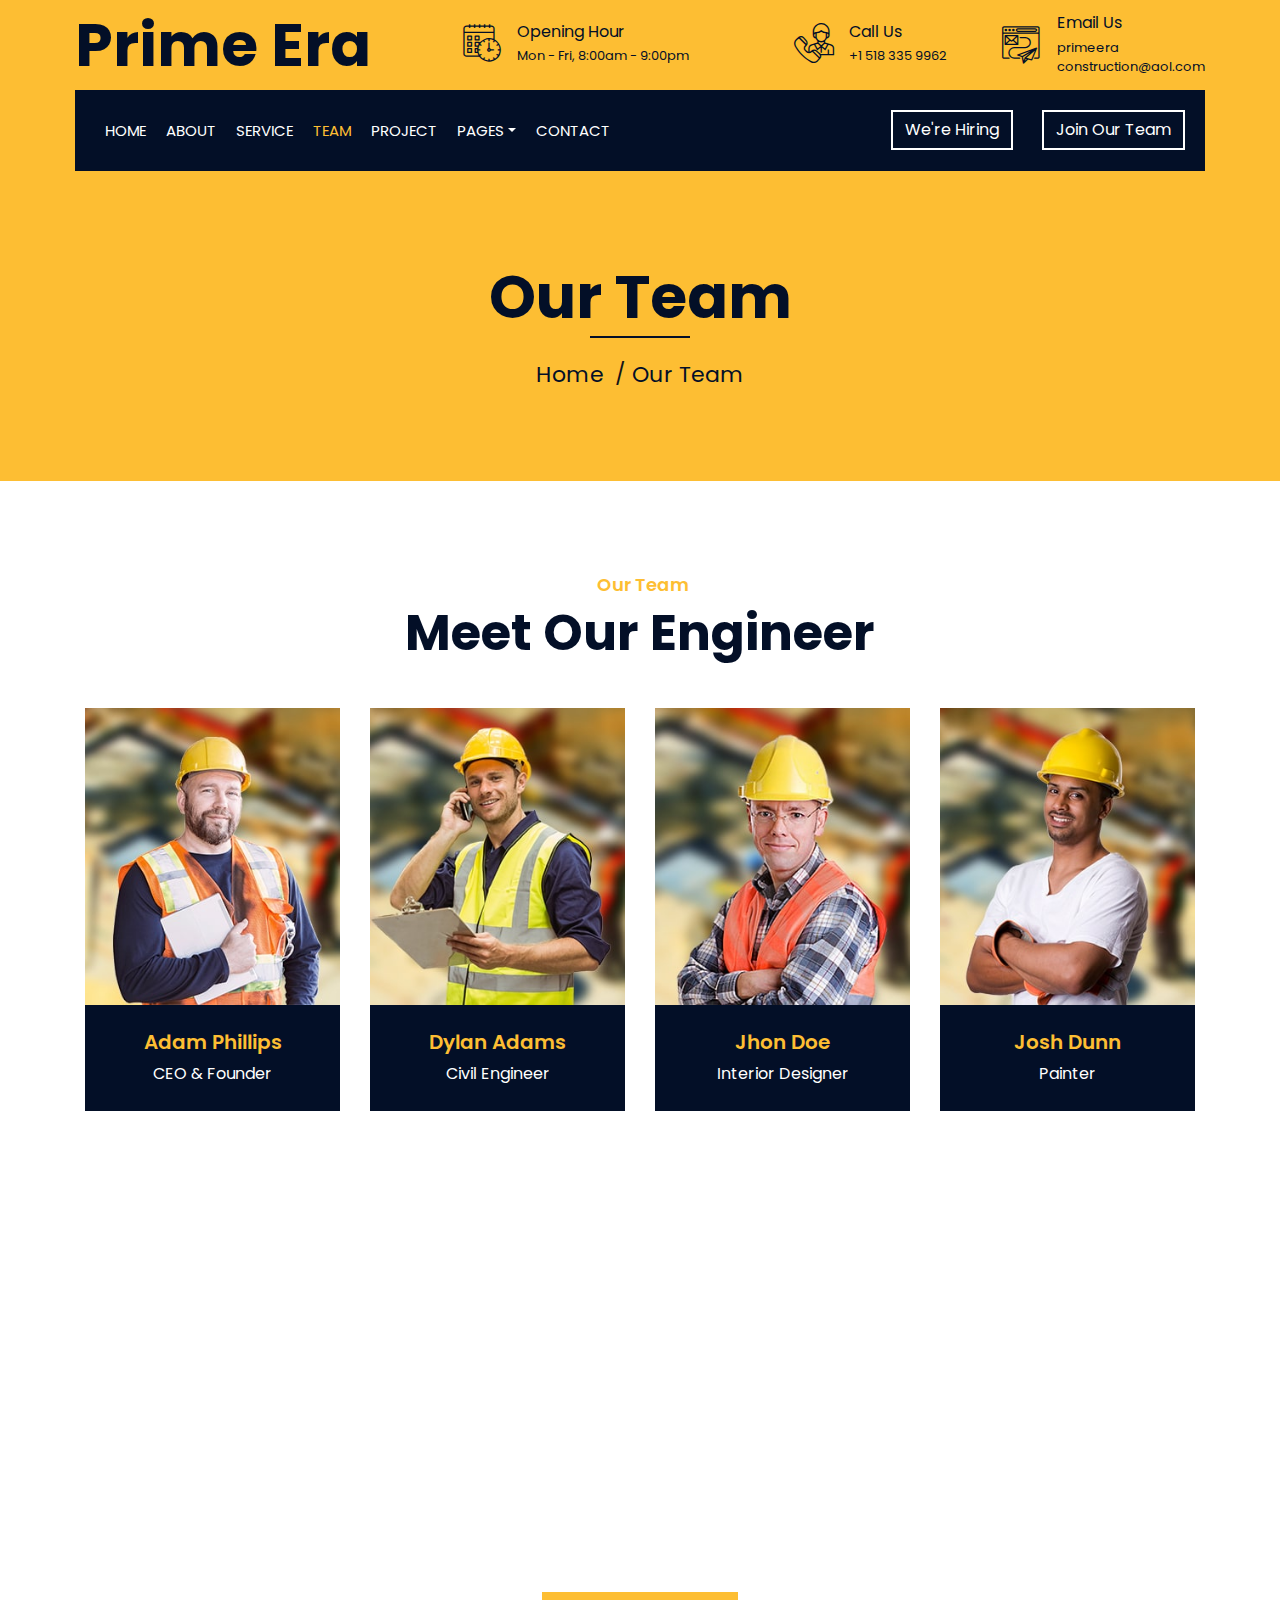
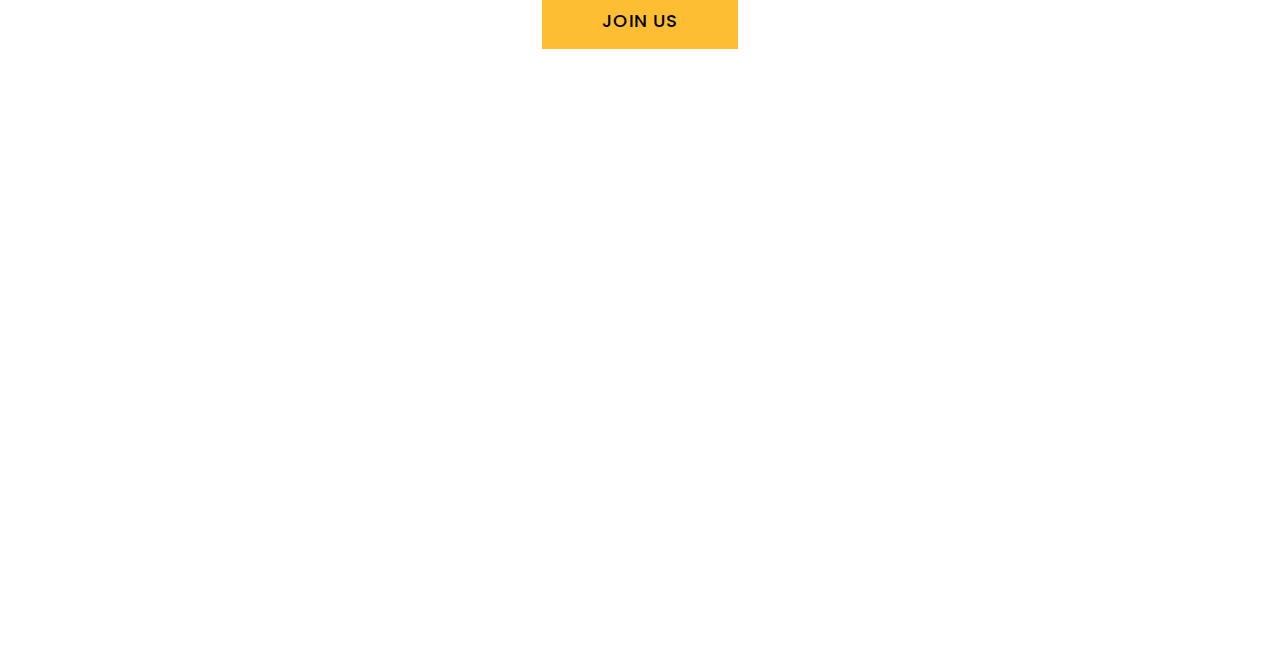
<file: team.html>
<!DOCTYPE html>
<html lang="en">
  <head>
    <meta charset="utf-8" />
    <title>Team | Prime Era Construction Company</title>
    <meta content="width=device-width, initial-scale=1.0" name="viewport" />
    <meta content="Construction Company Website Template" name="keywords" />
    <meta content="Construction Company Website Template" name="description" />

    <!-- Favicon -->
    <link href="img/favicon.ico" rel="icon" />

    <!-- Google Font -->
    <link
      href="https://fonts.googleapis.com/css2?family=Poppins:wght@100;200;300;400;500;600;700;800;900&display=swap"
      rel="stylesheet"
    />

    <!-- CSS Libraries -->
    <link
      href="https://stackpath.bootstrapcdn.com/bootstrap/4.4.1/css/bootstrap.min.css"
      rel="stylesheet"
    />
    <link
      href="https://cdnjs.cloudflare.com/ajax/libs/font-awesome/5.10.0/css/all.min.css"
      rel="stylesheet"
    />
    <link href="lib/flaticon/font/flaticon.css" rel="stylesheet" />
    <link href="lib/animate/animate.min.css" rel="stylesheet" />
    <link href="lib/owlcarousel/assets/owl.carousel.min.css" rel="stylesheet" />
    <link href="lib/lightbox/css/lightbox.min.css" rel="stylesheet" />
    <link href="lib/slick/slick.css" rel="stylesheet" />
    <link href="lib/slick/slick-theme.css" rel="stylesheet" />

    <!-- Template Stylesheet -->
    <link href="css/style.css" rel="stylesheet" />
  </head>

  <body>
    <div class="wrapper">
      <!-- Top Bar Start -->
      <div class="top-bar">
        <div class="container-fluid">
          <div class="row align-items-center">
            <div class="col-lg-4 col-md-12">
              <div class="logo">
                <a href="index.html">
                  <h1>Prime Era</h1>
                  <!-- <img src="img/logo.jpg" alt="Logo"> -->
                </a>
              </div>
            </div>
            <div class="col-lg-8 col-md-7 d-none d-lg-block">
              <div class="row">
                <div class="col-4">
                  <div class="top-bar-item">
                    <div class="top-bar-icon">
                      <i class="flaticon-calendar"></i>
                    </div>
                    <div class="top-bar-text">
                      <h3>Opening Hour</h3>
                      <p>Mon - Fri, 8:00am - 9:00pm</p>
                    </div>
                  </div>
                </div>
                <div class="col-4">
                  <div class="top-bar-item">
                    <div class="top-bar-icon">
                      <i class="flaticon-call"></i>
                    </div>
                    <div class="top-bar-text">
                      <h3>Call Us</h3>
                      <p>+1 518 335 9962</p>
                    </div>
                  </div>
                </div>
                <div class="col-4">
                  <div class="top-bar-item">
                    <div class="top-bar-icon">
                      <i class="flaticon-send-mail"></i>
                    </div>
                    <div class="top-bar-text">
                      <h3>Email Us</h3>
                      <p>primeera<br />construction@aol.com</p>
                    </div>
                  </div>
                </div>
              </div>
            </div>
          </div>
        </div>
      </div>
      <!-- Top Bar End -->

      <!-- Nav Bar Start -->
      <div class="nav-bar">
        <div class="container-fluid">
          <nav class="navbar navbar-expand-lg bg-dark navbar-dark">
            <a href="#" class="navbar-brand">MENU</a>
            <button
              type="button"
              class="navbar-toggler"
              data-toggle="collapse"
              data-target="#navbarCollapse"
            >
              <span class="navbar-toggler-icon"></span>
            </button>

            <div
              class="collapse navbar-collapse justify-content-between"
              id="navbarCollapse"
            >
              <div class="navbar-nav mr-auto">
                <a href="index.html" class="nav-item nav-link">Home</a>
                <a href="about.html" class="nav-item nav-link">About</a>
                <a href="service.html" class="nav-item nav-link">Service</a>
                <a href="team.html" class="nav-item nav-link active">Team</a>
                <a href="portfolio.html" class="nav-item nav-link">Project</a>
                <div class="nav-item dropdown">
                  <a
                    href="#"
                    class="nav-link dropdown-toggle"
                    data-toggle="dropdown"
                    >Pages</a
                  >
                  <div class="dropdown-menu">
                    <a href="blog.html" class="dropdown-item">Blog Page</a>
                    <!-- <a href="single.html" class="dropdown-item">Single Page</a> -->
                  </div>
                </div>
                <a href="contact.html" class="nav-item nav-link">Contact</a>
              </div>
              <div class="ml-auto">
                <a class="btn" id="btn-hiring" href="contact.html"
                  >We're Hiring</a
                >
                <a class="btn" href="contact.htmlservice.html#building"
                  >Join Our Team</a
                >
              </div>
            </div>
          </nav>
        </div>
      </div>
      <!-- Nav Bar End -->

      <!-- Page Header Start -->
      <div class="page-header">
        <div class="container">
          <div class="row">
            <div class="col-12">
              <h2>Our Team</h2>
            </div>
            <div class="col-12">
              <a href="">Home</a>
              <a href="">Our Team</a>
            </div>
          </div>
        </div>
      </div>
      <!-- Page Header End -->

      <!-- Team Start -->
      <div class="team">
        <div class="container">
          <div class="section-header text-center">
            <p>Our Team</p>
            <h2>Meet Our Engineer</h2>
          </div>
          <div class="row">
            <div class="col-lg-3 col-md-6 wow fadeInUp" data-wow-delay="0.1s">
              <div class="team-item">
                <div class="team-img">
                  <img src="img/team-1.jpg" alt="Team Image" />
                </div>
                <div class="team-text">
                  <h2>Adam Phillips</h2>
                  <p>CEO & Founder</p>
                </div>
                <div class="team-social">
                  <a class="social-tw" href=""
                    ><i class="fab fa-twitter"></i
                  ></a>
                  <a class="social-fb" href=""
                    ><i class="fab fa-facebook-f"></i
                  ></a>
                  <a class="social-li" href=""
                    ><i class="fab fa-linkedin-in"></i
                  ></a>
                  <a class="social-in" href=""
                    ><i class="fab fa-instagram"></i
                  ></a>
                </div>
              </div>
            </div>
            <div class="col-lg-3 col-md-6 wow fadeInUp" data-wow-delay="0.2s">
              <div class="team-item">
                <div class="team-img">
                  <img src="img/team-2.jpg" alt="Team Image" />
                </div>
                <div class="team-text">
                  <h2>Dylan Adams</h2>
                  <p>Civil Engineer</p>
                </div>
                <div class="team-social">
                  <a class="social-tw" href=""
                    ><i class="fab fa-twitter"></i
                  ></a>
                  <a class="social-fb" href=""
                    ><i class="fab fa-facebook-f"></i
                  ></a>
                  <a class="social-li" href=""
                    ><i class="fab fa-linkedin-in"></i
                  ></a>
                  <a class="social-in" href=""
                    ><i class="fab fa-instagram"></i
                  ></a>
                </div>
              </div>
            </div>
            <div class="col-lg-3 col-md-6 wow fadeInUp" data-wow-delay="0.3s">
              <div class="team-item">
                <div class="team-img">
                  <img src="img/team-3.jpg" alt="Team Image" />
                </div>
                <div class="team-text">
                  <h2>Jhon Doe</h2>
                  <p>Interior Designer</p>
                </div>
                <div class="team-social">
                  <a class="social-tw" href=""
                    ><i class="fab fa-twitter"></i
                  ></a>
                  <a class="social-fb" href=""
                    ><i class="fab fa-facebook-f"></i
                  ></a>
                  <a class="social-li" href=""
                    ><i class="fab fa-linkedin-in"></i
                  ></a>
                  <a class="social-in" href=""
                    ><i class="fab fa-instagram"></i
                  ></a>
                </div>
              </div>
            </div>
            <div class="col-lg-3 col-md-6 wow fadeInUp" data-wow-delay="0.4s">
              <div class="team-item">
                <div class="team-img">
                  <img src="img/team-4.jpg" alt="Team Image" />
                </div>
                <div class="team-text">
                  <h2>Josh Dunn</h2>
                  <p>Painter</p>
                </div>
                <div class="team-social">
                  <a class="social-tw" href=""
                    ><i class="fab fa-twitter"></i
                  ></a>
                  <a class="social-fb" href=""
                    ><i class="fab fa-facebook-f"></i
                  ></a>
                  <a class="social-li" href=""
                    ><i class="fab fa-linkedin-in"></i
                  ></a>
                  <a class="social-in" href=""
                    ><i class="fab fa-instagram"></i
                  ></a>
                </div>
              </div>
            </div>
            <div class="col-lg-3 col-md-6 wow fadeInUp" data-wow-delay="0.1s">
              <div class="team-item">
                <div class="team-img">
                  <img src="img/team-1.jpg" alt="Team Image" />
                </div>
                <div class="team-text">
                  <h2>Adam Phillips</h2>
                  <p>CEO & Founder</p>
                </div>
                <div class="team-social">
                  <a class="social-tw" href=""
                    ><i class="fab fa-twitter"></i
                  ></a>
                  <a class="social-fb" href=""
                    ><i class="fab fa-facebook-f"></i
                  ></a>
                  <a class="social-li" href=""
                    ><i class="fab fa-linkedin-in"></i
                  ></a>
                  <a class="social-in" href=""
                    ><i class="fab fa-instagram"></i
                  ></a>
                </div>
              </div>
            </div>
            <div class="col-lg-3 col-md-6 wow fadeInUp" data-wow-delay="0.2s">
              <div class="team-item">
                <div class="team-img">
                  <img src="img/team-2.jpg" alt="Team Image" />
                </div>
                <div class="team-text">
                  <h2>Dylan Adams</h2>
                  <p>Civil Engineer</p>
                </div>
                <div class="team-social">
                  <a class="social-tw" href=""
                    ><i class="fab fa-twitter"></i
                  ></a>
                  <a class="social-fb" href=""
                    ><i class="fab fa-facebook-f"></i
                  ></a>
                  <a class="social-li" href=""
                    ><i class="fab fa-linkedin-in"></i
                  ></a>
                  <a class="social-in" href=""
                    ><i class="fab fa-instagram"></i
                  ></a>
                </div>
              </div>
            </div>
            <div class="col-lg-3 col-md-6 wow fadeInUp" data-wow-delay="0.3s">
              <div class="team-item">
                <div class="team-img">
                  <img src="img/team-3.jpg" alt="Team Image" />
                </div>
                <div class="team-text">
                  <h2>Jhon Doe</h2>
                  <p>Interior Designer</p>
                </div>
                <div class="team-social">
                  <a class="social-tw" href=""
                    ><i class="fab fa-twitter"></i
                  ></a>
                  <a class="social-fb" href=""
                    ><i class="fab fa-facebook-f"></i
                  ></a>
                  <a class="social-li" href=""
                    ><i class="fab fa-linkedin-in"></i
                  ></a>
                  <a class="social-in" href=""
                    ><i class="fab fa-instagram"></i
                  ></a>
                </div>
              </div>
            </div>
            <div class="col-lg-3 col-md-6 wow fadeInUp" data-wow-delay="0.4s">
              <div class="team-item">
                <div class="team-img">
                  <img src="img/team-4.jpg" alt="Team Image" />
                </div>
                <div class="team-text">
                  <h2>Josh Dunn</h2>
                  <p>Painter</p>
                </div>
                <div class="team-social">
                  <a class="social-tw" href=""
                    ><i class="fab fa-twitter"></i
                  ></a>
                  <a class="social-fb" href=""
                    ><i class="fab fa-facebook-f"></i
                  ></a>
                  <a class="social-li" href=""
                    ><i class="fab fa-linkedin-in"></i
                  ></a>
                  <a class="social-in" href=""
                    ><i class="fab fa-instagram"></i
                  ></a>
                </div>
              </div>
            </div>
          </div>
        </div>
      </div>
      <a class="btn hiring hiring-btn" id="btn-hiring-abt" href="contact.html"
        >Join Us</a
      >
      <!-- Team End -->

      <!-- Footer Start -->
      <div class="footer wow fadeIn" data-wow-delay="0.3s">
        <div class="container">
          <div class="row">
            <div class="col-md-6 col-lg-3">
              <div class="footer-contact">
                <h2>Office Contact</h2>
                <p>
                  <i class="fa fa-map-marker-alt"></i>210 Virginia Avenue
                  Indianapolis, IN 46204, USA.
                </p>
                <p><i class="fa fa-phone-alt"></i>+1 518 335 9962</p>
                <p>
                  <i class="fa fa-envelope"></i>primeeraconstruction@aol.com
                </p>
                <div class="footer-social">
                  <a href=""><i class="fab fa-twitter"></i></a>
                  <a href=""><i class="fab fa-facebook-f"></i></a>
                  <a href=""><i class="fab fa-linkedin-in"></i></a>
                  <a href=""><i class="fab fa-instagram"></i></a>
                  <a href=""><i class="fab fa-youtube"></i></a>
                </div>
              </div>
            </div>
            <div class="col-md-6 col-lg-3">
              <div class="footer-link">
                <h2>Services Areas</h2>
                <a href="service.html#building">Building Construction</a>
                <a href="service.html#building">House Renovation</a>
                <a href="service.html#building">Architecture Design</a>
                <a href="service.html#building">Interior Design</a>
                <a href="service.html#building">Painting</a>
              </div>
            </div>
            <div class="col-md-6 col-lg-3">
              <div class="footer-link">
                <h2>Useful Pages</h2>
                <a href="about.html">About Us</a>
                <a href="contact.html">Contact Us</a>
                <a href="team.html">Our Team</a>
                <a href="portfolio.html">Projects</a>
                <a href="index.html#testimonial">Testimonial</a>
              </div>
            </div>
            <div class="col-md-6 col-lg-3">
              <div class="newsletter">
                <h2>Newsletter</h2>
                <p>
                  Want the latest construction trends, project spotlights, and
                  exclusive offers delivered straight to your inbox? Sign up for
                  our newsletter and stay connected with Prime Era Construction.
                </p>
                <div class="form">
                  <input class="form-control" placeholder="Email here" />
                  <button class="btn">Submit</button>
                </div>
              </div>
            </div>
          </div>
        </div>
        <div class="container footer-menu">
          <div class="f-menu">
            <a href="">Terms of use</a>
            <a href="">Privacy policy</a>
            <a href="">Cookies</a>
            <a href="">Help</a>
            <a href="">FQAs</a>
          </div>
        </div>
        <div class="container copyright">
          <div class="row">
            <div class="col-md-6">
              <p>
                &copy; <a href="">Prime Era Construction</a>, All Right
                Reserved.
              </p>
            </div>

            <div class="col-md-6">
              <p>Designed By <a href="">Alarima Daniel</a></p>
            </div>
          </div>
        </div>
      </div>
      <!-- Footer End -->

      <a href="#" class="back-to-top"><i class="fa fa-chevron-up"></i></a>
    </div>

    <!-- JavaScript Libraries -->
    <script src="https://code.jquery.com/jquery-3.4.1.min.js"></script>
    <script src="https://stackpath.bootstrapcdn.com/bootstrap/4.4.1/js/bootstrap.bundle.min.js"></script>
    <script src="lib/easing/easing.min.js"></script>
    <script src="lib/wow/wow.min.js"></script>
    <script src="lib/owlcarousel/owl.carousel.min.js"></script>
    <script src="lib/isotope/isotope.pkgd.min.js"></script>
    <script src="lib/lightbox/js/lightbox.min.js"></script>
    <script src="lib/waypoints/waypoints.min.js"></script>
    <script src="lib/counterup/counterup.min.js"></script>
    <script src="lib/slick/slick.min.js"></script>

    <!-- Template Javascript -->
    <script src="js/main.js"></script>
  </body>
</html>
</file>
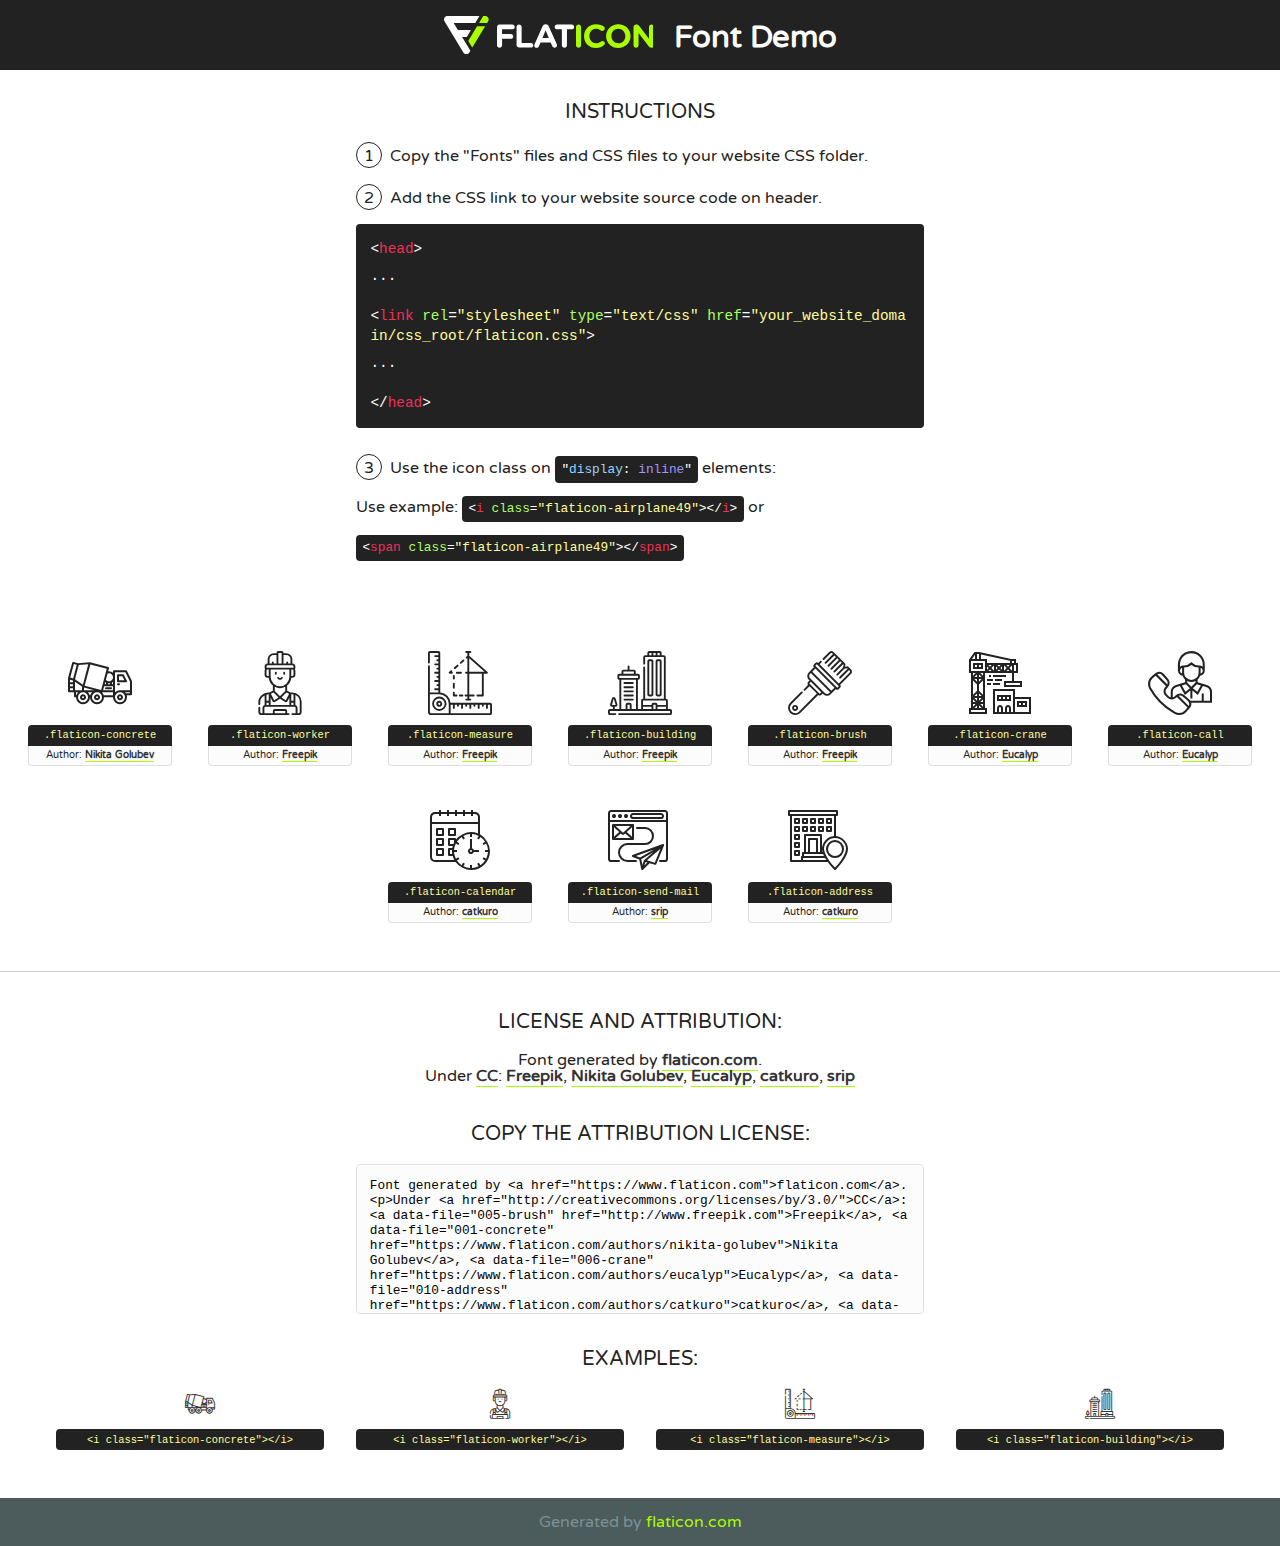
<file: lib/flaticon/font/flaticon.html>
<!DOCTYPE html>
<!--
  Flaticon icon font: Flaticon
  Creation date: 23/08/2020 07:24
-->
<html>
<!DOCTYPE html>
<html>

<head>
    <title>Flaticon WebFont</title>
    <link href="http://fonts.googleapis.com/css?family=Varela+Round" rel="stylesheet" type="text/css" />
    <link rel="stylesheet" type="text/css" href="flaticon.css">
    <meta charset="UTF-8">
    <style>
    html, body, div, span, applet, object, iframe,
    h1, h2, h3, h4, h5, h6, p, blockquote, pre,
    a, abbr, acronym, address, big, cite, code,
    del, dfn, em, img, ins, kbd, q, s, samp,
    small, strike, strong, sub, sup, tt, var,
    b, u, i, center,
    dl, dt, dd, ol, ul, li,
    fieldset, form, label, legend,
    table, caption, tbody, tfoot, thead, tr, th, td,
    article, aside, canvas, details, embed, 
    figure, figcaption, footer, header, hgroup, 
    menu, nav, output, ruby, section, summary,
    time, mark, audio, video {
        margin: 0;
        padding: 0;
        border: 0;
        font-size: 100%;
        font: inherit;
        vertical-align: baseline;
    }
    /* HTML5 display-role reset for older browsers */
    article, aside, details, figcaption, figure, 
    footer, header, hgroup, menu, nav, section {
        display: block;
    }
    body {
        line-height: 1;
    }
    ol, ul {
        list-style: none;
    }
    blockquote, q {
        quotes: none;
    }
    blockquote:before, blockquote:after,
    q:before, q:after {
        content: '';
        content: none;
    }
    table {
        border-collapse: collapse;
        border-spacing: 0;
    }
    body {
        font-family: 'Varela Round', Helvetica, Arial, sans-serif;
        font-size: 16px;
        color: #222;
    }
    a {
        color: #333;
        border-bottom: 1px solid #a9fd00;
        font-weight: bold;
        text-decoration: none;
    }
    * {
        -moz-box-sizing: border-box;
        -webkit-box-sizing: border-box;
        box-sizing: border-box;
        margin: 0;
        padding: 0;
    }
    [class^="flaticon-"]:before, [class*=" flaticon-"]:before, [class^="flaticon-"]:after, [class*=" flaticon-"]:after {
        font-family: Flaticon;
        font-size: 30px;
        font-style: normal;
        margin-left: 20px;
        color: #333;
    }
    .wrapper {
        max-width: 600px;
        margin: auto;
        padding: 0 1em;
    }
    .title {
        font-size: 1.25em;
        text-align: center;
        margin-bottom: 1em;
        text-transform: uppercase;
    }
    header {
        text-align: center;
        background-color: #222;
        color: #fff;
        padding: 1em;
    }
    header .logo {
        width: 210px;
        height: 38px;
        display: inline-block;
        vertical-align: middle;
        margin-right: 1em;
        border: none;
    }
    header strong {
        font-size: 1.95em;
        font-weight: bold;
        vertical-align: middle;
        margin-top: 5px;
        display: inline-block;
    }
    .demo {
        margin: 2em auto;
        line-height: 1.25em;
    }
    .demo ul li {
        margin-bottom: 1em;
    }
    .demo ul li .num {
        color: #222;
        border-radius: 20px;
        display: inline-block;
        width: 26px;
        padding: 3px;
        height: 26px;
        text-align: center;
        margin-right: 0.5em;
        border: 1px solid #222;
    }
    .demo ul li code {
        background-color: #222;
        border-radius: 4px;
        padding: 0.25em 0.5em;
        display: inline-block;
        color: #fff;
        font-family: Consolas,Monaco,Lucida Console,Liberation Mono,DejaVu Sans Mono,Bitstream Vera Sans Mono,Courier New, monospace;
        font-weight: lighter;
        margin-top: 1em;
        font-size: 0.8em;
        word-break: break-all;
    }
    .demo ul li code.big {
        padding: 1em;
        font-size: 0.9em;
    }
    .demo ul li code .red {
        color: #EF3159;
    }
    .demo ul li code .green {
        color: #ACFF65;
    }
    .demo ul li code .yellow {
        color: #FFFF99;
    }
    .demo ul li code .blue {
        color: #99D3FF;
    }
    .demo ul li code .purple {
        color: #A295FF;
    }
    .demo ul li code .dots {
        margin-top: 0.5em;
        display: block;
    }
    #glyphs {
        border-bottom: 1px solid #ccc;
        padding: 2em 0;
        text-align: center;
    }
    .glyph {
        display: inline-block;
        width: 9em;
        margin: 1em;
        text-align: center;
        vertical-align: top;
        background: #FFF;
    }
    .glyph .glyph-icon {
        padding: 10px;
        display: block;
        font-family:"Flaticon";
        font-size: 64px;
        line-height: 1;
    }
    .glyph .glyph-icon:before {
        font-size: 64px;
        color: #222;
        margin-left: 0;
    }
    .class-name {
        font-size: 0.65em;
        background-color: #222;
        color: #fff;
        border-radius: 4px 4px 0 0;
        padding: 0.5em;
        color: #FFFF99;
        font-family: Consolas,Monaco,Lucida Console,Liberation Mono,DejaVu Sans Mono,Bitstream Vera Sans Mono,Courier New, monospace;
    }
    .author-name {
        font-size: 0.6em;
        background-color: #fcfcfd;
        border: 1px solid #DEDEE4;
        border-top: 0;
        border-radius: 0 0 4px 4px;
        padding: 0.5em;
    }
    .class-name:last-child {
        font-size: 10px;
        color:#888;
    }
    .class-name:last-child a {
        font-size: 10px;
        color:#555;
    }
    .class-name:last-child a:hover {
        color:#a9fd00;
    }
    .glyph > input {
        display: block;
        width: 100px;
        margin: 5px auto;
        text-align: center;
        font-size: 12px;
        cursor: text;
    }
    .glyph > input.icon-input {
        font-family:"Flaticon";
        font-size: 16px;
        margin-bottom: 10px;
    }
    .attribution .title {
        margin-top: 2em;
    }
    .attribution textarea {
        background-color: #fcfcfd;
        padding: 1em;
        border: none;
        box-shadow: none;
        border: 1px solid #DEDEE4;
        border-radius: 4px;
        resize: none;
        width: 100%;
        height: 150px;
        font-size: 0.8em;
        font-family: Consolas,Monaco,Lucida Console,Liberation Mono,DejaVu Sans Mono,Bitstream Vera Sans Mono,Courier New, monospace;
        -webkit-appearance: none;
    }
    .iconsuse {
        margin: 2em auto;
        text-align: center;
        max-width: 1200px;
    }
    .iconsuse:after {
        content: '';
        display: table;
        clear: both;
    }
    .iconsuse .image {
        float: left;
        width: 25%;
        padding: 0 1em;
    }
    .iconsuse .image p {
        margin-bottom: 1em;
    }
    .iconsuse .image span {
        display: block;
        font-size: 0.65em;
        background-color: #222;
        color: #fff;
        border-radius: 4px;
        padding: 0.5em;
        color: #FFFF99;
        margin-top: 1em;
        font-family: Consolas,Monaco,Lucida Console,Liberation Mono,DejaVu Sans Mono,Bitstream Vera Sans Mono,Courier New, monospace;
    }
    #footer {
        text-align: center;
        background-color: #4C5B5C;
        color: #7c9192;
        padding: 1em;
    }
    #footer a {
        border: none;
        color: #a9fd00;
        font-weight: normal;
    }
    @media (max-width: 960px) {
        .iconsuse .image {
            width: 50%;
        }
    }
    @media (max-width: 560px) {
        .iconsuse .image {
            width: 100%;
        }
    }
    </style>
</head>

<body class="characters-off">

    <header>
        <a href="https://www.flaticon.com" target="_blank" class="logo">
            <svg version="1.1" xmlns="http://www.w3.org/2000/svg" xmlns:xlink="http://www.w3.org/1999/xlink" xmlns:a="http://ns.adobe.com/AdobeSVGViewerExtensions/3.0/" viewBox="0 0 560.875 102.036" enable-background="new 0 0 560.875 102.036" xml:space="preserve">
                <defs>
                </defs>
                <g>
                    <g class="letters">
                        <path fill="#ffffff" d="M141.596,29.675c0-3.777,2.985-6.767,6.764-6.767h34.438c3.426,0,6.15,2.728,6.15,6.15
                        c0,3.43-2.724,6.149-6.15,6.149h-27.674v13.091h23.719c3.429,0,6.151,2.724,6.151,6.15c0,3.43-2.723,6.149-6.151,6.149h-23.719
                        v17.574c0,3.773-2.986,6.761-6.764,6.761c-3.779,0-6.764-2.989-6.764-6.761V29.675z"></path>
                        <path fill="#ffffff" d="M193.844,29.149c0-3.781,2.985-6.767,6.764-6.767c3.776,0,6.763,2.985,6.763,6.767v42.957h25.039
                        c3.426,0,6.149,2.726,6.149,6.153c0,3.425-2.723,6.15-6.149,6.15h-31.802c-3.779,0-6.764-2.986-6.764-6.768V29.149z"></path>
                        <path fill="#ffffff" d="M241.891,75.71l21.438-48.407c1.492-3.341,4.215-5.357,7.906-5.357h0.792
                        c3.686,0,6.323,2.017,7.815,5.357l21.439,48.407c0.436,0.967,0.701,1.845,0.701,2.723c0,3.602-2.809,6.501-6.414,6.501
                        c-3.161,0-5.269-1.845-6.499-4.655l-4.132-9.661h-27.059l-4.301,10.102c-1.144,2.631-3.426,4.214-6.237,4.214
                        c-3.517,0-6.24-2.81-6.24-6.325C241.1,77.64,241.451,76.677,241.891,75.71z M279.932,58.666l-8.521-20.297l-8.526,20.297H279.932
                        z"></path>
                        <path fill="#ffffff" d="M314.864,35.387H301.86c-3.429,0-6.239-2.813-6.239-6.238c0-3.429,2.811-6.24,6.239-6.24h39.533
                        c3.426,0,6.237,2.811,6.237,6.24c0,3.425-2.811,6.238-6.237,6.238h-13.001v42.785c0,3.773-2.99,6.761-6.764,6.761
                        c-3.779,0-6.764-2.989-6.764-6.761V35.387z"></path>
                        <path fill="#A9FD00" d="M352.615,29.149c0-3.781,2.985-6.767,6.767-6.767c3.774,0,6.761,2.985,6.761,6.767v49.024
                        c0,3.773-2.987,6.761-6.761,6.761c-3.781,0-6.767-2.989-6.767-6.761V29.149z"></path>
                        <path fill="#A9FD00" d="M374.132,53.836v-0.179c0-17.481,13.178-31.801,32.065-31.801c9.22,0,15.459,2.458,20.557,6.238
                        c1.402,1.054,2.637,2.985,2.637,5.357c0,3.692-2.985,6.59-6.681,6.59c-1.845,0-3.071-0.702-4.044-1.319
                        c-3.776-2.813-7.729-4.393-12.562-4.393c-10.364,0-17.831,8.611-17.831,19.154v0.173c0,10.542,7.291,19.329,17.831,19.329
                        c5.715,0,9.492-1.756,13.359-4.834c1.049-0.874,2.458-1.491,4.039-1.491c3.429,0,6.325,2.813,6.325,6.236
                        c0,2.106-1.056,3.78-2.282,4.834c-5.539,4.834-12.036,7.733-21.878,7.733C387.572,85.464,374.132,71.493,374.132,53.836z"></path>
                        <path fill="#A9FD00" d="M433.009,53.836v-0.179c0-17.481,13.79-31.801,32.766-31.801c18.981,0,32.592,14.143,32.592,31.628v0.173
                        c0,17.483-13.785,31.807-32.769,31.807C446.625,85.464,433.009,71.32,433.009,53.836z M484.224,53.836v-0.179
                        c0-10.539-7.725-19.326-18.626-19.326c-10.893,0-18.449,8.611-18.449,19.154v0.173c0,10.542,7.73,19.329,18.626,19.329
                        C476.676,72.986,484.224,64.378,484.224,53.836z"></path>
                        <path fill="#A9FD00" d="M506.233,29.321c0-3.774,2.99-6.763,6.767-6.763h1.401c3.252,0,5.183,1.583,7.029,3.953l26.093,34.265
                        V29.059c0-3.692,2.99-6.677,6.681-6.677c3.683,0,6.671,2.985,6.671,6.677v48.934c0,3.78-2.987,6.765-6.764,6.765h-0.436
                        c-3.257,0-5.188-1.581-7.034-3.953l-27.056-35.492v32.944c0,3.687-2.985,6.676-6.678,6.676c-3.683,0-6.673-2.989-6.673-6.676
                        V29.321z"></path>
                    </g>
                    <g class="insignia">
                        <path fill="#ffffff" d="M48.372,56.137h12.517l11.156-18.537H37.186L25.688,18.539h57.825L94.668,0H9.271
                        C5.925,0,2.842,1.801,1.198,4.716c-1.644,2.907-1.593,6.482,0.134,9.343l50.38,83.501c1.678,2.781,4.689,4.476,7.938,4.476
                        c3.246,0,6.257-1.695,7.935-4.476l2.898-4.804L48.372,56.137z"></path>
                        <g class="i">
                            <path fill="#A9FD00" d="M93.575,18.539h0.031v0.004l21.652,0.004l2.705-4.488c1.727-2.861,1.778-6.436,0.133-9.343
                            C116.454,1.801,113.371,0,110.026,0h-5.294L93.575,18.539z"></path>
                            <polygon fill="#A9FD00" points="88.291,27.356 64.725,66.486 75.519,84.404 109.942,27.356"></polygon>
                        </g>
                    </g>
                </g>
            </svg>
        </a>
        <strong>Font Demo</strong>
    </header>


    <section class="demo wrapper">

        <p class="title">Instructions</p>

        <ul>
            <li>
                <span class="num">1</span>Copy the "Fonts" files and CSS files to your website CSS folder.
            </li>
            <li>
                <span class="num">2</span>Add the CSS link to your website source code on header.
                <code class="big">
                    &lt;<span class="red">head</span>&gt;
                    <br/><span class="dots">...</span>
                    <br/>&lt;<span class="red">link</span> <span class="green">rel</span>=<span class="yellow">"stylesheet"</span> <span class="green">type</span>=<span class="yellow">"text/css"</span> <span class="green">href</span>=<span class="yellow">"your_website_domain/css_root/flaticon.css"</span>&gt;
                    <br/><span class="dots">...</span>
                    <br/>&lt;/<span class="red">head</span>&gt;
                </code>
            </li>

            <li>
                <p>
                    <span class="num">3</span>Use the icon class on <code>"<span class="blue">display</span>:<span class="purple"> inline</span>"</code> elements:
                    <br />
                    Use example: <code>&lt;<span class="red">i</span> <span class="green">class</span>=<span class="yellow">&quot;flaticon-airplane49&quot;</span>&gt;&lt;/<span class="red">i</span>&gt;</code> or <code>&lt;<span class="red">span</span> <span class="green">class</span>=<span class="yellow">&quot;flaticon-airplane49&quot;</span>&gt;&lt;/<span class="red">span</span>&gt;</code>
            </li>
        </ul>

    </section>




   <section id="glyphs">          
    
      
        <div class="glyph"><div class="glyph-icon flaticon-concrete"></div>
            <div class="class-name">.flaticon-concrete</div>
            <div class="author-name">Author: <a data-file="001-concrete" href="https://www.flaticon.com/authors/nikita-golubev">Nikita Golubev</a> </div> 
        </div>        
        
        <div class="glyph"><div class="glyph-icon flaticon-worker"></div>
            <div class="class-name">.flaticon-worker</div>
            <div class="author-name">Author: <a data-file="002-worker" href="http://www.freepik.com">Freepik</a> </div> 
        </div>        
        
        <div class="glyph"><div class="glyph-icon flaticon-measure"></div>
            <div class="class-name">.flaticon-measure</div>
            <div class="author-name">Author: <a data-file="003-measure" href="http://www.freepik.com">Freepik</a> </div> 
        </div>        
        
        <div class="glyph"><div class="glyph-icon flaticon-building"></div>
            <div class="class-name">.flaticon-building</div>
            <div class="author-name">Author: <a data-file="004-building" href="http://www.freepik.com">Freepik</a> </div> 
        </div>        
        
        <div class="glyph"><div class="glyph-icon flaticon-brush"></div>
            <div class="class-name">.flaticon-brush</div>
            <div class="author-name">Author: <a data-file="005-brush" href="http://www.freepik.com">Freepik</a> </div> 
        </div>        
        
        <div class="glyph"><div class="glyph-icon flaticon-crane"></div>
            <div class="class-name">.flaticon-crane</div>
            <div class="author-name">Author: <a data-file="006-crane" href="https://www.flaticon.com/authors/eucalyp">Eucalyp</a> </div> 
        </div>        
        
        <div class="glyph"><div class="glyph-icon flaticon-call"></div>
            <div class="class-name">.flaticon-call</div>
            <div class="author-name">Author: <a data-file="007-call" href="https://www.flaticon.com/authors/eucalyp">Eucalyp</a> </div> 
        </div>        
        
        <div class="glyph"><div class="glyph-icon flaticon-calendar"></div>
            <div class="class-name">.flaticon-calendar</div>
            <div class="author-name">Author: <a data-file="008-calendar" href="https://www.flaticon.com/authors/catkuro">catkuro</a> </div> 
        </div>        
        
        <div class="glyph"><div class="glyph-icon flaticon-send-mail"></div>
            <div class="class-name">.flaticon-send-mail</div>
            <div class="author-name">Author: <a data-file="009-send-mail" href="https://www.flaticon.com/authors/srip">srip</a> </div> 
        </div>        
        
        <div class="glyph"><div class="glyph-icon flaticon-address"></div>
            <div class="class-name">.flaticon-address</div>
            <div class="author-name">Author: <a data-file="010-address" href="https://www.flaticon.com/authors/catkuro">catkuro</a> </div> 
        </div>        
        

    </section>



    <section class="attribution wrapper"   style="text-align:center;">

      <div class="title">License and attribution:</div><div class="attrDiv">Font generated by <a href="https://www.flaticon.com">flaticon.com</a>. <div><p>Under <a href="http://creativecommons.org/licenses/by/3.0/">CC</a>: <a data-file="005-brush" href="http://www.freepik.com">Freepik</a>, <a data-file="001-concrete" href="https://www.flaticon.com/authors/nikita-golubev">Nikita Golubev</a>, <a data-file="006-crane" href="https://www.flaticon.com/authors/eucalyp">Eucalyp</a>, <a data-file="010-address" href="https://www.flaticon.com/authors/catkuro">catkuro</a>, <a data-file="009-send-mail" href="https://www.flaticon.com/authors/srip">srip</a></p>  </div>
      </div>
      <div class="title">Copy the Attribution License:</div>

    <textarea onclick="this.focus();this.select();">Font generated by &lt;a href=&quot;https://www.flaticon.com&quot;&gt;flaticon.com&lt;/a&gt;. <p>Under <a href="http://creativecommons.org/licenses/by/3.0/">CC</a>: <a data-file="005-brush" href="http://www.freepik.com">Freepik</a>, <a data-file="001-concrete" href="https://www.flaticon.com/authors/nikita-golubev">Nikita Golubev</a>, <a data-file="006-crane" href="https://www.flaticon.com/authors/eucalyp">Eucalyp</a>, <a data-file="010-address" href="https://www.flaticon.com/authors/catkuro">catkuro</a>, <a data-file="009-send-mail" href="https://www.flaticon.com/authors/srip">srip</a></p>  
     </textarea>

    </section>

    <section class="iconsuse">

          <div class="title">Examples:</div>            
             
            <div class="image">
                <p>
                    <i class="glyph-icon flaticon-concrete"></i> 
                    <span>&lt;i class=&quot;flaticon-concrete&quot;&gt;&lt;/i&gt;</span>
                </p>
            </div>
            
            <div class="image">
                <p>
                    <i class="glyph-icon flaticon-worker"></i> 
                    <span>&lt;i class=&quot;flaticon-worker&quot;&gt;&lt;/i&gt;</span>
                </p>
            </div>
            
            <div class="image">
                <p>
                    <i class="glyph-icon flaticon-measure"></i> 
                    <span>&lt;i class=&quot;flaticon-measure&quot;&gt;&lt;/i&gt;</span>
                </p>
            </div>
            
            <div class="image">
                <p>
                    <i class="glyph-icon flaticon-building"></i> 
                    <span>&lt;i class=&quot;flaticon-building&quot;&gt;&lt;/i&gt;</span>
                </p>
            </div>
                       
        </div>
                            
    </section>

<div id="footer">
    <div>Generated by <a href="https://www.flaticon.com">flaticon.com</a>
    </div>
</div>



</body>
</html>
</file>
<file: lib/flaticon/font/flaticon.css>
/*
  	Flaticon icon font: Flaticon
  	Creation date: 23/08/2020 07:24
  	*/

@font-face {
  font-family: "Flaticon";
  src: url("./Flaticon.eot");
  src: url("./Flaticon.eot?#iefix") format("embedded-opentype"),
       url("./Flaticon.woff2") format("woff2"),
       url("./Flaticon.woff") format("woff"),
       url("./Flaticon.ttf") format("truetype"),
       url("./Flaticon.svg#Flaticon") format("svg");
  font-weight: normal;
  font-style: normal;
}

@media screen and (-webkit-min-device-pixel-ratio:0) {
  @font-face {
    font-family: "Flaticon";
    src: url("./Flaticon.svg#Flaticon") format("svg");
  }
}

[class^="flaticon-"]:before, [class*=" flaticon-"]:before,
[class^="flaticon-"]:after, [class*=" flaticon-"]:after {   
  font-family: Flaticon;
        font-size: 20px;
font-style: normal;
margin-left: 20px;
}

.flaticon-concrete:before { content: "\f100"; }
.flaticon-worker:before { content: "\f101"; }
.flaticon-measure:before { content: "\f102"; }
.flaticon-building:before { content: "\f103"; }
.flaticon-brush:before { content: "\f104"; }
.flaticon-crane:before { content: "\f105"; }
.flaticon-call:before { content: "\f106"; }
.flaticon-calendar:before { content: "\f107"; }
.flaticon-send-mail:before { content: "\f108"; }
.flaticon-address:before { content: "\f109"; }
</file>
<file: css/style.css>
/*******************************/
/********* General CSS *********/
/*******************************/
body {
    color: #666666;
    background: #dddddd;
    font-family: 'Poppins', sans-serif;
    font-weight: 400;
}

h1,
h2, 
h3, 
h4,
h5, 
h6 {
    color: #030f27;
}

a {
    color: #666666;
    transition: .3s;
}

a:hover,
a:active,
a:focus {
    color: #fdbe33;
    outline: none;
    text-decoration: none;
}

.btn:focus {
    box-shadow: none;
}

.wrapper {
    position: relative;
    width: 100%;
    max-width: 1366px;
    margin: 0 auto;
    background: #ffffff;
}

.back-to-top {
    position: fixed;
    display: none;
    background: #fdbe33;
    color: #121518;
    width: 44px;
    height: 44px;
    text-align: center;
    line-height: 1;
    font-size: 22px;
    right: 15px;
    bottom: 15px;
    transition: background 0.5s;
    z-index: 9;
}

.back-to-top:hover {
    color: #fdbe33;
    background: #121518;
}

.back-to-top i {
    padding-top: 10px;
}

.btn {
    transition: .3s;
}


/**********************************/
/********** Top Bar CSS ***********/
/**********************************/
.top-bar {
    position: relative;
    height: 90px;
    background: #fdbe33;
}

.top-bar .logo {
    padding: 15px 0;
    text-align: left;
    overflow: hidden;
}

.top-bar .logo h1 {
    margin: 0;
    color: #030f27;
    font-size: 60px;
    line-height: 60px;
    font-weight: 700;
}

.top-bar .logo img {
    max-width: 100%;
    max-height: 60px;
}

.top-bar .top-bar-item {
    display: flex;
    align-items: center;
    justify-content: flex-end;
}

.top-bar .top-bar-icon {
    width: 40px;
    display: flex;
    align-items: center;
    justify-content: center;
}

.top-bar .top-bar-icon [class^="flaticon-"]::before {
    margin: 0;
    color: #030f27;
    font-size: 40px;
}

.top-bar .top-bar-text {
    padding-left: 15px;
}

.top-bar .top-bar-text h3 {
    margin: 0 0 5px 0;
    color: #030f27;
    font-size: 16px;
    font-weight: 400;
}

.top-bar .top-bar-text p {
    margin: 0;
    color: #030f27;
    font-size: 13px;
    font-weight: 400;
}

@media (min-width: 992px) {
    .top-bar {
        padding: 0 60px;
    }
}

@media (max-width: 991.98px) {
    .top-bar .logo {
        text-align: center;
    }
}


/**********************************/
/*********** Nav Bar CSS **********/
/**********************************/
.nav-bar {
    position: relative;
    background: #fdbe33;
    transition: .3s;
}

.nav-bar .container-fluid {
    padding: 0;
}

.nav-bar.nav-sticky {
    position: fixed;
    top: 0;
    width: 100%;
    max-width: 1366px;
    box-shadow: 0 2px 5px rgba(0, 0, 0, .3);
    z-index: 999;
}

.nav-bar .navbar {
    height: 100%;
    background: #030f27 !important;
}

.navbar-dark .navbar-nav .nav-link,
.navbar-dark .navbar-nav .nav-link:focus,
.navbar-dark .navbar-nav .nav-link:hover,
.navbar-dark .navbar-nav .nav-link.active {
    padding: 10px 10px 8px 10px;
    color: #ffffff;
}

.navbar-dark .navbar-nav .nav-link:hover,
.navbar-dark .navbar-nav .nav-link.active {
    color: #fdbe33;
    transition: none;
}

.nav-bar .dropdown-menu {
    margin-top: 0;
    border: 0;
    border-radius: 0;
    background: #f8f9fa;
}

.nav-bar .btn {
    color: #ffffff;
    border: 2px solid #ffffff;
    border-radius: 0;
}

.nav-bar .btn:hover {
    color: #030f27;
    background: #fdbe33;
    border-color: #fdbe33;
}

@media (min-width: 992px) {
    .nav-bar {
        padding: 0 75px;
    }
    
    .nav-bar.nav-sticky {
        padding: 0;
    }
    
    .nav-bar .navbar {
        padding: 20px;
    }
    
    .nav-bar .navbar-brand {
        display: none;
    }
    
    .nav-bar a.nav-link {
        padding: 8px 15px;
        font-size: 15px;
        text-transform: uppercase;
    }
}

@media (max-width: 991.98px) {
    .nav-bar .navbar {
        padding: 15px;
    }
    
    .nav-bar a.nav-link {
        padding: 5px;
    }
    
    .nav-bar .dropdown-menu {
        box-shadow: none;
    }
    
    .nav-bar .btn {
        display: none;
    }
}


/*******************************/
/******** Carousel CSS *********/
/*******************************/
.carousel {
    position: relative;
    width: 100%;
    height: calc(100vh - 170px);
    min-height: 400px;
    margin: 0 auto;
    text-align: center;
    overflow: hidden;
}

.carousel .carousel-inner,
.carousel .carousel-item {
    position: relative;
    width: 100%;
    height: 100%;
}

.carousel .carousel-item img {
    width: 100%;
    height: 100%;
    object-fit: cover;
}

.carousel .carousel-item::after {
    position: absolute;
    content: "";
    width: 100%;
    height: 100%;
    top: 0;
    left: 0;
    background: rgba(0, 0, 0, .3);
    z-index: 1;
}

.carousel .carousel-caption {
    position: absolute;
    top: 0;
    bottom: 0;
    display: flex;
    align-items: center;
    justify-content: center;
    flex-direction: column;
    height: calc(100vh - 170px);
    min-height: 400px;
}

.carousel .carousel-caption p {
    color: #ffffff;
    font-size: 30px;
    margin-bottom: 15px;
    letter-spacing: 1px;
}

.carousel .carousel-caption h1 {
    color: #ffffff;
    font-size: 60px;
    font-weight: 700;
    margin-bottom: 35px;
}

.carousel .carousel-caption .btn {
    padding: 15px 35px;
    font-size: 18px;
    font-weight: 500;
    letter-spacing: 1px;
    text-transform: uppercase;
    color: #ffffff;
    background: transparent;
    border: 2px solid #ffffff;
    border-radius: 0;
    transition: .3s;
}

.carousel .carousel-caption .btn:hover {
    color: #030f27;
    background: #fdbe33;
    border-color: #fdbe33;
}

@media (max-width: 767.98px) {
    .carousel .carousel-caption h1 {
        font-size: 40px;
        font-weight: 700;
    }
    
    .carousel .carousel-caption p {
        font-size: 20px;
    }
    
    .carousel .carousel-caption .btn {
        padding: 12px 30px;
        font-size: 18px;
        font-weight: 500;
        letter-spacing: 0;
    }
}

@media (max-width: 575.98px) {
    .carousel .carousel-caption h1 {
        font-size: 30px;
        font-weight: 500;
    }
    
    .carousel .carousel-caption p {
        font-size: 16px;
    }
    
    .carousel .carousel-caption .btn {
        padding: 10px 25px;
        font-size: 16px;
        font-weight: 400;
        letter-spacing: 0;
    }
}

.carousel .animated {
    -webkit-animation-duration: 1.5s;
    animation-duration: 1.5s;
}


/*******************************/
/******* Page Header CSS *******/
/*******************************/
.page-header {
    position: relative;
    margin-bottom: 45px;
    padding: 90px 0;
    text-align: center;
    background: #fdbe33;
}

.page-header h2 {
    position: relative;
    color: #030f27;
    font-size: 60px;
    font-weight: 700;
    margin-bottom: 20px;
    padding-bottom: 5px;
}

.page-header h2::after {
    position: absolute;
    content: "";
    width: 100px;
    height: 2px;
    left: calc(50% - 50px);
    bottom: 0;
    background: #030f27;
}

.page-header a {
    position: relative;
    padding: 0 12px;
    font-size: 22px;
    color: #030f27;
}

.page-header a:hover {
    color: #ffffff;
}

.page-header a::after {
    position: absolute;
    content: "/";
    width: 8px;
    height: 8px;
    top: -2px;
    right: -7px;
    text-align: center;
    color: #121518;
}

.page-header a:last-child::after {
    display: none;
}

@media (max-width: 991.98px) {
    .page-header {
        padding: 60px 0;
    }
    
    .page-header h2 {
        font-size: 45px;
    }
    
    .page-header a {
        font-size: 20px;
    }
}

@media (max-width: 767.98px) {
    .page-header {
        padding: 45px 0;
    }
    
    .page-header h2 {
        font-size: 35px;
    }
    
    .page-header a {
        font-size: 18px;
    }
}


/*******************************/
/******* Section Header ********/
/*******************************/
.section-header {
    position: relative;
    width: 100%;
    margin-bottom: 45px;
}

.section-header p {
    color: #fdbe33;
    font-size: 18px;
    font-weight: 600;
    margin-bottom: 5px;
    margin-left: 5px;
}

.section-header h2 {
    margin: 0;
    position: relative;
    font-size: 50px;
    font-weight: 700;
}

@media (max-width: 767.98px) {
    .section-header h2 {
        font-size: 30px;
    }
}


/*******************************/
/********* Feature CSS *********/
/*******************************/
.feature {
    position: relative;
    margin-bottom: 45px;
}

.feature .col-md-12 {
    background: #030f27;
}
    
.feature .col-md-12:nth-child(2n) {
    color: #030f27;
    background: #fdbe33;
}

.feature .feature-item {
    min-height: 250px;
    padding: 30px;
    display: flex;
    align-items: center;
    justify-content: flex-start;
}

.feature .feature-icon {
    position: relative;
    width: 60px;
    display: flex;
    align-items: center;
    justify-content: center;
}

.feature .feature-icon::before {
    position: absolute;
    content: "";
    width: 80px;
    height: 80px;
    top: -20px;
    left: -10px;
    border: 2px dotted #ffffff;
    border-radius: 60px;
    z-index: 1;
}

.feature .feature-icon::after {
    position: absolute;
    content: "";
    width: 79px;
    height: 79px;
    top: -18px;
    left: -9px;
    background: #030f27;
    border-radius: 60px;
    z-index: 2;
}

.feature .col-md-12:nth-child(2n) .feature-icon::after {
    background: #fdbe33;
}

.feature .feature-icon [class^="flaticon-"]::before {
    position: relative;
    margin: 0;
    color: #fdbe33;
    font-size: 60px;
    line-height: 60px;
    z-index: 3;
}

.feature .feature-text {
    padding-left: 30px;
}

.feature .feature-text h3 {
    margin: 0 0 10px 0;
    color: #fdbe33;
    font-size: 25px;
    font-weight: 600;
}

.feature .feature-text p {
    margin: 0;
    color: #fdbe33;
    font-size: 18px;
    font-weight: 400;
}

.feature .col-md-12:nth-child(2n) [class^="flaticon-"]::before,
.feature .col-md-12:nth-child(2n) h3,
.feature .col-md-12:nth-child(2n) p {
    color: #030f27;
}


/*******************************/
/********** About CSS **********/
/*******************************/
.about {
    position: relative;
    width: 100%;
    padding: 45px 0;
}

.about .section-header {
    margin-bottom: 30px;
}

.about .about-img {
    position: relative;
    height: 100%;
}

.about .about-img img {
    width: 100%;
    height: 100%;
    object-fit: cover;
}

.about .about-text p {
    font-size: 16px;
}

.about .about-text a.btn {
    position: relative;
    margin-top: 15px;
    padding: 15px 35px;
    font-size: 16px;
    font-weight: 500;
    letter-spacing: 1px;
    color: #030f27;
    border-radius: 0;
    background: #fdbe33;
    transition: .3s;
}

.about .about-text a.btn:hover {
    color: #fdbe33;
    background: #030f27;
}

@media (max-width: 767.98px) {
    .about .about-img {
        margin-bottom: 30px;
        height: auto;
    }
}


/*******************************/
/********** Fact CSS ***********/
/*******************************/
.fact {
    position: relative;
    width: 100%;
    padding: 45px 0;
}

.fact .col-6 {
    display: flex;
    align-items: flex-start;
}

.fact .fact-icon {
    position: relative;
    margin: 7px 15px 0 15px;
    width: 60px;
    display: flex;
    align-items: center;
    justify-content: center;
}

.fact .fact-icon [class^="flaticon-"]::before {
    margin: 0;
    font-size: 60px;
    line-height: 60px;
    background-image: linear-gradient(#ffffff, #fdbe33);
    -webkit-background-clip: text;
    -webkit-text-fill-color: transparent;
}

.fact .fact-right .fact-icon [class^="flaticon-"]::before {
    background-image: linear-gradient(#ffffff, #030f27);
}

.fact .fact-left,
.fact .fact-right {
    padding-top: 60px;
    padding-bottom: 60px;
}

.fact .fact-text h2 {
    font-size: 35px;
    font-weight: 700;
}

.fact .fact-text p {
    margin: 0;
    font-size: 16px;
    font-weight: 600;
    text-transform: uppercase;
}

.fact .fact-left {
    color: #fdbe33;
    background: #030f27;
}

.fact .fact-right {
    color: #030f27;
    background: #fdbe33;
}

.fact .fact-left h2 {
    color: #fdbe33;
}


/*******************************/
/********* Service CSS *********/
/*******************************/
.service {
    position: relative;
    width: 100%;
    padding: 45px 0 15px 0;
}

.service .service-item {
    position: relative;
    width: 100%;
    text-align: center;
    margin-bottom: 30px;
}

.service .service-img {
    position: relative;
    overflow: hidden;
}

.service .service-img img {
    width: 100%;
}

.service .service-overlay {
    position: absolute;
    width: 100%;
    height: 100%;
    top: 0;
    left: 0;
    padding: 30px;
    display: flex;
    align-items: center;
    justify-content: center;
    background: rgba(3, 15, 39, .7);
    transition: .5s;
    opacity: 0;
}

.service .service-item:hover .service-overlay {
    opacity: 1;
}

.service .service-overlay p {
    margin: 0;
    color: #ffffff;
}

.service .service-text {
    display: flex;
    align-items: center;
    height: 60px;
    background: #030f27;
    overflow: hidden;
    white-space: nowrap;
    text-overflow: ellipsis;
}

.service .service-text h3 {
    margin: 0;
    padding: 0 15px 0 25px;
    width: calc(100% - 60px);
    font-size: 20px;
    font-weight: 700;
    color: #fdbe33;
    text-align: left;
    overflow: hidden;
    white-space: nowrap;
    text-overflow: ellipsis;
}

.service .service-item a.btn {
    width: 60px;
    height: 60px;
    padding: 3px 0 0 3px;
    display: flex;
    align-items: center;
    justify-content: center;
    font-size: 60px;
    line-height: 60px;
    font-weight: 100;
    color: #030f27;
    background: #fdbe33;
    border-radius: 0;
    transition: .3s;
}

.service .service-item:hover a.btn {
    color: #ffffff;
}


/*******************************/
/********** Video CSS **********/
/*******************************/
.video {
    position: relative;
    margin: 45px 0;
    height: 100%;
    min-height: 500px;
    background: linear-gradient(rgba(3, 15, 39, .9), rgba(3, 15, 39, .9)), url(../img/carousel-1.jpg);
    background-attachment: fixed;
    background-position: center;
    background-repeat: no-repeat;
    background-size: cover;
}

.video .btn-play {
    position: absolute;
    z-index: 1;
    top: 50%;
    left: 50%;
    transform: translateX(-50%) translateY(-50%);
    box-sizing: content-box;
    display: block;
    width: 32px;
    height: 44px;
    border-radius: 50%;
    border: none;
    outline: none;
    padding: 18px 20px 18px 28px;
}

.video .btn-play:before {
    content: "";
    position: absolute;
    z-index: 0;
    left: 50%;
    top: 50%;
    transform: translateX(-50%) translateY(-50%);
    display: block;
    width: 100px;
    height: 100px;
    background: #fdbe33;
    border-radius: 50%;
    animation: pulse-border 1500ms ease-out infinite;
}

.video .btn-play:after {
    content: "";
    position: absolute;
    z-index: 1;
    left: 50%;
    top: 50%;
    transform: translateX(-50%) translateY(-50%);
    display: block;
    width: 100px;
    height: 100px;
    background: #fdbe33;
    border-radius: 50%;
    transition: all 200ms;
}

.video .btn-play:hover:after {
    background-color: darken(#fdbe33, 10%);
}

.video .btn-play img {
    position: relative;
    z-index: 3;
    max-width: 100%;
    width: auto;
    height: auto;
}

.video .btn-play span {
    display: block;
    position: relative;
    z-index: 3;
    width: 0;
    height: 0;
    border-left: 32px solid #030f27;
    border-top: 22px solid transparent;
    border-bottom: 22px solid transparent;
}

@keyframes pulse-border {
  0% {
    transform: translateX(-50%) translateY(-50%) translateZ(0) scale(1);
    opacity: 1;
  }
  100% {
    transform: translateX(-50%) translateY(-50%) translateZ(0) scale(1.5);
    opacity: 0;
  }
}

#videoModal .modal-dialog {
    position: relative;
    max-width: 800px;
    margin: 60px auto 0 auto;
}

#videoModal .modal-body {
    position: relative;
    padding: 0px;
}

#videoModal .close {
    position: absolute;
    width: 30px;
    height: 30px;
    right: 0px;
    top: -30px;
    z-index: 999;
    font-size: 30px;
    font-weight: normal;
    color: #ffffff;
    background: #000000;
    opacity: 1;
}


/*******************************/
/*********** Team CSS **********/
/*******************************/
.team {
    position: relative;
    width: 100%;
    padding: 45px 0 15px 0;
}

.team .team-item {
    position: relative;
    margin-bottom: 30px;
    overflow: hidden;
}

.team .team-img {
    position: relative;
}

.team .team-img img {
    width: 100%;
}

.team .team-text {
    position: relative;
    padding: 25px 15px;
    text-align: center;
    background: #030f27;
    transition: .5s;
}

.team .team-text h2 {
    font-size: 20px;
    font-weight: 600;
    color: #fdbe33;
    transition: .5s;
}

.team .team-text p {
    margin: 0;
    color: #ffffff;
}

.team .team-item:hover .team-text {
    background: #fdbe33;
}

.team .team-item:hover .team-text h2 {
    color: #030f27;
    letter-spacing: 1px;
}

.team .team-social {
    position: absolute;
    width: 100px;
    top: 0;
    left: -50px;
    display: flex;
    flex-direction: column;
    font-size: 0;
}

.team .team-social a {
    position: relative;
    left: 0;
    width: 50px;
    height: 50px;
    display: flex;
    align-items: center;
    justify-content: center;
    font-size: 18px;
    color: #ffffff;
}

.team .team-item:hover .team-social a:first-child {
    background: #00acee;
    left: 50px;
    transition: .3s 0s;
}

.team .team-item:hover .team-social a:nth-child(2) {
    background: #3b5998;
    left: 50px;
    transition: .3s .1s;
}

.team .team-item:hover .team-social a:nth-child(3) {
    background: #0e76a8;
    left: 50px;
    transition: .3s .2s;
}

.team .team-item:hover .team-social a:nth-child(4) {
    background: #3f729b;
    left: 50px;
    transition: .3s .3s;
}


/*******************************/
/*********** FAQs CSS **********/
/*******************************/
.faqs {
    position: relative;
    width: 100%;
    padding: 45px 0;
}

.faqs .row {
    position: relative;
}

.faqs .row::after {
    position: absolute;
    content: "";
    width: 1px;
    height: 100%;
    top: 0;
    left: calc(50% - .5px);
    background: #fdbe33;
}

.faqs #accordion-1 {
    padding-right: 15px;
}

.faqs #accordion-2 {
    padding-left: 15px;
}

@media(max-width: 767.98px) {
    .faqs .row::after {
        display: none;
    }
    
    .faqs #accordion-1,
    .faqs #accordion-2 {
        padding: 0;
    }
    
    .faqs #accordion-2 {
        padding-top: 15px;
    }
}

.faqs .card {
    margin-bottom: 15px;
    border: none;
    border-radius: 0;
}

.faqs .card:last-child {
    margin-bottom: 0;
}

.faqs .card-header {
    padding: 0;
    border: none;
    background: #ffffff;
}

.faqs .card-header a {
    display: block;
    padding: 10px 25px;
    width: 100%;
    color: #121518;
    font-size: 16px;
    line-height: 40px;
    border: 1px solid rgba(0, 0, 0, .1);
    transition: .5s;
}

.faqs .card-header [data-toggle="collapse"][aria-expanded="true"] {
    background: #fdbe33;
}

.faqs .card-header [data-toggle="collapse"]:after {
    font-family: 'font Awesome 5 Free';
    content: "\f067";
    float: right;
    color: #fdbe33;
    font-size: 12px;
    font-weight: 900;
    transition: .5s;
}

.faqs .card-header [data-toggle="collapse"][aria-expanded="true"]:after {
    font-family: 'font Awesome 5 Free';
    content: "\f068";
    float: right;
    color: #030f27;
    font-size: 12px;
    font-weight: 900;
    transition: .5s;
}

.faqs .card-body {
    padding: 20px 25px;
    font-size: 16px;
    background: #ffffff;
    border: 1px solid rgba(0, 0, 0, .1);
    border-top: none;
}


/*******************************/
/******* Testimonial CSS *******/
/*******************************/
.testimonial {
    position: relative;
    margin: 45px 0;
    padding: 90px 0;
    text-align: center;
    background: linear-gradient(rgba(3, 15, 39, .9), rgba(3, 15, 39, .9)), url(../img/carousel-1.jpg);
    background-attachment: fixed;
    background-position: center;
    background-repeat: no-repeat;
    background-size: cover;
}

.testimonial .container {
    max-width: 760px;
}

.about-page .testimonial {
    padding-bottom: 90px;
}

.testimonial .testimonial-slider-nav {
    position: relative;
    width: 300px;
    margin: 0 auto;
}

.testimonial .testimonial-slider-nav .slick-slide {
    position: relative;
    opacity: 0;
    transition: .5s;
}

.testimonial .testimonial-slider-nav .slick-active {
    opacity: 1;
    transform: scale(1.3);
}

.testimonial .testimonial-slider-nav .slick-center {
    transform: scale(1.8);
    z-index: 1;
}

.testimonial .testimonial-slider-nav .slick-slide img {
    position: relative;
    display: block;
    margin-top: 37px;
    width: 100%;
    height: auto;
    border-radius: 100px;
}

.testimonial .testimonial-slider {
    position: relative;
    margin-top: 15px;
    padding-top: 50px;
}

.testimonial .testimonial-slider::before {
    position: absolute;
    content: "";
    width: 60px;
    height: 50px;
    top: 0;
    left: calc(50% - 30px);
    background: url(../img/quote.png) top center no-repeat;
}

.testimonial .testimonial-slider h3 {
    color: #fdbe33;
    font-size: 22px;
    font-weight: 700;
}

.testimonial .testimonial-slider h4 {
    font-size: 14px;
    font-weight: 300;
    color: #ffffff;
    font-style: italic;
    margin-bottom: 10px;
}

.testimonial .testimonial-slider p {
    color: #ffffff;
    font-size: 16px;
    font-weight: 300;
    margin: 0;
}


/*******************************/
/*********** Blog CSS **********/
/*******************************/
.blog {
    position: relative;
    width: 100%;
    padding: 45px 0 15px 0;
}

.blog .blog-item {
    position: relative;
    width: 100%;
    text-align: center;
    margin-bottom: 30px;
}

.blog .blog-img {
    position: relative;
    overflow: hidden;
}

.blog .blog-img img {
    width: 100%;
}

.blog .blog-title {
    display: flex;
    align-items: center;
    height: 60px;
    background: #030f27;
    overflow: hidden;
    white-space: nowrap;
    text-overflow: ellipsis;
}

.blog .blog-title h3 {
    margin: 0;
    padding: 0 15px 0 25px;
    width: calc(100% - 60px);
    font-size: 18px;
    font-weight: 700;
    color: #fdbe33;
    text-align: left;
    overflow: hidden;
    white-space: nowrap;
    text-overflow: ellipsis;
}

.blog .blog-title a.btn {
    width: 60px;
    height: 60px;
    padding: 3px 0 0 3px;
    display: flex;
    align-items: center;
    justify-content: center;
    font-size: 60px;
    line-height: 60px;
    font-weight: 100;
    color: #030f27;
    background: #fdbe33;
    border-radius: 0;
    transition: .3s;
}

.blog .blog-item:hover a.btn {
    color: #ffffff;
}

.blog .blog-meta {
    position: relative;
    padding: 25px 0 10px 0;
    background: #f3f6ff;
}

.blog .blog-meta::after {
    position: absolute;
    content: "";
    width: 100px;
    height: 1px;
    left: calc(50% - 50px);
    bottom: 0;
    background: #fdbe33;
}

.blog .blog-meta p {
    display: inline-block;
    margin: 0;
    padding: 0 3px;
    font-size: 14px;
    font-weight: 300;
    font-style: italic;
    color: #666666;
}

.blog .blog-meta p a {
    margin-left: 5px;
    font-style: normal;
}

.blog .blog-text {
    padding: 10px 25px 25px 25px;
    background: #f3f6ff;
}

.blog .blog-text p {
    margin: 0;
    font-size: 16px;
}

.blog .pagination .page-link {
    color: #030f27;
    border-radius: 0;
    border-color: #fdbe33;
}

.blog .pagination .page-link:hover,
.blog .pagination .page-item.active .page-link {
    color: #fdbe33;
    background: #030f27;
}

.blog .pagination .disabled .page-link {
    color: #999999;
}


/*******************************/
/******* Single Post CSS *******/
/*******************************/
.single {
    position: relative;
    padding: 45px 0;
}

.single .single-content {
    position: relative;
    margin-bottom: 30px;
    overflow: hidden;
}

.single .single-content img {
    margin-bottom: 20px;
    width: 100%;
}

.single .single-tags {
    margin: -5px -5px 41px -5px;
    font-size: 0;
}

.single .single-tags a {
    margin: 5px;
    display: inline-block;
    padding: 7px 15px;
    font-size: 14px;
    font-weight: 400;
    color: #666666;
    border: 1px solid #dddddd;
}

.single .single-tags a:hover {
    color: #fdbe33;
    background: #030f27;
}

.single .single-bio {
    margin-bottom: 45px;
    padding: 30px;
    background: #f3f6ff;
    display: flex;
}

.single .single-bio-img {
    width: 100%;
    max-width: 100px;
}

.single .single-bio-img img {
    width: 100%;
}

.single .single-bio-text {
    padding-left: 30px;
}

.single .single-bio-text h3 {
    font-size: 20px;
    font-weight: 700;
}

.single .single-bio-text p {
    margin: 0;
}

.single .single-related {
    margin-bottom: 45px;
}

.single .single-related h2 {
    font-size: 30px;
    font-weight: 700;
    margin-bottom: 25px;
}

.single .related-slider {
    position: relative;
    margin: 0 -15px;
    width: calc(100% + 30px);
}

.single .related-slider .post-item {
    margin: 0 15px;
}

.single .post-item {
    display: flex;
    align-items: center;
    margin-bottom: 15px;
}

.single .post-item .post-img {
    width: 100%;
    max-width: 80px;
}

.single .post-item .post-img img {
    width: 100%;
}

.single .post-item .post-text {
    padding-left: 15px;
}

.single .post-item .post-text a {
    font-size: 16px;
    font-weight: 400;
}

.single .post-item .post-meta {
    display: flex;
    margin-top: 8px;
}

.single .post-item .post-meta p {
    display: inline-block;
    margin: 0;
    padding: 0 3px;
    font-size: 14px;
    font-weight: 300;
    font-style: italic;
}

.single .post-item .post-meta p a {
    margin-left: 5px;
    font-size: 14px;
    font-weight: 300;
    font-style: normal;
}

.single .related-slider .owl-nav {
    position: absolute;
    width: 90px;
    top: -55px;
    right: 15px;
    display: flex;
}

.single .related-slider .owl-nav .owl-prev,
.single .related-slider .owl-nav .owl-next {
    margin-left: 15px;
    width: 30px;
    height: 30px;
    display: flex;
    align-items: center;
    justify-content: center;
    color: #030f27;
    background: #fdbe33;
    font-size: 16px;
    transition: .3s;
}

.single .related-slider .owl-nav .owl-prev:hover,
.single .related-slider .owl-nav .owl-next:hover {
    color: #fdbe33;
    background: #030f27;
}

.single .single-comment {
    position: relative;
    margin-bottom: 45px;
}

.single .single-comment h2 {
    font-size: 30px;
    font-weight: 700;
    margin-bottom: 25px;
}

.single .comment-list {
    list-style: none;
    padding: 0;
}

.single .comment-child {
    list-style: none;
}

.single .comment-body {
    display: flex;
    margin-bottom: 30px;
}

.single .comment-img {
    width: 60px;
}

.single .comment-img img {
    width: 100%;
}

.single .comment-text {
    padding-left: 15px;
    width: calc(100% - 60px);
}

.single .comment-text h3 {
    font-size: 18px;
    font-weight: 600;
    margin-bottom: 3px;
}

.single .comment-text span {
    display: block;
    font-size: 14px;
    font-weight: 300;
    margin-bottom: 5px;
}

.single .comment-text .btn {
    padding: 3px 10px;
    font-size: 14px;
    color: #030f27;
    background: #dddddd;
    border-radius: 0;
}

.single .comment-text .btn:hover {
    background: #fdbe33;
}

.single .comment-form {
    position: relative;
}

.single .comment-form h2 {
    font-size: 30px;
    font-weight: 700;
    margin-bottom: 25px;
}

.single .comment-form form {
    padding: 30px;
    background: #f3f6ff;
}

.single .comment-form form .form-group:last-child {
    margin: 0;
}

.single .comment-form input,
.single .comment-form textarea {
    border-radius: 0;
}

.single .comment-form .btn {
    padding: 15px 30px;
    color: #030f27;
    background: #fdbe33;
}

.single .comment-form .btn:hover {
    color: #fdbe33;
    background: #030f27;
}


/**********************************/
/*********** Sidebar CSS **********/
/**********************************/
.sidebar {
    position: relative;
    width: 100%;
}

@media(max-width: 991.98px) {
    .sidebar {
        margin-top: 45px;
    }
}

.sidebar .sidebar-widget {
    position: relative;
    margin-bottom: 45px;
}

.sidebar .sidebar-widget .widget-title {
    position: relative;
    margin-bottom: 30px;
    padding-bottom: 5px;
    font-size: 30px;
    font-weight: 700;
}

.sidebar .sidebar-widget .widget-title::after {
    position: absolute;
    content: "";
    width: 60px;
    height: 2px;
    bottom: 0;
    left: 0;
    background: #fdbe33;
}

.sidebar .sidebar-widget .search-widget {
    position: relative;
}

.sidebar .search-widget input {
    height: 50px;
    border: 1px solid #dddddd;
    border-radius: 0;
}

.sidebar .search-widget input:focus {
    box-shadow: none;
}

.sidebar .search-widget .btn {
    position: absolute;
    top: 6px;
    right: 15px;
    height: 40px;
    padding: 0;
    font-size: 25px;
    color: #fdbe33;
    background: none;
    border-radius: 0;
    border: none;
    transition: .3s;
}

.sidebar .search-widget .btn:hover {
    color: #030f27;
}

.sidebar .sidebar-widget .recent-post {
    position: relative;
}

.sidebar .sidebar-widget .tab-post {
    position: relative;
}

.sidebar .tab-post .nav.nav-pills .nav-link {
    color: #fdbe33;
    background: #030f27;
    border-radius: 0;
}

.sidebar .tab-post .nav.nav-pills .nav-link:hover,
.sidebar .tab-post .nav.nav-pills .nav-link.active {
    color: #030f27;
    background: #fdbe33;
}

.sidebar .tab-post .tab-content {
    padding: 15px 0 0 0;
    background: transparent;
}

.sidebar .tab-post .tab-content .container {
    padding: 0;
}

.sidebar .sidebar-widget .category-widget {
    position: relative;
}

.sidebar .category-widget ul {
    margin: 0;
    padding: 0;
    list-style: none;
}

.sidebar .category-widget ul li {
    margin: 0 0 12px 22px; 
}

.sidebar .category-widget ul li:last-child {
    margin-bottom: 0; 
}

.sidebar .category-widget ul li a {
    display: inline-block;
    line-height: 23px;
}

.sidebar .category-widget ul li::before {
    position: absolute;
    content: '\f105';
    font-family: 'Font Awesome 5 Free';
    font-weight: 900;
    color: #fdbe33;
    left: 1px;
}

.sidebar .category-widget ul li span {
    display: inline-block;
    float: right;
}

.sidebar .sidebar-widget .tag-widget {
    position: relative;
    margin: -5px -5px;
}

.single .tag-widget a {
    margin: 5px;
    display: inline-block;
    padding: 7px 15px;
    font-size: 14px;
    font-weight: 400;
    color: #666666;
    border: 1px solid #dddddd;
}

.single .tag-widget a:hover {
    color: #fdbe33;
    background: #030f27;
}

.sidebar .image-widget {
    display: block;
    width: 100%;
    overflow: hidden;
}

.sidebar .image-widget img {
    max-width: 100%;
    transition: .3s;
}

.sidebar .image-widget img:hover {
    transform: scale(1.1);
}


/*******************************/
/******** Portfolio CSS ********/
/*******************************/
.portfolio {
    position: relative;
    padding: 45px 0;
}

.portfolio #portfolio-flters {
    padding: 0;
    margin: -15px 0 25px 0;
    list-style: none;
    font-size: 0;
    text-align: center;
}

.portfolio #portfolio-flters li,
.portfolio .load-more .btn {
    cursor: pointer;
    display: inline-block;
    margin: 5px;
    padding: 8px 15px;
    color: #030f27;
    font-size: 14px;
    font-weight: 500;
    text-transform: uppercase;
    border-radius: 0;
    background: #fdbe33;
    border: none;
    transition: .3s;
}

.portfolio #portfolio-flters li:hover,
.portfolio #portfolio-flters li.filter-active {
    background: #030f27;
    color: #fdbe33;
}

.portfolio .load-more {
    text-align: center;
}

.portfolio .load-more .btn {
    padding: 15px 35px;
    font-size: 16px;
    transition: .3s;
}

.portfolio .load-more .btn:hover {
    color: #fdbe33;
    background: #030f27;
}

.portfolio .portfolio-warp {
    position: relative;
    width: 100%;
    text-align: center;
    margin-bottom: 30px;
}

.portfolio .portfolio-img {
    position: relative;
    overflow: hidden;
}

.portfolio .portfolio-img img {
    width: 100%;
    transition: .3s;
}

.portfolio .portfolio-item:hover img {
    transform: scale(1.1);
}

.portfolio .portfolio-overlay {
    position: absolute;
    width: 100%;
    height: 100%;
    top: 0;
    left: 0;
    padding: 30px;
    display: flex;
    align-items: center;
    justify-content: center;
    background: rgba(3, 15, 39, .7);
    transition: .5s;
    opacity: 0;
}

.portfolio .portfolio-warp:hover .portfolio-overlay {
    opacity: 1;
}

.portfolio .portfolio-overlay p {
    margin: 0;
    color: #ffffff;
}

.portfolio .portfolio-text {
    display: flex;
    align-items: center;
    height: 60px;
    background: #030f27;
    overflow: hidden;
    white-space: nowrap;
    text-overflow: ellipsis;
}

.portfolio .portfolio-text h3 {
    margin: 0;
    padding: 0 15px 0 25px;
    width: calc(100% - 60px);
    font-size: 20px;
    font-weight: 700;
    color: #fdbe33;
    text-align: center;
    overflow: hidden;
    white-space: nowrap;
    text-overflow: ellipsis;
}

.portfolio .portfolio-warp a.btn {
    width: 60px;
    height: 60px;
    padding: 3px 0 0 3px;
    display: flex;
    align-items: center;
    justify-content: center;
    font-size: 60px;
    line-height: 60px;
    font-weight: 100;
    color: #030f27;
    background: #ffffff;
    border-radius: 0;
    transition: .3s;
}

.portfolio .portfolio-warp:hover a.btn {
    color: #ffffff;
    background: #fdbe33;
}


/*******************************/
/********* Contact CSS *********/
/*******************************/
.contact {
    position: relative;
    width: 100%;
    padding: 45px 0;
}

.contact .col-md-6 {
    padding-top: 30px;
    padding-bottom: 30px;
}

.contact .col-md-6:first-child {
    background: #030f27;
}

.contact .col-md-6:last-child {
    background: #fdbe33;
}

.contact .contact-info {
    position: relative;
    width: 100%;
    padding: 0 15px;
}

.contact .contact-item {
    position: relative;
    margin-bottom: 30px;
    padding: 30px;
    display: flex;
    align-items: flex-start;
    flex-direction: row;
    border: 1px solid rgba(256, 256, 256, .2);
}

.contact .contact-item [class^="flaticon-"]::before {
    margin: 0;
    color: #fdbe33;
    font-size: 40px;
}

.contact .contact-text {
    position: relative;
    width: auto;
    padding-left: 20px;
}

.contact .contact-text h2 {
    color: #fdbe33;
    font-size: 20px;
    font-weight: 600;
}

.contact .contact-text p {
    margin: 0;
    color: #ffffff;
    font-size: 16px;
}

.contact .contact-item:last-child {
    margin-bottom: 0;
}

.contact .contact-form {
    position: relative;
    padding: 0 15px;
}

.contact .contact-form input {
    color: #ffffff;
    height: 40px;
    border-radius: 0;
    border-width: 1px;
    border-color: rgba(256, 256, 256, .4);
    background: transparent;
}

.contact .contact-form textarea {
    color: #ffffff;
    height: 185px;
    border-radius: 0;
    border-width: 1px;
    border-color: rgba(256, 256, 256, .4);
    background: transparent;
}

.contact .contact-form input:focus,
.contact .contact-form textarea {
    box-shadow: none;
}

.contact .contact-form .form-control::placeholder {
  color: #ffffff;
  opacity: 1;
}

.contact .contact-form .form-control::-ms-input-placeholder {
  color: #ffffff;
}

.contact .contact-form .form-control::-ms-input-placeholder {
  color: #ffffff;
}

.contact .contact-form .btn {
    padding: 16px 30px;
    font-size: 16px;
    font-weight: 600;
    color: #fdbe33;
    background: #030f27;
    border: none;
    border-radius: 0;
    transition: .3s;
}

.contact .contact-form .btn:hover {
    color: #030f27;
    background: #ffffff;
}

.contact .help-block ul {
    margin: 0;
    padding: 0;
    list-style-type: none;
}


/*******************************/
/********* Footer CSS **********/
/*******************************/
.footer {
    position: relative;
    margin-top: 45px;
    padding-top: 90px;
    background: #030f27;
    color: #ffffff;
}

.footer .footer-contact,
.footer .footer-link,
.footer .newsletter {
    position: relative;
    margin-bottom: 45px;
}

.footer h2 {
    position: relative;
    margin-bottom: 20px;
    padding-bottom: 10px;
    font-size: 20px;
    font-weight: 600;
    color: #fdbe33;
}

.footer h2::after {
    position: absolute;
    content: "";
    width: 60px;
    height: 2px;
    left: 0;
    bottom: 0;
    background: #fdbe33;
}

.footer .footer-link a {
    display: block;
    margin-bottom: 10px;
    color: #ffffff;
    transition: .3s;
}

.footer .footer-link a::before {
    position: relative;
    content: "\f105";
    font-family: "Font Awesome 5 Free";
    font-weight: 900;
    margin-right: 10px;
}

.footer .footer-link a:hover {
    color: #fdbe33;
    letter-spacing: 1px;
}

.footer .footer-contact p i {
    width: 25px;
}

.footer .footer-social {
    position: relative;
    margin-top: 20px;
}

.footer .footer-social a {
    display: inline-block;
    width: 40px;
    height: 40px;
    padding: 7px 0;
    text-align: center;
    border: 1px solid rgba(256, 256, 256, .3);
    border-radius: 60px;
    transition: .3s;
}

.footer .footer-social a i {
    font-size: 15px;
    color: #ffffff;
}

.footer .footer-social a:hover {
    background: #fdbe33;
    border-color: #fdbe33;
}

.footer .footer-social a:hover i {
    color: #030f27;
}

.footer .newsletter .form {
    position: relative;
    max-width: 400px;
    margin: 0 auto;
}

.footer .newsletter input {
    height: 50px;
    border: 2px solid #121518;
    border-radius: 0;
}

.footer .newsletter .btn {
    position: absolute;
    top: 5px;
    right: 5px;
    height: 40px;
    padding: 8px 10px;
    font-size: 14px;
    font-weight: 500;
    text-transform: uppercase;
    color: #fdbe33;
    background: #121518;
    border-radius: 0;
    border: 2px solid #fdbe33;
    transition: .3s;
}

.footer .newsletter .btn:hover {
    color: #121518;
    background: #fdbe33;
}

.footer .footer-menu .f-menu {
    position: relative;
    padding: 15px 0;
    font-size: 0;
    text-align: center;
    border-top: 1px solid rgba(256, 256, 256, .1);
    border-bottom: 1px solid rgba(256, 256, 256, .1);
}

.footer .footer-menu .f-menu a {
    color: #ffffff;
    font-size: 16px;
    margin-right: 15px;
    padding-right: 15px;
    border-right: 1px solid rgba(255, 255, 255, .1);
}

.footer .footer-menu .f-menu a:hover {
    color: #fdbe33;
}

.footer .footer-menu .f-menu a:last-child {
    margin-right: 0;
    padding-right: 0;
    border-right: none;
}


.footer .copyright {
    padding: 30px 15px;
}

.footer .copyright p {
    margin: 0;
    color: #ffffff;
}

.footer .copyright .col-md-6:last-child p {
    text-align: right;
}

.footer .copyright p a {
    color: #fdbe33;
    font-weight: 500;
    letter-spacing: 1px;
}

.footer .copyright p a:hover {
    color: #ffffff;
}

@media (max-width: 768px) {
    .footer .copyright p,
    .footer .copyright .col-md-6:last-child p {
        margin: 5px 0;
        text-align: center;
    }
}
.hiring-btn{
    display: flex;
    align-items: center;
    justify-content: center;
    text-align: center;
}
.hiring{
    padding: 15px 25px;
    margin: 0 auto;
    width: 200px;
    font-size: 18px;
    font-weight: 500;
    letter-spacing: 1px;
    text-transform: uppercase;
    color: #000;
    background: #fdbe33;
    border: 2px solid #ffffff;
    border-radius: 0;
    transition: .5s;
}

.hiring:hover{
     color: #fdbe33;
     border: none;
    background: #030f27;
    border-color: #fdbe33;
}


#btn-hiring{
    margin-right: 25px;
  transition: all 0.3s linear;
  cursor: pointer;
  animation: bounce 2s ease-in-out infinite;
}
#btn-hiring-abt{
      transition: all 0.3s linear;
  cursor: pointer;
  animation: bounce 2s ease-in-out infinite;
}
.sidebar-toggle:hover {
  color: hsl(205, 90%, 76%);
}
@keyframes bounce {
  0% {
    transform: scale(1);
  }
  50% {
    transform: scale(1.5);
  }
  100% {
    transform: scale(1);
  }
}
</file>
